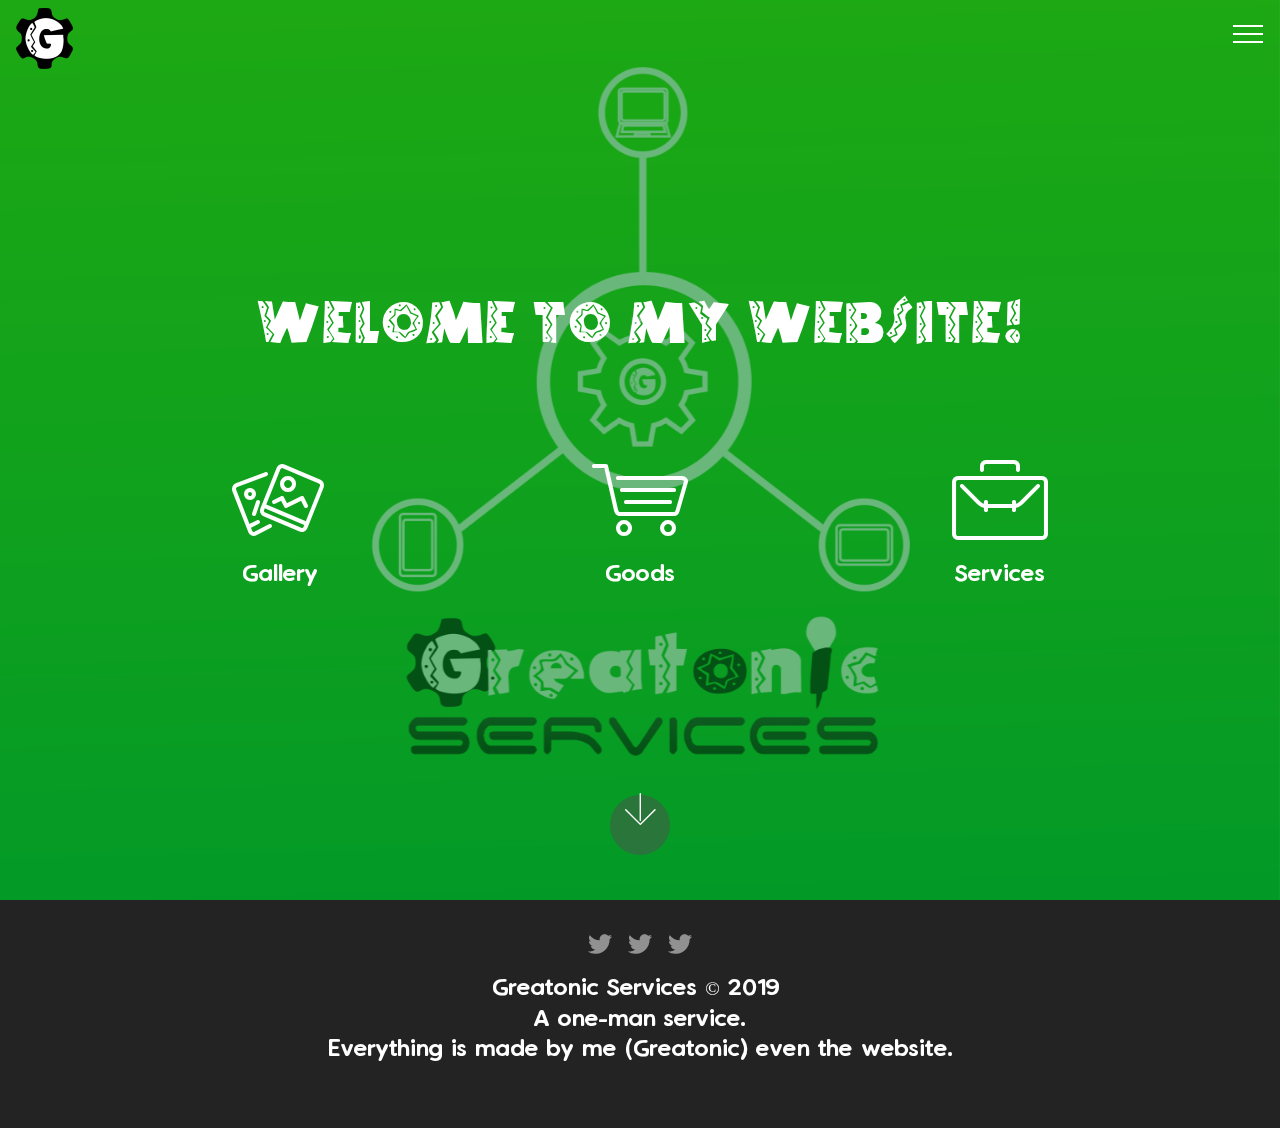
<file: index.html>
<!DOCTYPE html>
<html >
<head>
  <!-- Site made with Mobirise Website Builder v4.8.10, https://mobirise.com -->
  <meta charset="UTF-8">
  <meta http-equiv="X-UA-Compatible" content="IE=edge">
  <meta name="generator" content="Mobirise v4.8.10, mobirise.com">
  <meta name="viewport" content="width=device-width, initial-scale=1, minimum-scale=1">
  <link rel="shortcut icon" href="assets/images/greatonic-main-g-114x122.png" type="image/x-icon">
  <meta name="description" content="">
  <title>Home</title>
  <link rel="stylesheet" href="assets/web/assets/mobirise-icons/mobirise-icons.css">
  <link rel="stylesheet" href="assets/tether/tether.min.css">
  <link rel="stylesheet" href="assets/soundcloud-plugin/style.css">
  <link rel="stylesheet" href="assets/bootstrap/css/bootstrap.min.css">
  <link rel="stylesheet" href="assets/bootstrap/css/bootstrap-grid.min.css">
  <link rel="stylesheet" href="assets/bootstrap/css/bootstrap-reboot.min.css">
  <link rel="stylesheet" href="assets/dropdown/css/style.css">
  <link rel="stylesheet" href="assets/socicon/css/styles.css">
  <link rel="stylesheet" href="assets/theme/css/style.css">
  <link href="assets/fonts/style.css" rel="stylesheet">
  <link rel="stylesheet" href="assets/mobirise/css/mbr-additional.css" type="text/css">
  
  
  
</head>
<body>

<!-- Google Analytics -->
<!-- Global site tag (gtag.js) - Google Analytics -->
<script async src="https://www.googletagmanager.com/gtag/js?id=UA-123639546-2"></script>
<script>
  window.dataLayer = window.dataLayer || [];
  function gtag(){dataLayer.push(arguments);}
  gtag('js', new Date());

  gtag('config', 'UA-123639546-2');
</script>

<!-- /Google Analytics -->


  <section class="menu cid-r7UC3uAHjH" once="menu" id="menu1-3">

    

    <nav class="navbar navbar-expand beta-menu navbar-dropdown align-items-center navbar-fixed-top collapsed bg-color transparent">
        <button class="navbar-toggler navbar-toggler-right" type="button" data-toggle="collapse" data-target="#navbarSupportedContent" aria-controls="navbarSupportedContent" aria-expanded="false" aria-label="Toggle navigation">
            <div class="hamburger">
                <span></span>
                <span></span>
                <span></span>
                <span></span>
            </div>
        </button>
        <div class="menu-logo">
            <div class="navbar-brand">
                <span class="navbar-logo">
                    <a href="index.html">
                         <img src="assets/images/greatonic-main-g-114x122.png" alt="Mobirise" title="" style="height: 3.8rem;">
                    </a>
                </span>
                
            </div>
        </div>
        <div class="collapse navbar-collapse" id="navbarSupportedContent">
            <ul class="navbar-nav nav-dropdown nav-right" data-app-modern-menu="true"><li class="nav-item dropdown"><a class="nav-link link text-white display-4" href="about.html" aria-expanded="false"><span class="mbri-search mbr-iconfont mbr-iconfont-btn" style="font-size: 36px;"></span><br>ABOUT &nbsp; &nbsp;<br></a></li><li class="nav-item"><a class="nav-link link text-white display-4" href="contacts.html" aria-expanded="false"><span class="mbri-paper-plane mbr-iconfont mbr-iconfont-btn" style="font-size: 36px;"></span>
                        <br>CONTACT ME</a></li></ul>
            
        </div>
    </nav>
</section>

<section class="engine"><a href="https://mobirise.info/g">build your own site</a></section><section class="header12 cid-r8btsWnnoz mbr-fullscreen mbr-parallax-background" id="header12-j">

    

    <div class="mbr-overlay" style="opacity: 0.6; background-color: rgb(5, 135, 33);">
    </div>

    <div class="container  ">
            <div class="media-container">
                <div class="col-md-12 align-center">
                    <h1 class="mbr-section-title pb-3 mbr-white mbr-bold mbr-fonts-style display-1"><span style="font-weight: normal;">WELOME TO MY WEBSITE!</span></h1>
                    
                    

                    <div class="icons-media-container mbr-white">
                        <div class="card col-12 col-md-6 col-lg-4">
                            <div class="icon-block">
                            <a href="gallery.html">
                                <span class="mbr-iconfont mbri-image-gallery"></span>
                            </a>
                            </div>
                            <h5 class="mbr-fonts-style display-4">Gallery</h5>
                        </div>

                        <div class="card col-12 col-md-6 col-lg-4">
                            <div class="icon-block">
                                <a href="goods.html">
                                    <span class="mbr-iconfont mbri-shopping-cart" style=""></span>
                                </a>
                            </div>
                            <h5 class="mbr-fonts-style display-4">
                                Goods</h5>
                        </div>

                        <div class="card col-12 col-md-6 col-lg-4">
                            <div class="icon-block">
                                <a href="services.html">
                                    <span class="mbr-iconfont mbri-briefcase" style=""></span>
                                </a>
                            </div>
                            <h5 class="mbr-fonts-style display-4">Services</h5>
                        </div>

                        
                    </div>
                </div>
            </div>
    </div>

    <div class="mbr-arrow hidden-sm-down" aria-hidden="true">
        <a href="#next">
            <i class="mbri-down mbr-iconfont"></i>
        </a>
    </div>
</section>

<section once="" class="cid-r8gxPe60OS" id="footer7-p">

    

    

    <div class="container">
        <div class="media-container-row align-center mbr-white">
            
            <div class="row social-row">
                <div class="social-list align-right pb-2">
                    
                    
                    
                    
                    
                    
                <div class="soc-item">
                        <a href="https://twitter.com/cgreatonic" target="_blank">
                            <span class="mbr-iconfont mbr-iconfont-social socicon-twitter socicon"></span>
                        </a>
                    </div><div class="soc-item">
                        <a href="https://twitter.com/cgreatonic" target="_blank">
                            <span class="mbr-iconfont mbr-iconfont-social socicon-twitter socicon"></span>
                        </a>
                    </div><div class="soc-item">
                        <a href="https://twitter.com/cgreatonic" target="_blank">
                            <span class="mbr-iconfont mbr-iconfont-social socicon-twitter socicon"></span>
                        </a>
                    </div></div>
            </div>
            <div class="row row-copirayt">
                <p class="mbr-text mb-0 mbr-fonts-style mbr-white align-center display-4">Greatonic Services © 2019&nbsp;<br>A one-man service.<br>Everything is made by me (Greatonic) even the website.<br>&nbsp;<br><br></p>
            </div>
        </div>
    </div>
</section>


  <script src="assets/web/assets/jquery/jquery.min.js"></script>
  <script src="assets/popper/popper.min.js"></script>
  <script src="assets/tether/tether.min.js"></script>
  <script src="assets/bootstrap/js/bootstrap.min.js"></script>
  <script src="assets/smoothscroll/smooth-scroll.js"></script>
  <script src="assets/vimeoplayer/jquery.mb.vimeo_player.js"></script>
  <script src="assets/parallax/jarallax.min.js"></script>
  <script src="assets/dropdown/js/script.min.js"></script>
  <script src="assets/touchswipe/jquery.touch-swipe.min.js"></script>
  <script src="assets/theme/js/script.js"></script>
  
  
</body>
</html>
</file>
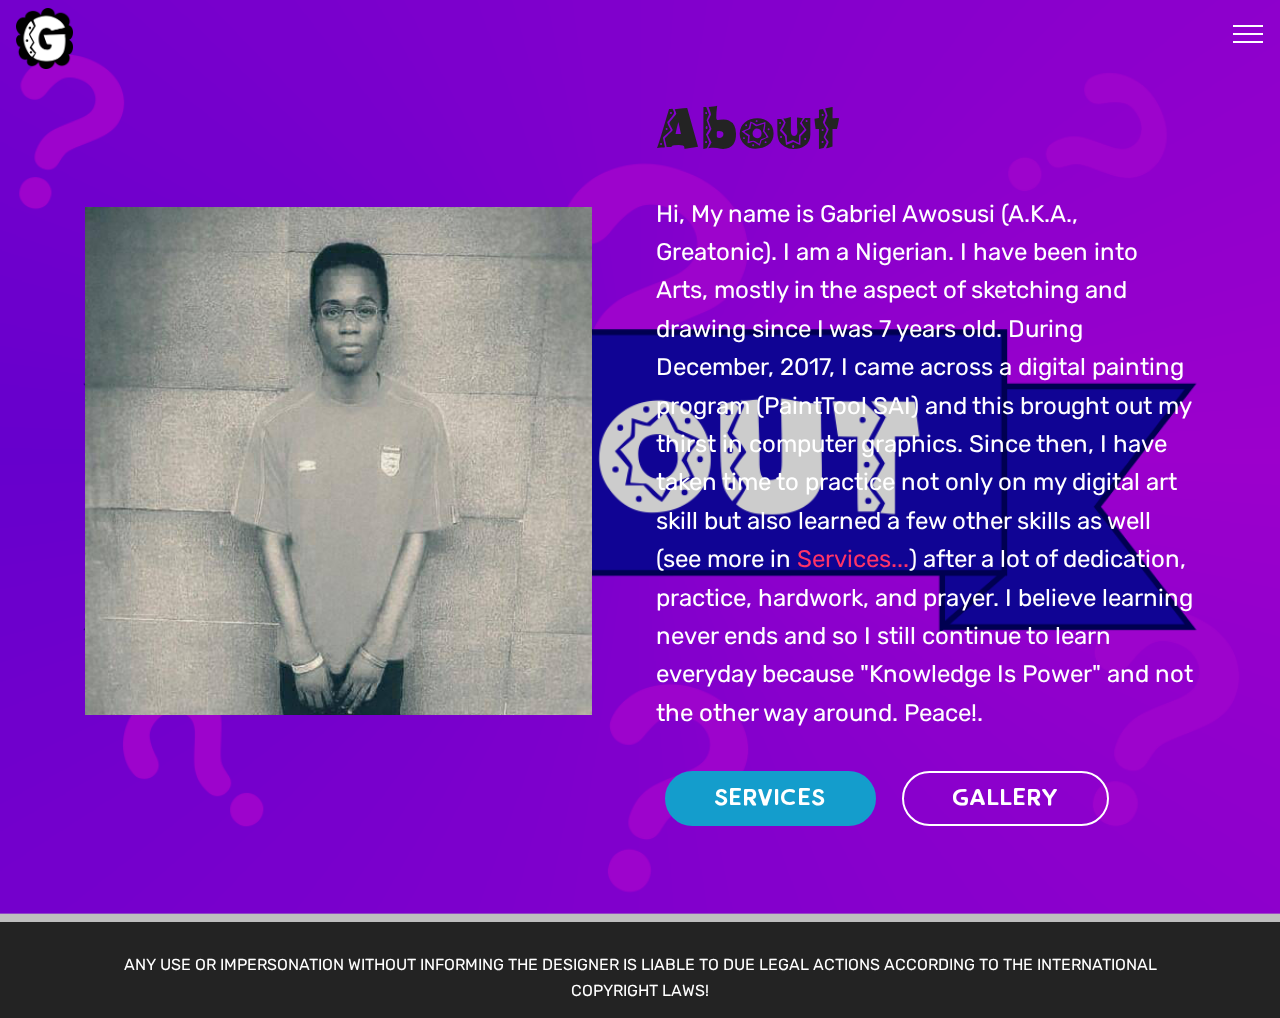
<file: about.html>
<!DOCTYPE html>
<html >
<head>
  <!-- Site made with Mobirise Website Builder v4.8.10, https://mobirise.com -->
  <meta charset="UTF-8">
  <meta http-equiv="X-UA-Compatible" content="IE=edge">
  <meta name="generator" content="Mobirise v4.8.10, mobirise.com">
  <meta name="viewport" content="width=device-width, initial-scale=1, minimum-scale=1">
  <link rel="shortcut icon" href="assets/images/greatonic-main-g-114x122.png" type="image/x-icon">
  <meta name="description" content="">
  <title>About</title>
  <link rel="stylesheet" href="assets/web/assets/mobirise-icons/mobirise-icons.css">
  <link rel="stylesheet" href="assets/tether/tether.min.css">
  <link rel="stylesheet" href="assets/bootstrap/css/bootstrap.min.css">
  <link rel="stylesheet" href="assets/bootstrap/css/bootstrap-grid.min.css">
  <link rel="stylesheet" href="assets/bootstrap/css/bootstrap-reboot.min.css">
  <link rel="stylesheet" href="assets/soundcloud-plugin/style.css">
  <link rel="stylesheet" href="assets/dropdown/css/style.css">
  <link rel="stylesheet" href="assets/theme/css/style.css">
  <link href="assets/fonts/style.css" rel="stylesheet">
  <link rel="stylesheet" href="assets/mobirise/css/mbr-additional.css" type="text/css">
  
  
  
</head>
<body>

<!-- Google Analytics -->
<!-- Global site tag (gtag.js) - Google Analytics -->
<script async src="https://www.googletagmanager.com/gtag/js?id=UA-123639546-2"></script>
<script>
  window.dataLayer = window.dataLayer || [];
  function gtag(){dataLayer.push(arguments);}
  gtag('js', new Date());

  gtag('config', 'UA-123639546-2');
</script>

<!-- /Google Analytics -->


  <section class="menu cid-r7UC3uAHjH" once="menu" id="menu1-d">

    

    <nav class="navbar navbar-expand beta-menu navbar-dropdown align-items-center navbar-fixed-top collapsed bg-color transparent">
        <button class="navbar-toggler navbar-toggler-right" type="button" data-toggle="collapse" data-target="#navbarSupportedContent" aria-controls="navbarSupportedContent" aria-expanded="false" aria-label="Toggle navigation">
            <div class="hamburger">
                <span></span>
                <span></span>
                <span></span>
                <span></span>
            </div>
        </button>
        <div class="menu-logo">
            <div class="navbar-brand">
                <span class="navbar-logo">
                    <a href="index.html">
                         <img src="assets/images/greatonic-icon-122x129.png" alt="Mobirise" title="" style="height: 3.8rem;">
                    </a>
                </span>
                
            </div>
        </div>
        <div class="collapse navbar-collapse" id="navbarSupportedContent">
            <ul class="navbar-nav nav-dropdown nav-right" data-app-modern-menu="true"><li class="nav-item dropdown"><a class="nav-link link text-white display-4" href="about.html" aria-expanded="false"><span class="mbri-search mbr-iconfont mbr-iconfont-btn" style="font-size: 36px;"></span><br>ABOUT &nbsp; &nbsp;<br></a></li><li class="nav-item"><a class="nav-link link text-white display-4" href="contacts.html" aria-expanded="false"><span class="mbri-paper-plane mbr-iconfont mbr-iconfont-btn" style="font-size: 36px;"></span>
                        <br>CONTACT ME</a></li></ul>
            
        </div>
    </nav>
</section>

<section class="engine"><a href="https://mobirise.info/v">html templates</a></section><section class="header3 cid-r8bC3Tyt36 mbr-parallax-background" id="header3-k">

    

    <div class="mbr-overlay" style="opacity: 0.2; background-color: rgb(0, 0, 0);">
    </div>

    <div class="container">
        <div class="media-container-row">
            <div class="mbr-figure" style="width: 100%;">
                <img src="assets/images/me-528x529.jpg" alt="Mobirise" title="">
            </div>

            <div class="media-content">
                <h1 class="mbr-section-title mbr-white pb-3 mbr-fonts-style display-1">
                    About</h1>
                
                <div class="mbr-section-text mbr-white pb-3 ">
                    <p class="mbr-text mbr-fonts-style display-5">Hi, My name is Gabriel Awosusi (A.K.A., Greatonic). I am a Nigerian. I have been into Arts, mostly in the aspect of sketching and drawing since I was 7 years old. During December, 2017, I came across a digital painting program (PaintTool SAI) and this brought out my thirst in computer graphics. Since then, I have taken time to practice not only on my digital art skill but also learned a few other skills as well (see more in<a href="page3.html"> </a><em><a href="services.html" class="text-secondary">Services...</a></em>) after a lot of dedication, practice, hardwork, and prayer. I believe learning never ends and so I still continue to learn everyday because "Knowledge Is Power" and not the other way around. Peace!.<br></p>
                </div>
                <div class="mbr-section-btn"><a class="btn btn-md btn-primary display-4" href="services.html">SERVICES</a>
                    <a class="btn btn-md btn-white-outline display-4" href="gallery.html">GALLERY</a></div>
            </div>
        </div>
    </div>

</section>

<section once="" class="cid-r8K1hBTPee" id="footer6-h">

    

    

    <div class="container">
        <div class="media-container-row align-center mbr-white">
            <div class="col-12">
                <p class="mbr-text mb-0 mbr-fonts-style display-7">ANY USE OR IMPERSONATION WITHOUT INFORMING THE DESIGNER IS LIABLE TO DUE LEGAL ACTIONS ACCORDING TO THE INTERNATIONAL COPYRIGHT LAWS!</p>
            </div>
        </div>
    </div>
</section>


  <script src="assets/web/assets/jquery/jquery.min.js"></script>
  <script src="assets/popper/popper.min.js"></script>
  <script src="assets/tether/tether.min.js"></script>
  <script src="assets/bootstrap/js/bootstrap.min.js"></script>
  <script src="assets/dropdown/js/script.min.js"></script>
  <script src="assets/touchswipe/jquery.touch-swipe.min.js"></script>
  <script src="assets/parallax/jarallax.min.js"></script>
  <script src="assets/smoothscroll/smooth-scroll.js"></script>
  <script src="assets/theme/js/script.js"></script>
  
  
</body>
</html>
</file>
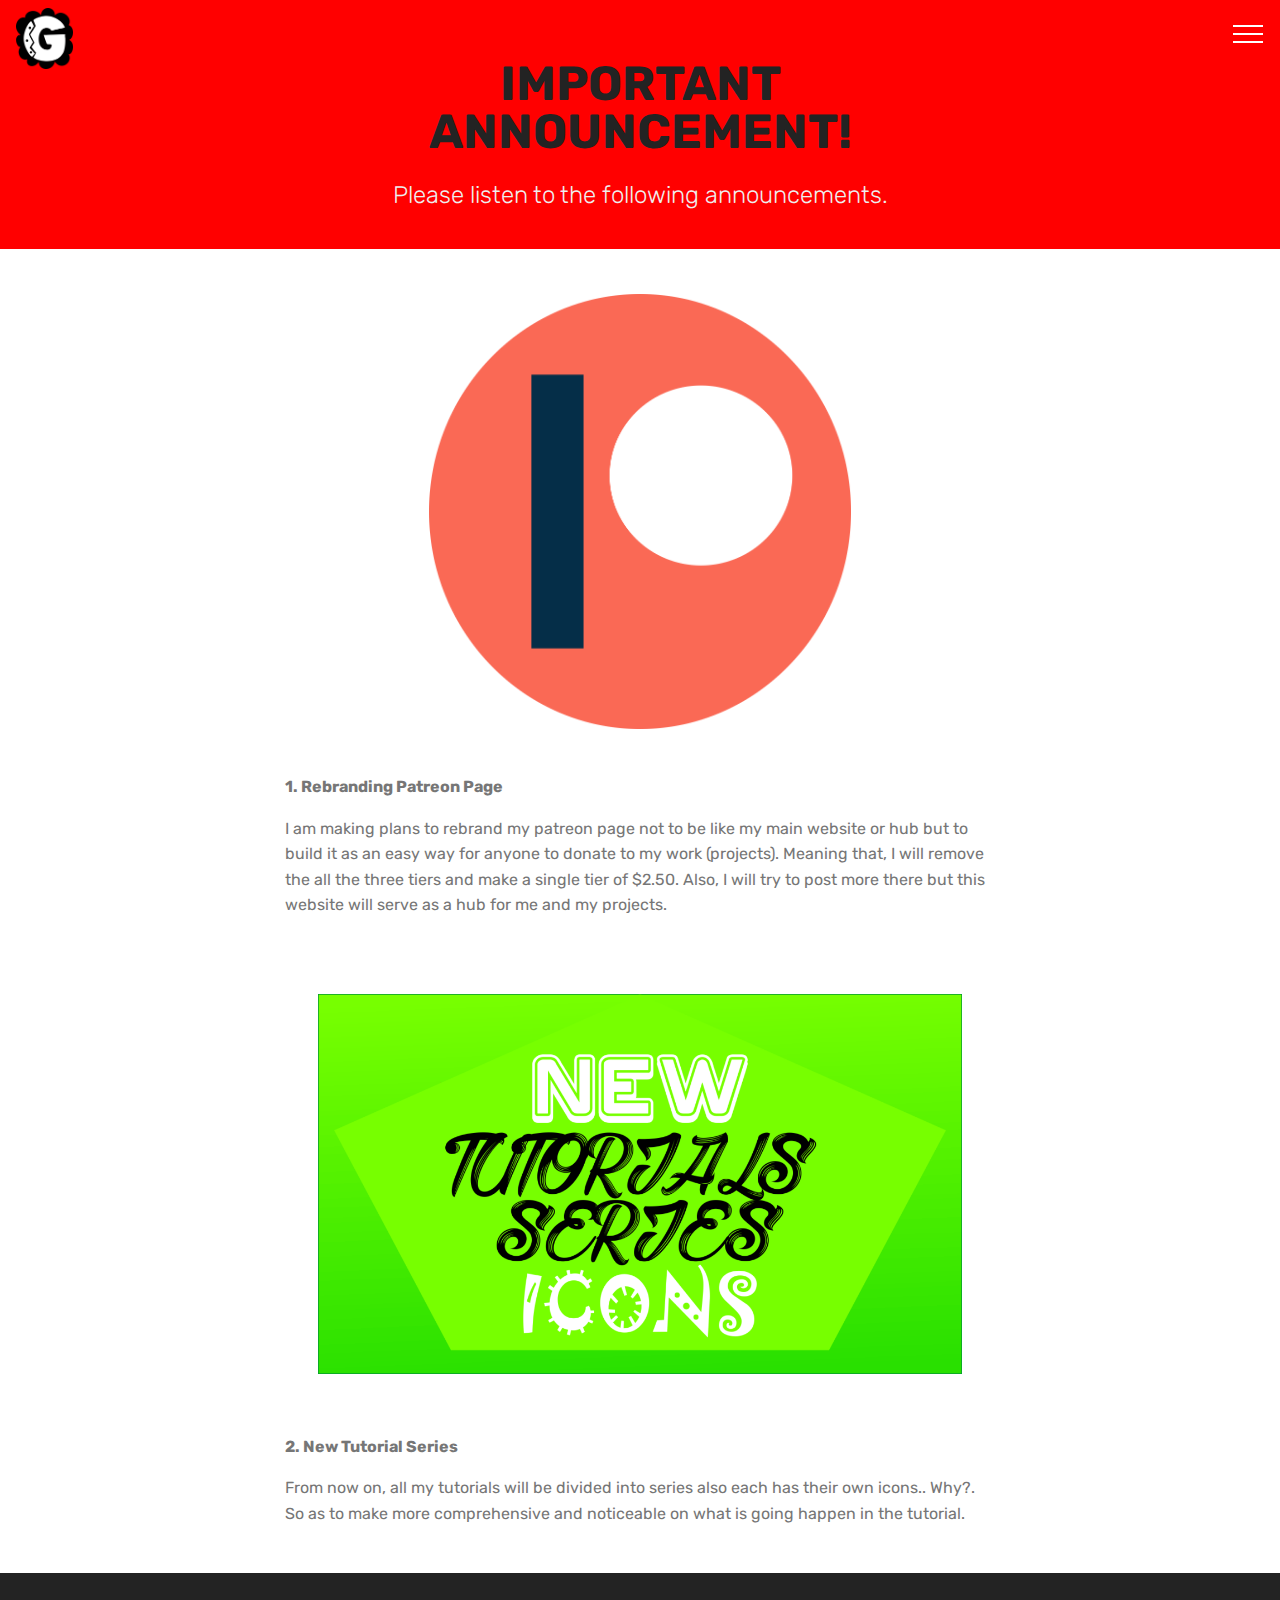
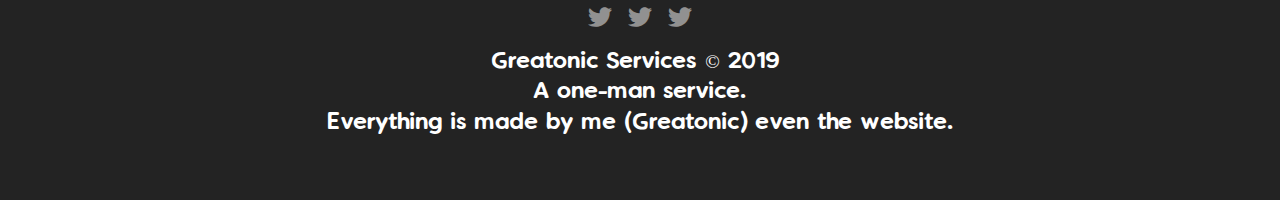
<file: announcement.html>
<!DOCTYPE html>
<html >
<head>
  <!-- Site made with Mobirise Website Builder v4.8.10, https://mobirise.com -->
  <meta charset="UTF-8">
  <meta http-equiv="X-UA-Compatible" content="IE=edge">
  <meta name="generator" content="Mobirise v4.8.10, mobirise.com">
  <meta name="viewport" content="width=device-width, initial-scale=1, minimum-scale=1">
  <link rel="shortcut icon" href="assets/images/greatonic-main-g-114x122.png" type="image/x-icon">
  <meta name="description" content="">
  <title>Important Announcement</title>
  <link rel="stylesheet" href="assets/web/assets/mobirise-icons/mobirise-icons.css">
  <link rel="stylesheet" href="assets/tether/tether.min.css">
  <link rel="stylesheet" href="assets/bootstrap/css/bootstrap.min.css">
  <link rel="stylesheet" href="assets/bootstrap/css/bootstrap-grid.min.css">
  <link rel="stylesheet" href="assets/bootstrap/css/bootstrap-reboot.min.css">
  <link rel="stylesheet" href="assets/soundcloud-plugin/style.css">
  <link rel="stylesheet" href="assets/socicon/css/styles.css">
  <link rel="stylesheet" href="assets/dropdown/css/style.css">
  <link rel="stylesheet" href="assets/theme/css/style.css">
  <link href="assets/fonts/style.css" rel="stylesheet">
  <link rel="stylesheet" href="assets/mobirise/css/mbr-additional.css" type="text/css">
  
  
  
</head>
<body>

<!-- Google Analytics -->
<!-- Global site tag (gtag.js) - Google Analytics -->
<script async src="https://www.googletagmanager.com/gtag/js?id=UA-123639546-2"></script>
<script>
  window.dataLayer = window.dataLayer || [];
  function gtag(){dataLayer.push(arguments);}
  gtag('js', new Date());

  gtag('config', 'UA-123639546-2');
</script>

<!-- /Google Analytics -->


  <section class="menu cid-rbFWN4G4kq" once="menu" id="menu1-i">

    

    <nav class="navbar navbar-expand beta-menu navbar-dropdown align-items-center navbar-fixed-top collapsed bg-color transparent">
        <button class="navbar-toggler navbar-toggler-right" type="button" data-toggle="collapse" data-target="#navbarSupportedContent" aria-controls="navbarSupportedContent" aria-expanded="false" aria-label="Toggle navigation">
            <div class="hamburger">
                <span></span>
                <span></span>
                <span></span>
                <span></span>
            </div>
        </button>
        <div class="menu-logo">
            <div class="navbar-brand">
                <span class="navbar-logo">
                    <a href="index.html">
                         <img src="assets/images/greatonic-icon-122x129.png" alt="Mobirise" title="" style="height: 3.8rem;">
                    </a>
                </span>
                
            </div>
        </div>
        <div class="collapse navbar-collapse" id="navbarSupportedContent">
            <ul class="navbar-nav nav-dropdown nav-right" data-app-modern-menu="true"><li class="nav-item dropdown"><a class="nav-link link text-white display-4" href="about.html" aria-expanded="false"><span class="mbri-search mbr-iconfont mbr-iconfont-btn" style="font-size: 36px;"></span><br>ABOUT &nbsp; &nbsp;<br></a></li><li class="nav-item"><a class="nav-link link text-white display-4" href="contacts.html" aria-expanded="false"><span class="mbri-paper-plane mbr-iconfont mbr-iconfont-btn" style="font-size: 36px;"></span>
                        <br>CONTACT ME</a></li></ul>
            
        </div>
    </nav>
</section>

<section class="engine"><a href="https://mobirise.info/p">website templates free download</a></section><section class="mbr-section content4 cid-rbFWN6AFQ8" id="content4-j">

    

    <div class="container">
        <div class="media-container-row">
            <div class="title col-12 col-md-8">
                <h2 class="align-center pb-3 mbr-fonts-style display-2"><strong>IMPORTANT ANNOUNCEMENT!</strong></h2>
                <h3 class="mbr-section-subtitle align-center mbr-light mbr-fonts-style display-5">
                    Please listen to the following announcements.</h3>
                
            </div>
        </div>
    </div>
</section>

<section class="cid-rbFYPCdYiH" id="image1-t">

    

    <figure class="mbr-figure container">
            <div class="image-block" style="width: 38%;">
                <img src="assets/images/patreon-logo-873x900.png" width="1400" alt="Mobirise" title="">
                
            </div>
    </figure>
</section>

<section class="mbr-section article content1 cid-rbFYIAxZ4Q" id="content1-s">
    
     

    <div class="container">
        <div class="media-container-row">
            <div class="mbr-text col-12 col-md-8 mbr-fonts-style display-7"><p><strong>1. Rebranding Patreon Page</strong></p><p>I am making plans to rebrand my patreon page not to be like my main website or hub but to build it as an easy way for anyone to donate to my work (projects). Meaning that, I will remove the all the three tiers and make a single tier of $2.50. Also, I will try to post more there but this website will serve as a hub for me and my projects.</p></div>
        </div>
    </div>
</section>

<section class="cid-rbG0GoPqzN" id="image1-u">

    

    <figure class="mbr-figure container">
            <div class="image-block" style="width: 58%;">
                <img src="assets/images/nsi-1154x681.png" width="1400" alt="Mobirise" title="">
                
            </div>
    </figure>
</section>

<section class="mbr-section article content1 cid-rbG0I3G9kZ" id="content1-v">
    
     

    <div class="container">
        <div class="media-container-row">
            <div class="mbr-text col-12 col-md-8 mbr-fonts-style display-7"><p><strong>2. New Tutorial Series</strong></p><p><span style="font-size: 1rem;">From now on, all my tutorials will be divided into series also each has their own icons.. Why?. So as to make more comprehensive and noticeable on what is going happen in the tutorial.&nbsp;</span></p></div>
        </div>
    </div>
</section>

<section once="" class="cid-rbFWNeEmsr" id="footer7-r">

    

    

    <div class="container">
        <div class="media-container-row align-center mbr-white">
            
            <div class="row social-row">
                <div class="social-list align-right pb-2">
                    
                    
                    
                    
                    
                    
                <div class="soc-item">
                        <a href="https://twitter.com/cgreatonic" target="_blank">
                            <span class="mbr-iconfont mbr-iconfont-social socicon-twitter socicon"></span>
                        </a>
                    </div><div class="soc-item">
                        <a href="https://twitter.com/cgreatonic" target="_blank">
                            <span class="mbr-iconfont mbr-iconfont-social socicon-twitter socicon"></span>
                        </a>
                    </div><div class="soc-item">
                        <a href="https://twitter.com/cgreatonic" target="_blank">
                            <span class="mbr-iconfont mbr-iconfont-social socicon-twitter socicon"></span>
                        </a>
                    </div></div>
            </div>
            <div class="row row-copirayt">
                <p class="mbr-text mb-0 mbr-fonts-style mbr-white align-center display-4">Greatonic Services © 2019&nbsp;<br>A one-man service.<br>Everything is made by me (Greatonic) even the website.<br>&nbsp;<br><br></p>
            </div>
        </div>
    </div>
</section>


  <script src="assets/web/assets/jquery/jquery.min.js"></script>
  <script src="assets/popper/popper.min.js"></script>
  <script src="assets/tether/tether.min.js"></script>
  <script src="assets/bootstrap/js/bootstrap.min.js"></script>
  <script src="assets/dropdown/js/script.min.js"></script>
  <script src="assets/touchswipe/jquery.touch-swipe.min.js"></script>
  <script src="assets/smoothscroll/smooth-scroll.js"></script>
  <script src="assets/theme/js/script.js"></script>
  
  
</body>
</html>
</file>
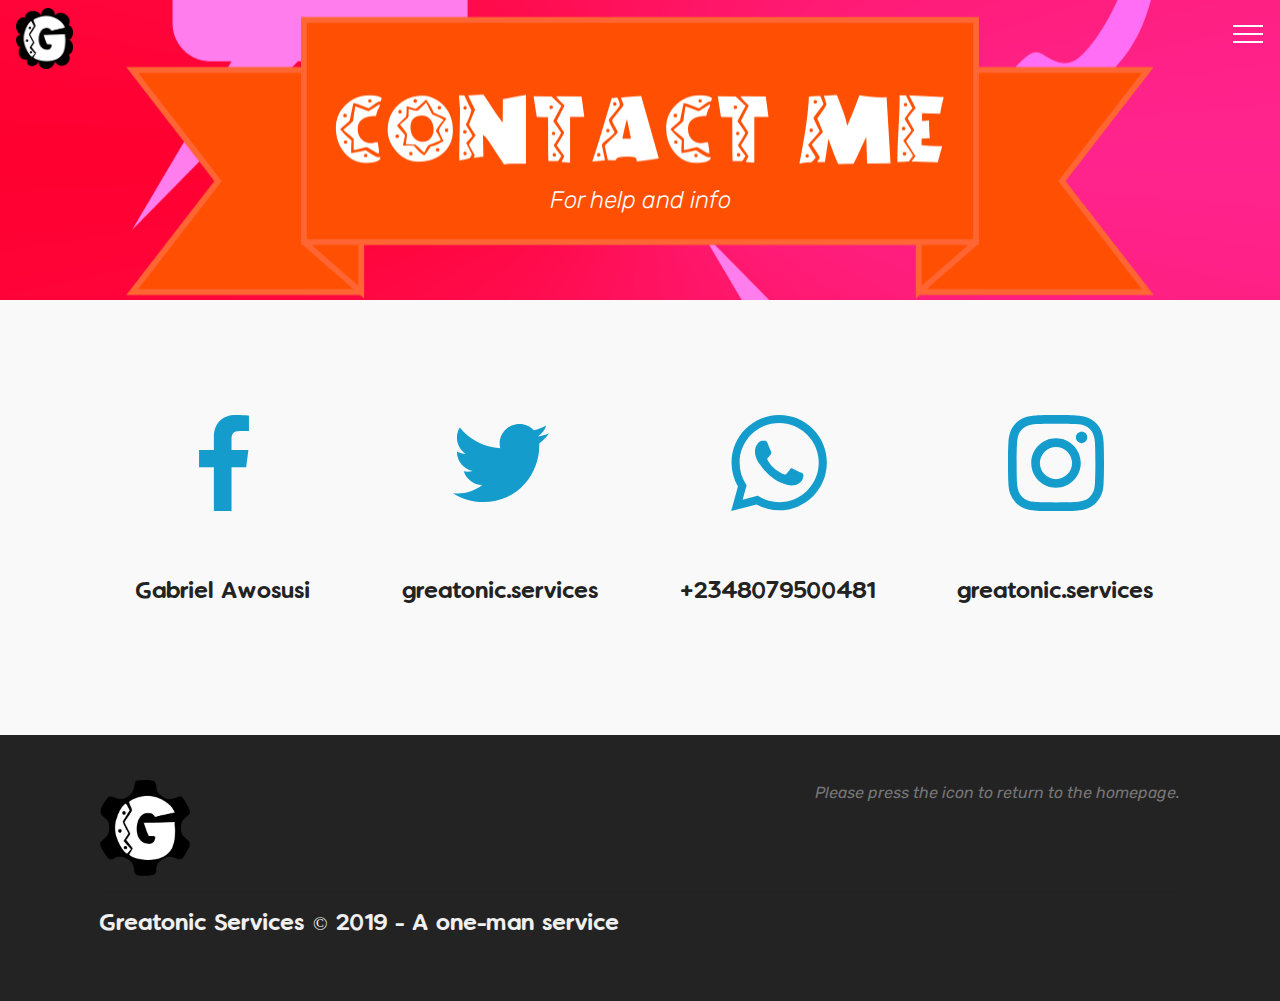
<file: contacts.html>
<!DOCTYPE html>
<html >
<head>
  <!-- Site made with Mobirise Website Builder v4.8.10, https://mobirise.com -->
  <meta charset="UTF-8">
  <meta http-equiv="X-UA-Compatible" content="IE=edge">
  <meta name="generator" content="Mobirise v4.8.10, mobirise.com">
  <meta name="viewport" content="width=device-width, initial-scale=1, minimum-scale=1">
  <link rel="shortcut icon" href="assets/images/greatonic-main-g-114x122.png" type="image/x-icon">
  <meta name="description" content="">
  <title>Contacts</title>
  <link rel="stylesheet" href="assets/web/assets/mobirise-icons/mobirise-icons.css">
  <link rel="stylesheet" href="assets/tether/tether.min.css">
  <link rel="stylesheet" href="assets/bootstrap/css/bootstrap.min.css">
  <link rel="stylesheet" href="assets/bootstrap/css/bootstrap-grid.min.css">
  <link rel="stylesheet" href="assets/bootstrap/css/bootstrap-reboot.min.css">
  <link rel="stylesheet" href="assets/soundcloud-plugin/style.css">
  <link rel="stylesheet" href="assets/socicon/css/styles.css">
  <link rel="stylesheet" href="assets/dropdown/css/style.css">
  <link rel="stylesheet" href="assets/theme/css/style.css">
  <link href="assets/fonts/style.css" rel="stylesheet">
  <link rel="stylesheet" href="assets/mobirise/css/mbr-additional.css" type="text/css">
  
  
  
</head>
<body>

<!-- Google Analytics -->
<!-- Global site tag (gtag.js) - Google Analytics -->
<script async src="https://www.googletagmanager.com/gtag/js?id=UA-123639546-2"></script>
<script>
  window.dataLayer = window.dataLayer || [];
  function gtag(){dataLayer.push(arguments);}
  gtag('js', new Date());

  gtag('config', 'UA-123639546-2');
</script>

<!-- /Google Analytics -->


  <section class="menu cid-r7UC3uAHjH" once="menu" id="menu1-p">

    

    <nav class="navbar navbar-expand beta-menu navbar-dropdown align-items-center navbar-fixed-top collapsed bg-color transparent">
        <button class="navbar-toggler navbar-toggler-right" type="button" data-toggle="collapse" data-target="#navbarSupportedContent" aria-controls="navbarSupportedContent" aria-expanded="false" aria-label="Toggle navigation">
            <div class="hamburger">
                <span></span>
                <span></span>
                <span></span>
                <span></span>
            </div>
        </button>
        <div class="menu-logo">
            <div class="navbar-brand">
                <span class="navbar-logo">
                    <a href="index.html">
                         <img src="assets/images/greatonic-icon-122x129.png" alt="Mobirise" title="" style="height: 3.8rem;">
                    </a>
                </span>
                
            </div>
        </div>
        <div class="collapse navbar-collapse" id="navbarSupportedContent">
            <ul class="navbar-nav nav-dropdown nav-right" data-app-modern-menu="true"><li class="nav-item dropdown"><a class="nav-link link text-white display-4" href="about.html" aria-expanded="false"><span class="mbri-search mbr-iconfont mbr-iconfont-btn" style="font-size: 36px;"></span><br>ABOUT &nbsp; &nbsp;<br></a></li><li class="nav-item"><a class="nav-link link text-white display-4" href="contacts.html" aria-expanded="false"><span class="mbri-paper-plane mbr-iconfont mbr-iconfont-btn" style="font-size: 36px;"></span>
                        <br>CONTACT ME</a></li></ul>
            
        </div>
    </nav>
</section>

<section class="engine"><a href="https://mobirise.info/c">free website builder</a></section><section class="mbr-section content5 cid-r8gxhiggDB" id="content5-o">

    

    

    <div class="container">
        <div class="media-container-row">
            <div class="title col-12 col-md-8">
                
                <h3 class="mbr-section-subtitle align-center mbr-light mbr-white pb-3 mbr-fonts-style display-5"><br><br><br><br><em>For help and info</em></h3>
                
                
            </div>
        </div>
    </div>
</section>

<section class="features1 cid-r8gGpzNe61" id="features1-x">
    
    

    
    <div class="container">
        <div class="media-container-row">

            <div class="card p-3 col-12 col-md-6 col-lg-3">
                <div class="card-img pb-3">
                    <span class="mbr-iconfont socicon-facebook socicon"></span>
                </div>
                <div class="card-box">
                    <h4 class="card-title py-3 mbr-fonts-style display-4">Gabriel Awosusi</h4>
                    
                </div>
            </div>

            <div class="card p-3 col-12 col-md-6 col-lg-3">
                <div class="card-img pb-3">
                    <span class="mbr-iconfont socicon-twitter socicon"></span>
                </div>
                <div class="card-box">
                    <h4 class="card-title py-3 mbr-fonts-style display-4">greatonic.services</h4>
                    
                </div>
            </div>

            <div class="card p-3 col-12 col-md-6 col-lg-3">
                <div class="card-img pb-3">
                    <span class="mbr-iconfont socicon-whatsapp socicon"></span>
                </div>
                <div class="card-box">
                    <h4 class="card-title py-3 mbr-fonts-style display-4">+2348079500481</h4>
                    
                </div>
            </div>

            <div class="card p-3 col-12 col-md-6 col-lg-3">
                <div class="card-img pb-3">
                    <span class="mbr-iconfont socicon-instagram socicon"></span>
                </div>
                <div class="card-box">
                    <h4 class="card-title py-3 mbr-fonts-style display-4">greatonic.services</h4>
                    
                </div>
            </div>

        </div>

    </div>

</section>

<section class="cid-r8gGc8pBTp" id="footer5-v">

    

    

    <div class="container">
        <div class="media-container-row">
            <div class="col-md-3">
                <div class="media-wrap">
                    <a href="index.html">
                       <img src="assets/images/greatonic-main-g-268x287.png" alt="Mobirise" title="">
                    </a>
                </div>
            </div>
            <div class="col-md-9">
                <p class="mbr-text align-right links mbr-fonts-style display-7"><em>Please press the icon to return to the homepage.</em></p>
            </div>
        </div>
        <div class="footer-lower">
            <div class="media-container-row">
                <div class="col-md-12">
                    <hr>
                </div>
            </div>
            <div class="media-container-row mbr-white">
                <div class="col-md-6 copyright">
                    <p class="mbr-text mbr-fonts-style display-4">Greatonic Services © 2019 - A one-man service</p>
                </div>
                <div class="col-md-6">
                    <div class="social-list align-right">
                        <div class="soc-item">
                            <a href="https://twitter.com/mobirise" target="_blank">
                                <span class="socicon-twitter socicon mbr-iconfont mbr-iconfont-social"></span>
                            </a>
                        </div>
                        <div class="soc-item">
                            <a href="https://www.facebook.com/pages/Mobirise/1616226671953247" target="_blank">
                                <span class="socicon-facebook socicon mbr-iconfont mbr-iconfont-social"></span>
                            </a>
                        </div>
                        <div class="soc-item">
                            <a href="https://www.youtube.com/c/mobirise" target="_blank">
                                <span class="socicon-youtube socicon mbr-iconfont mbr-iconfont-social"></span>
                            </a>
                        </div>
                        <div class="soc-item">
                            <a href="https://instagram.com/mobirise" target="_blank">
                                <span class="socicon-instagram socicon mbr-iconfont mbr-iconfont-social"></span>
                            </a>
                        </div>
                        <div class="soc-item">
                            <a href="https://plus.google.com/u/0/+Mobirise" target="_blank">
                                <span class="socicon-googleplus socicon mbr-iconfont mbr-iconfont-social"></span>
                            </a>
                        </div>
                        <div class="soc-item">
                            <a href="https://www.behance.net/Mobirise" target="_blank">
                                <span class="socicon-behance socicon mbr-iconfont mbr-iconfont-social"></span>
                            </a>
                        </div>
                    </div>
                </div>
            </div>
        </div>
    </div>
</section>


  <script src="assets/web/assets/jquery/jquery.min.js"></script>
  <script src="assets/popper/popper.min.js"></script>
  <script src="assets/tether/tether.min.js"></script>
  <script src="assets/bootstrap/js/bootstrap.min.js"></script>
  <script src="assets/dropdown/js/script.min.js"></script>
  <script src="assets/touchswipe/jquery.touch-swipe.min.js"></script>
  <script src="assets/smoothscroll/smooth-scroll.js"></script>
  <script src="assets/theme/js/script.js"></script>
  
  
</body>
</html>
</file>
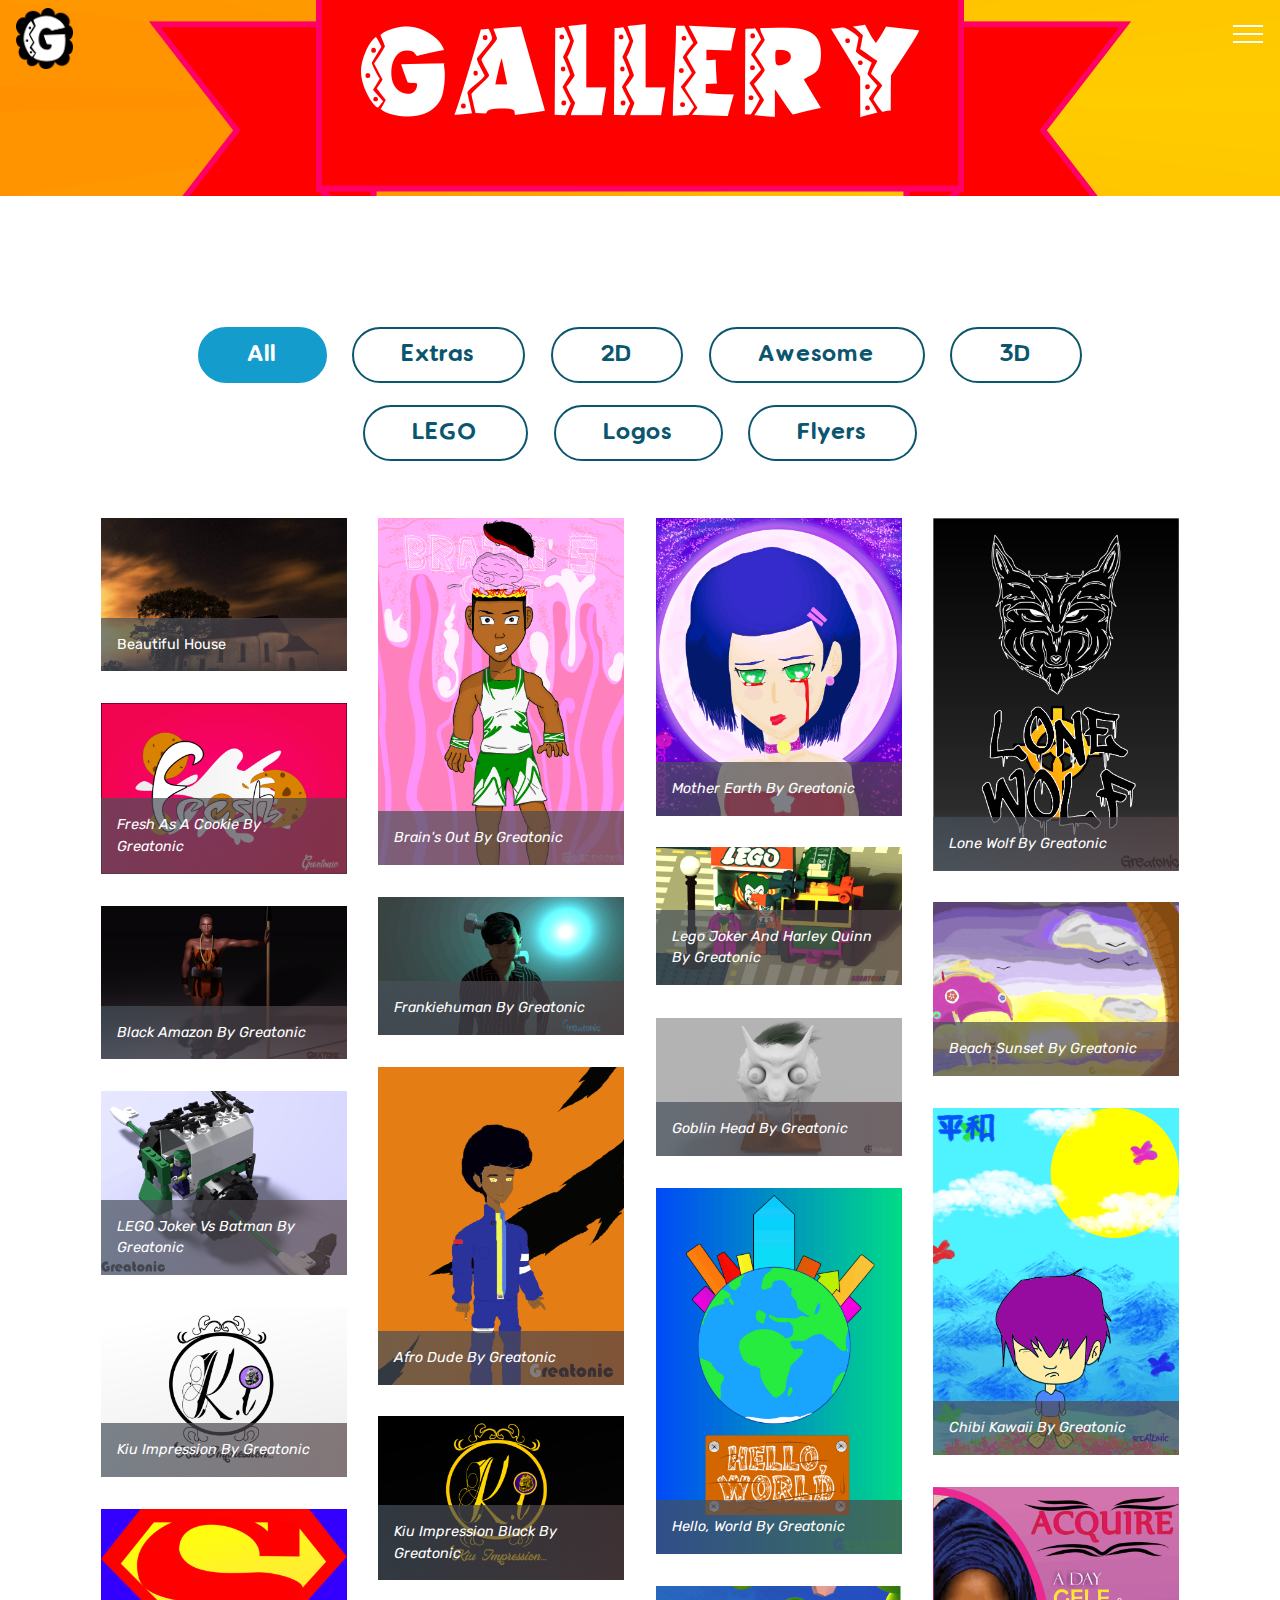
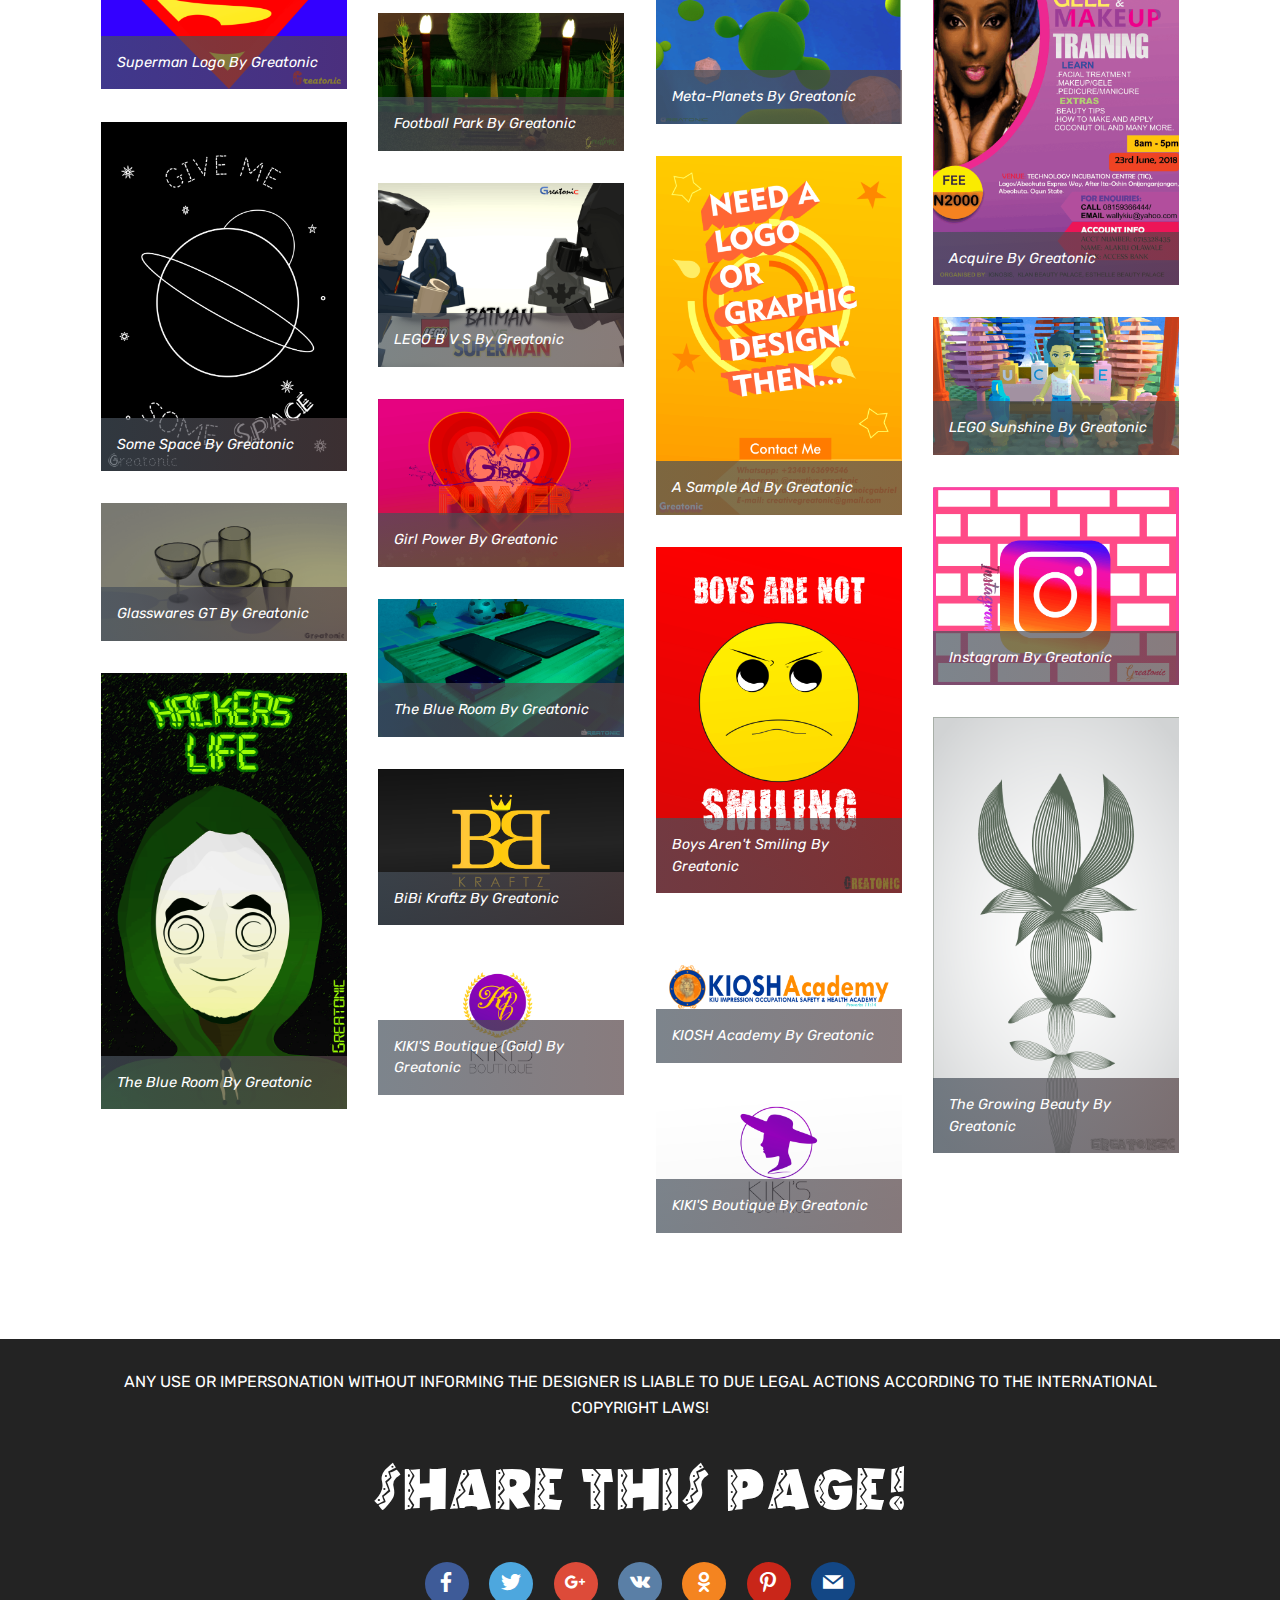
<file: gallery.html>
<!DOCTYPE html>
<html >
<head>
  <!-- Site made with Mobirise Website Builder v4.8.10, https://mobirise.com -->
  <meta charset="UTF-8">
  <meta http-equiv="X-UA-Compatible" content="IE=edge">
  <meta name="generator" content="Mobirise v4.8.10, mobirise.com">
  <meta name="viewport" content="width=device-width, initial-scale=1, minimum-scale=1">
  <link rel="shortcut icon" href="assets/images/greatonic-main-g-114x122.png" type="image/x-icon">
  <meta name="description" content="">
  <title>Gallery</title>
  <link rel="stylesheet" href="assets/web/assets/mobirise-icons/mobirise-icons.css">
  <link rel="stylesheet" href="assets/tether/tether.min.css">
  <link rel="stylesheet" href="assets/soundcloud-plugin/style.css">
  <link rel="stylesheet" href="assets/bootstrap/css/bootstrap.min.css">
  <link rel="stylesheet" href="assets/bootstrap/css/bootstrap-grid.min.css">
  <link rel="stylesheet" href="assets/bootstrap/css/bootstrap-reboot.min.css">
  <link rel="stylesheet" href="assets/dropdown/css/style.css">
  <link rel="stylesheet" href="assets/socicon/css/styles.css">
  <link rel="stylesheet" href="assets/theme/css/style.css">
  <link rel="stylesheet" href="assets/gallery/style.css">
  <link href="assets/fonts/style.css" rel="stylesheet">
  <link rel="stylesheet" href="assets/mobirise/css/mbr-additional.css" type="text/css">
  
  
  
</head>
<body>

<!-- Google Analytics -->
<!-- Global site tag (gtag.js) - Google Analytics -->
<script async src="https://www.googletagmanager.com/gtag/js?id=UA-123639546-2"></script>
<script>
  window.dataLayer = window.dataLayer || [];
  function gtag(){dataLayer.push(arguments);}
  gtag('js', new Date());

  gtag('config', 'UA-123639546-2');
</script>

<!-- /Google Analytics -->


  <section class="menu cid-r7UC3uAHjH" once="menu" id="menu1-4">

    

    <nav class="navbar navbar-expand beta-menu navbar-dropdown align-items-center navbar-fixed-top collapsed bg-color transparent">
        <button class="navbar-toggler navbar-toggler-right" type="button" data-toggle="collapse" data-target="#navbarSupportedContent" aria-controls="navbarSupportedContent" aria-expanded="false" aria-label="Toggle navigation">
            <div class="hamburger">
                <span></span>
                <span></span>
                <span></span>
                <span></span>
            </div>
        </button>
        <div class="menu-logo">
            <div class="navbar-brand">
                <span class="navbar-logo">
                    <a href="index.html">
                         <img src="assets/images/greatonic-icon-122x129.png" alt="Mobirise" title="" style="height: 3.8rem;">
                    </a>
                </span>
                
            </div>
        </div>
        <div class="collapse navbar-collapse" id="navbarSupportedContent">
            <ul class="navbar-nav nav-dropdown nav-right" data-app-modern-menu="true"><li class="nav-item dropdown"><a class="nav-link link text-white display-4" href="about.html" aria-expanded="false"><span class="mbri-search mbr-iconfont mbr-iconfont-btn" style="font-size: 36px;"></span><br>ABOUT &nbsp; &nbsp;<br></a></li><li class="nav-item"><a class="nav-link link text-white display-4" href="contacts.html" aria-expanded="false"><span class="mbri-paper-plane mbr-iconfont mbr-iconfont-btn" style="font-size: 36px;"></span>
                        <br>CONTACT ME</a></li></ul>
            
        </div>
    </nav>
</section>

<section class="engine"><a href="https://mobirise.info/r">free bootstrap template</a></section><section class="mbr-section content5 cid-r8gDC332jL" id="content5-t">

    

    

    <div class="container">
        <div class="media-container-row">
            <div class="title col-12 col-md-8">
                
                
                
                
            </div>
        </div>
    </div>
</section>

<section class="mbr-gallery mbr-slider-carousel cid-r7UYwlOQZA" id="gallery2-a">

    

    <div class="container">
        <div><!-- Filter --><div class="mbr-gallery-filter container gallery-filter-active"><ul buttons="0"><li class="mbr-gallery-filter-all"><a class="btn btn-md btn-primary-outline active display-4" href="">All</a></li></ul></div><!-- Gallery --><div class="mbr-gallery-row"><div class="mbr-gallery-layout-default"><div><div><div class="mbr-gallery-item mbr-gallery-item--p2" data-video-url="false" data-tags="Extras"><div href="#lb-gallery2-a" data-slide-to="0" data-toggle="modal"><img src="assets/images/gallery04-800x500.jpg" alt="" title=""><span class="icon-focus"></span><span class="mbr-gallery-title mbr-fonts-style display-7">Beautiful House</span></div></div><div class="mbr-gallery-item mbr-gallery-item--p2" data-video-url="false" data-tags="2D, Awesome"><div href="#lb-gallery2-a" data-slide-to="1" data-toggle="modal"><img src="assets/images/brains-out-by-greatonic-800x1131-800x1131.png" alt="" title=""><span class="icon-focus"></span><span class="mbr-gallery-title mbr-fonts-style display-7"><em>Brain's Out By Greatonic</em></span></div></div><div class="mbr-gallery-item mbr-gallery-item--p2" data-video-url="false" data-tags="2D, Awesome"><div href="#lb-gallery2-a" data-slide-to="2" data-toggle="modal"><img src="assets/images/mother-earth-by-greatonic-1200x1457-800x971.png" alt="" title=""><span class="icon-focus"></span><span class="mbr-gallery-title mbr-fonts-style display-7"><em>Mother Earth By Greatonic</em></span></div></div><div class="mbr-gallery-item mbr-gallery-item--p2" data-video-url="false" data-tags="2D"><div href="#lb-gallery2-a" data-slide-to="3" data-toggle="modal"><img src="assets/images/lone-wolf-by-greatonic-793x1139-793x1139.png" alt="" title=""><span class="icon-focus"></span><span class="mbr-gallery-title mbr-fonts-style display-7"><em>Lone Wolf By Greatonic</em></span></div></div><div class="mbr-gallery-item mbr-gallery-item--p2" data-video-url="false" data-tags="2D"><div href="#lb-gallery2-a" data-slide-to="4" data-toggle="modal"><img src="assets/images/fresh-cookies-by-greatonic-1280x889-800x556.png" alt="" title=""><span class="icon-focus"></span><span class="mbr-gallery-title mbr-fonts-style display-7"><em>Fresh As A Cookie By Greatonic</em></span></div></div><div class="mbr-gallery-item mbr-gallery-item--p2" data-video-url="false" data-tags="3D, LEGO"><div href="#lb-gallery2-a" data-slide-to="5" data-toggle="modal"><img src="assets/images/lego-joker-and-harley-quinn-by-greatonic-1280x720-800x450.png" alt="" title=""><span class="icon-focus"></span><span class="mbr-gallery-title mbr-fonts-style display-7"><em>Lego Joker And Harley Quinn By Greatonic</em></span></div></div><div class="mbr-gallery-item mbr-gallery-item--p2" data-video-url="false" data-tags="3D"><div href="#lb-gallery2-a" data-slide-to="6" data-toggle="modal"><img src="assets/images/scary-boss-by-greatonic-960x540-800x450.png" alt="" title=""><span class="icon-focus"></span><span class="mbr-gallery-title mbr-fonts-style display-7"><em>Frankiehuman By Greatonic</em></span></div></div><div class="mbr-gallery-item mbr-gallery-item--p2" data-video-url="false" data-tags="2D"><div href="#lb-gallery2-a" data-slide-to="7" data-toggle="modal"><img src="assets/images/beach-sunset-by-greatonic-1024x724-800x566.png" alt="" title=""><span class="icon-focus"></span><span class="mbr-gallery-title mbr-fonts-style display-7"><em>Beach Sunset By Greatonic</em></span></div></div><div class="mbr-gallery-item mbr-gallery-item--p2" data-video-url="false" data-tags="3D, Awesome"><div href="#lb-gallery2-a" data-slide-to="8" data-toggle="modal"><img src="assets/images/black-amazon-by-greatonic-1280x800-800x500.png" alt="" title=""><span class="icon-focus"></span><span class="mbr-gallery-title mbr-fonts-style display-7"><em>Black Amazon By Greatonic</em></span></div></div><div class="mbr-gallery-item mbr-gallery-item--p2" data-video-url="false" data-tags="3D"><div href="#lb-gallery2-a" data-slide-to="9" data-toggle="modal"><img src="assets/images/goblin-head-by-greatonic-1280x720-800x450.png" alt="" title=""><span class="icon-focus"></span><span class="mbr-gallery-title mbr-fonts-style display-7"><em>Goblin Head By Greatonic</em></span></div></div><div class="mbr-gallery-item mbr-gallery-item--p2" data-video-url="false" data-tags="2D"><div href="#lb-gallery2-a" data-slide-to="10" data-toggle="modal"><img src="assets/images/afro-dude-gt-ps-redo-2000x2588-800x1035.png" alt="" title=""><span class="icon-focus"></span><span class="mbr-gallery-title mbr-fonts-style display-7"><em>Afro Dude By Greatonic</em></span></div></div><div class="mbr-gallery-item mbr-gallery-item--p2" data-video-url="false" data-tags="3D, LEGO"><div href="#lb-gallery2-a" data-slide-to="11" data-toggle="modal"><img src="assets/images/hyrtrt-2-2-800x600-800x600.png" alt="" title=""><span class="icon-focus"></span><span class="mbr-gallery-title mbr-fonts-style display-7"><em>LEGO Joker Vs Batman By Greatonic</em></span></div></div><div class="mbr-gallery-item mbr-gallery-item--p2" data-video-url="false" data-tags="2D"><div href="#lb-gallery2-a" data-slide-to="12" data-toggle="modal"><img src="assets/images/chibi-kawaii-800x1131-800x1131.png" alt="" title=""><span class="icon-focus"></span><span class="mbr-gallery-title mbr-fonts-style display-7"><em>Chibi Kawaii By Greatonic</em></span></div></div><div class="mbr-gallery-item mbr-gallery-item--p2" data-video-url="false" data-tags="2D"><div href="#lb-gallery2-a" data-slide-to="13" data-toggle="modal"><img src="assets/images/hello-world-by-greatonic-805x1200-800x1193.png" alt="" title=""><span class="icon-focus"></span><span class="mbr-gallery-title mbr-fonts-style display-7"><em>Hello, World By Greatonic</em></span></div></div><div class="mbr-gallery-item mbr-gallery-item--p2" data-video-url="false" data-tags="2D"><div href="#lb-gallery2-a" data-slide-to="14" data-toggle="modal"><img src="assets/images/kiu-head-final-wite-1280x887-800x554.png" alt="" title=""><span class="icon-focus"></span><span class="mbr-gallery-title mbr-fonts-style display-7"><em>Kiu Impression By Greatonic</em></span></div></div><div class="mbr-gallery-item mbr-gallery-item--p2" data-video-url="false" data-tags="Logos"><div href="#lb-gallery2-a" data-slide-to="15" data-toggle="modal"><img src="assets/images/kiu-head-final-1280x857-800x536.png" alt="" title=""><span class="icon-focus"></span><span class="mbr-gallery-title mbr-fonts-style display-7"><em>Kiu Impression Black By Greatonic</em></span></div></div><div class="mbr-gallery-item mbr-gallery-item--p2" data-video-url="false" data-tags="Flyers"><div href="#lb-gallery2-a" data-slide-to="16" data-toggle="modal"><img src="assets/images/acquire-lr-986x1600-800x1298.png" alt="" title=""><span class="icon-focus"></span><span class="mbr-gallery-title mbr-fonts-style display-7"><em>Acquire By Greatonic</em></span></div></div><div class="mbr-gallery-item mbr-gallery-item--p2" data-video-url="false" data-tags="2D"><div href="#lb-gallery2-a" data-slide-to="17" data-toggle="modal"><img src="assets/images/superman-logo-by-greatonic-2-980x720-800x588.png" alt="" title=""><span class="icon-focus"></span><span class="mbr-gallery-title mbr-fonts-style display-7"><em>Superman Logo By Greatonic</em></span></div></div><div class="mbr-gallery-item mbr-gallery-item--p2" data-video-url="false" data-tags="3D"><div href="#lb-gallery2-a" data-slide-to="18" data-toggle="modal"><img src="assets/images/alien-planets-by-greatonic-1063x598-800x450.png" alt="" title=""><span class="icon-focus"></span><span class="mbr-gallery-title mbr-fonts-style display-7"><em>Meta-Planets By Greatonic</em></span></div></div><div class="mbr-gallery-item mbr-gallery-item--p2" data-video-url="false" data-tags="3D"><div href="#lb-gallery2-a" data-slide-to="19" data-toggle="modal"><img src="assets/images/sunset-park-by-greatonic-960x540-800x450.png" alt="" title=""><span class="icon-focus"></span><span class="mbr-gallery-title mbr-fonts-style display-7"><em>Football Park By Greatonic</em></span></div></div><div class="mbr-gallery-item mbr-gallery-item--p2" data-video-url="false" data-tags="2D"><div href="#lb-gallery2-a" data-slide-to="20" data-toggle="modal"><img src="assets/images/space-by-greatonic-899x1280-800x1139.png" alt="" title=""><span class="icon-focus"></span><span class="mbr-gallery-title mbr-fonts-style display-7"><em>Some Space By Greatonic</em></span></div></div><div class="mbr-gallery-item mbr-gallery-item--p2" data-video-url="false" data-tags="Flyers"><div href="#lb-gallery2-a" data-slide-to="21" data-toggle="modal"><img src="assets/images/my-new-official-ad-876x1280-800x1169.png" alt="" title=""><span class="icon-focus"></span><span class="mbr-gallery-title mbr-fonts-style display-7"><em>A Sample Ad By Greatonic</em></span></div></div><div class="mbr-gallery-item mbr-gallery-item--p2" data-video-url="false" data-tags="LEGO"><div href="#lb-gallery2-a" data-slide-to="22" data-toggle="modal"><img src="assets/images/b-v-s-960x720-800x600.png" alt="" title=""><span class="icon-focus"></span><span class="mbr-gallery-title mbr-fonts-style display-7"><em>LEGO B V S By Greatonic</em></span></div></div><div class="mbr-gallery-item mbr-gallery-item--p2" data-video-url="false" data-tags="3D, LEGO, Awesome"><div href="#lb-gallery2-a" data-slide-to="23" data-toggle="modal"><img src="assets/images/lego-sunshine-by-greatonic-960x540-800x450.png" alt="" title=""><span class="icon-focus"></span><span class="mbr-gallery-title mbr-fonts-style display-7"><em>LEGO Sunshine By Greatonic</em></span></div></div><div class="mbr-gallery-item mbr-gallery-item--p2" data-video-url="false" data-tags="2D"><div href="#lb-gallery2-a" data-slide-to="24" data-toggle="modal"><img src="assets/images/girl-power-by-greatonic-2000x1366-800x546.png" alt="" title=""><span class="icon-focus"></span><span class="mbr-gallery-title mbr-fonts-style display-7"><em>Girl Power By Greatonic</em></span></div></div><div class="mbr-gallery-item mbr-gallery-item--p2" data-video-url="false" data-tags="2D"><div href="#lb-gallery2-a" data-slide-to="25" data-toggle="modal"><img src="assets/images/instagram-by-greatonic-cc-1288x1039-800x645.png" alt="" title=""><span class="icon-focus"></span><span class="mbr-gallery-title mbr-fonts-style display-7"><em>Instagram By Greatonic</em></span></div></div><div class="mbr-gallery-item mbr-gallery-item--p2" data-video-url="false" data-tags="3D"><div href="#lb-gallery2-a" data-slide-to="26" data-toggle="modal"><img src="assets/images/glasswares-gt-by-greatonic-960x540-800x450.png" alt="" title=""><span class="icon-focus"></span><span class="mbr-gallery-title mbr-fonts-style display-7"><em>Glasswares GT&nbsp;</em><em>By Greatonic</em></span></div></div><div class="mbr-gallery-item mbr-gallery-item--p2" data-video-url="false" data-tags="2D"><div href="#lb-gallery2-a" data-slide-to="27" data-toggle="modal"><img src="assets/images/boys-aint-smiling-by-greatonic-800x1128-800x1128.png" alt="" title=""><span class="icon-focus"></span><span class="mbr-gallery-title mbr-fonts-style display-7"><em>Boys Aren't Smiling&nbsp;</em><em>By Greatonic</em></span></div></div><div class="mbr-gallery-item mbr-gallery-item--p2" data-video-url="false" data-tags="3D, Awesome"><div href="#lb-gallery2-a" data-slide-to="28" data-toggle="modal"><img src="assets/images/the-blue-room-by-greatonic-1280x720-800x450.png" alt="" title=""><span class="icon-focus"></span><span class="mbr-gallery-title mbr-fonts-style display-7"><em>The Blue Room By Greatonic</em></span></div></div><div class="mbr-gallery-item mbr-gallery-item--p2" data-video-url="false" data-tags="2D"><div href="#lb-gallery2-a" data-slide-to="29" data-toggle="modal"><img src="assets/images/hackers-life-by-greatonic-720x1280-720x1280.png" alt="" title=""><span class="icon-focus"></span><span class="mbr-gallery-title mbr-fonts-style display-7"><em>The Blue Room By Greatonic</em></span></div></div><div class="mbr-gallery-item mbr-gallery-item--p2" data-video-url="false" data-tags="2D"><div href="#lb-gallery2-a" data-slide-to="30" data-toggle="modal"><img src="assets/images/the-growing-beauty-by-greatonic-720x1280-720x1280.png" alt="" title=""><span class="icon-focus"></span><span class="mbr-gallery-title mbr-fonts-style display-7"><em>The Growing Beauty By Greatonic</em></span></div></div><div class="mbr-gallery-item mbr-gallery-item--p2" data-video-url="false" data-tags="Logos"><div href="#lb-gallery2-a" data-slide-to="31" data-toggle="modal"><img src="assets/images/bbk-original-1600x1017-800x509.png" alt="" title=""><span class="icon-focus"></span><span class="mbr-gallery-title mbr-fonts-style display-7"><em>BiBi Kraftz By Greatonic</em></span></div></div><div class="mbr-gallery-item mbr-gallery-item--p2" data-video-url="false" data-tags="Logos"><div href="#lb-gallery2-a" data-slide-to="32" data-toggle="modal"><img src="assets/images/kiosh-academy-full-1920x1080-800x450.png" alt="" title=""><span class="icon-focus"></span><span class="mbr-gallery-title mbr-fonts-style display-7"><em>KIOSH Academy By Greatonic</em></span></div></div><div class="mbr-gallery-item mbr-gallery-item--p2" data-video-url="false" data-tags="Logos"><div href="#lb-gallery2-a" data-slide-to="33" data-toggle="modal"><img src="assets/images/kikis-boutique-gold-1920x1080-800x450.png" alt="" title=""><span class="icon-focus"></span><span class="mbr-gallery-title mbr-fonts-style display-7"><em>KIKI'S Boutique (Gold) By Greatonic</em></span></div></div><div class="mbr-gallery-item mbr-gallery-item--p2" data-video-url="false" data-tags="Logos"><div href="#lb-gallery2-a" data-slide-to="34" data-toggle="modal"><img src="assets/images/kikis-boutique-1920x1080-800x450.png" alt="" title=""><span class="icon-focus"></span><span class="mbr-gallery-title mbr-fonts-style display-7"><em>KIKI'S Boutique By Greatonic</em></span></div></div></div></div><div class="clearfix"></div></div></div><!-- Lightbox --><div data-app-prevent-settings="" class="mbr-slider modal fade carousel slide" tabindex="-1" data-keyboard="true" data-interval="false" id="lb-gallery2-a"><div class="modal-dialog"><div class="modal-content"><div class="modal-body"><div class="carousel-inner"><div class="carousel-item"><img src="assets/images/gallery04.jpg" alt="" title=""></div><div class="carousel-item"><img src="assets/images/brains-out-by-greatonic-800x1131.png" alt="" title=""></div><div class="carousel-item"><img src="assets/images/mother-earth-by-greatonic-1200x1457.png" alt="" title=""></div><div class="carousel-item"><img src="assets/images/lone-wolf-by-greatonic-793x1139.png" alt="" title=""></div><div class="carousel-item"><img src="assets/images/fresh-cookies-by-greatonic-1280x889.png" alt="" title=""></div><div class="carousel-item"><img src="assets/images/lego-joker-and-harley-quinn-by-greatonic-1280x720.png" alt="" title=""></div><div class="carousel-item"><img src="assets/images/scary-boss-by-greatonic-960x540.png" alt="" title=""></div><div class="carousel-item"><img src="assets/images/beach-sunset-by-greatonic-1024x724.png" alt="" title=""></div><div class="carousel-item"><img src="assets/images/black-amazon-by-greatonic-1280x800.png" alt="" title=""></div><div class="carousel-item"><img src="assets/images/goblin-head-by-greatonic-1280x720.png" alt="" title=""></div><div class="carousel-item"><img src="assets/images/afro-dude-gt-ps-redo-2000x2588.png" alt="" title=""></div><div class="carousel-item"><img src="assets/images/hyrtrt-2-2-800x600.png" alt="" title=""></div><div class="carousel-item"><img src="assets/images/chibi-kawaii-800x1131.png" alt="" title=""></div><div class="carousel-item"><img src="assets/images/hello-world-by-greatonic-805x1200.png" alt="" title=""></div><div class="carousel-item"><img src="assets/images/kiu-head-final-wite-1280x887.png" alt="" title=""></div><div class="carousel-item"><img src="assets/images/kiu-head-final-1280x857.png" alt="" title=""></div><div class="carousel-item"><img src="assets/images/acquire-lr-986x1600.png" alt="" title=""></div><div class="carousel-item"><img src="assets/images/superman-logo-by-greatonic-2-980x720.png" alt="" title=""></div><div class="carousel-item"><img src="assets/images/alien-planets-by-greatonic-1063x598.png" alt="" title=""></div><div class="carousel-item"><img src="assets/images/sunset-park-by-greatonic-960x540.png" alt="" title=""></div><div class="carousel-item"><img src="assets/images/space-by-greatonic-899x1280.png" alt="" title=""></div><div class="carousel-item active"><img src="assets/images/my-new-official-ad-876x1280.png" alt="" title=""></div><div class="carousel-item"><img src="assets/images/b-v-s-960x720.png" alt="" title=""></div><div class="carousel-item"><img src="assets/images/lego-sunshine-by-greatonic-960x540.png" alt="" title=""></div><div class="carousel-item"><img src="assets/images/girl-power-by-greatonic-2000x1366.png" alt="" title=""></div><div class="carousel-item"><img src="assets/images/instagram-by-greatonic-cc-1288x1039.png" alt="" title=""></div><div class="carousel-item"><img src="assets/images/glasswares-gt-by-greatonic-960x540.png" alt="" title=""></div><div class="carousel-item"><img src="assets/images/boys-aint-smiling-by-greatonic-800x1128.png" alt="" title=""></div><div class="carousel-item"><img src="assets/images/the-blue-room-by-greatonic-1280x720.png" alt="" title=""></div><div class="carousel-item"><img src="assets/images/hackers-life-by-greatonic-720x1280.png" alt="" title=""></div><div class="carousel-item"><img src="assets/images/the-growing-beauty-by-greatonic-720x1280.png" alt="" title=""></div><div class="carousel-item"><img src="assets/images/bbk-original-1600x1017.png" alt="" title=""></div><div class="carousel-item"><img src="assets/images/kiosh-academy-full-1920x1080.png" alt="" title=""></div><div class="carousel-item"><img src="assets/images/kikis-boutique-gold-1920x1080.png" alt="" title=""></div><div class="carousel-item"><img src="assets/images/kikis-boutique-1920x1080.png" alt="" title=""></div></div><a class="carousel-control carousel-control-prev" role="button" data-slide="prev" href="#lb-gallery2-a"><span class="mbri-left mbr-iconfont" aria-hidden="true"></span><span class="sr-only">Previous</span></a><a class="carousel-control carousel-control-next" role="button" data-slide="next" href="#lb-gallery2-a"><span class="mbri-right mbr-iconfont" aria-hidden="true"></span><span class="sr-only">Next</span></a><a class="close" href="#" role="button" data-dismiss="modal"><span class="sr-only">Close</span></a></div></div></div></div></div>
    </div>

</section>

<section once="" class="cid-rEs3D49dyi" id="footer6-o">

    

    

    <div class="container">
        <div class="media-container-row align-center mbr-white">
            <div class="col-12">
                <p class="mbr-text mb-0 mbr-fonts-style display-7">ANY USE OR IMPERSONATION WITHOUT INFORMING THE DESIGNER IS LIABLE TO DUE LEGAL ACTIONS ACCORDING TO THE INTERNATIONAL COPYRIGHT LAWS!</p>
            </div>
        </div>
    </div>
</section>

<section class="cid-r8gDFueAVR" id="social-buttons3-u">
    
    

    

    <div class="container">
        <div class="media-container-row">
            <div class="col-md-8 align-center">
                <h2 class="pb-3 mbr-section-title mbr-fonts-style display-1">
                    SHARE THIS PAGE!
                </h2>
                <div>
                    <div class="mbr-social-likes">
                        <span class="btn btn-social socicon-bg-facebook facebook mx-2" title="Share link on Facebook">
                            <i class="socicon socicon-facebook"></i>
                        </span>
                        <span class="btn btn-social twitter socicon-bg-twitter mx-2" title="Share link on Twitter">
                            <i class="socicon socicon-twitter"></i>
                        </span>
                        <span class="btn btn-social plusone socicon-bg-googleplus mx-2" title="Share link on Google+">
                            <i class="socicon socicon-googleplus"></i>
                        </span>
                        <span class="btn btn-social vkontakte socicon-bg-vkontakte mx-2" title="Share link on VKontakte">
                            <i class="socicon socicon-vkontakte"></i>
                        </span>
                        <span class="btn btn-social odnoklassniki socicon-bg-odnoklassniki mx-2" title="Share link on Odnoklassniki">
                            <i class="socicon socicon-odnoklassniki"></i>
                        </span>
                        <span class="btn btn-social pinterest socicon-bg-pinterest mx-2" title="Share link on Pinterest">
                            <i class="socicon socicon-pinterest"></i>
                        </span>
                        <span class="btn btn-social mailru socicon-bg-mail mx-2" title="Share link on Mailru">
                            <i class="socicon socicon-mail"></i>
                        </span>
                    </div>
                </div>
            </div>
        </div>
    </div>
</section>


  <script src="assets/web/assets/jquery/jquery.min.js"></script>
  <script src="assets/popper/popper.min.js"></script>
  <script src="assets/tether/tether.min.js"></script>
  <script src="assets/bootstrap/js/bootstrap.min.js"></script>
  <script src="assets/touchswipe/jquery.touch-swipe.min.js"></script>
  <script src="assets/dropdown/js/script.min.js"></script>
  <script src="assets/smoothscroll/smooth-scroll.js"></script>
  <script src="assets/bootstrapcarouselswipe/bootstrap-carousel-swipe.js"></script>
  <script src="assets/sociallikes/social-likes.js"></script>
  <script src="assets/vimeoplayer/jquery.mb.vimeo_player.js"></script>
  <script src="assets/masonry/masonry.pkgd.min.js"></script>
  <script src="assets/imagesloaded/imagesloaded.pkgd.min.js"></script>
  <script src="assets/theme/js/script.js"></script>
  <script src="assets/slidervideo/script.js"></script>
  <script src="assets/gallery/player.min.js"></script>
  <script src="assets/gallery/script.js"></script>
  
  
</body>
</html>
</file>
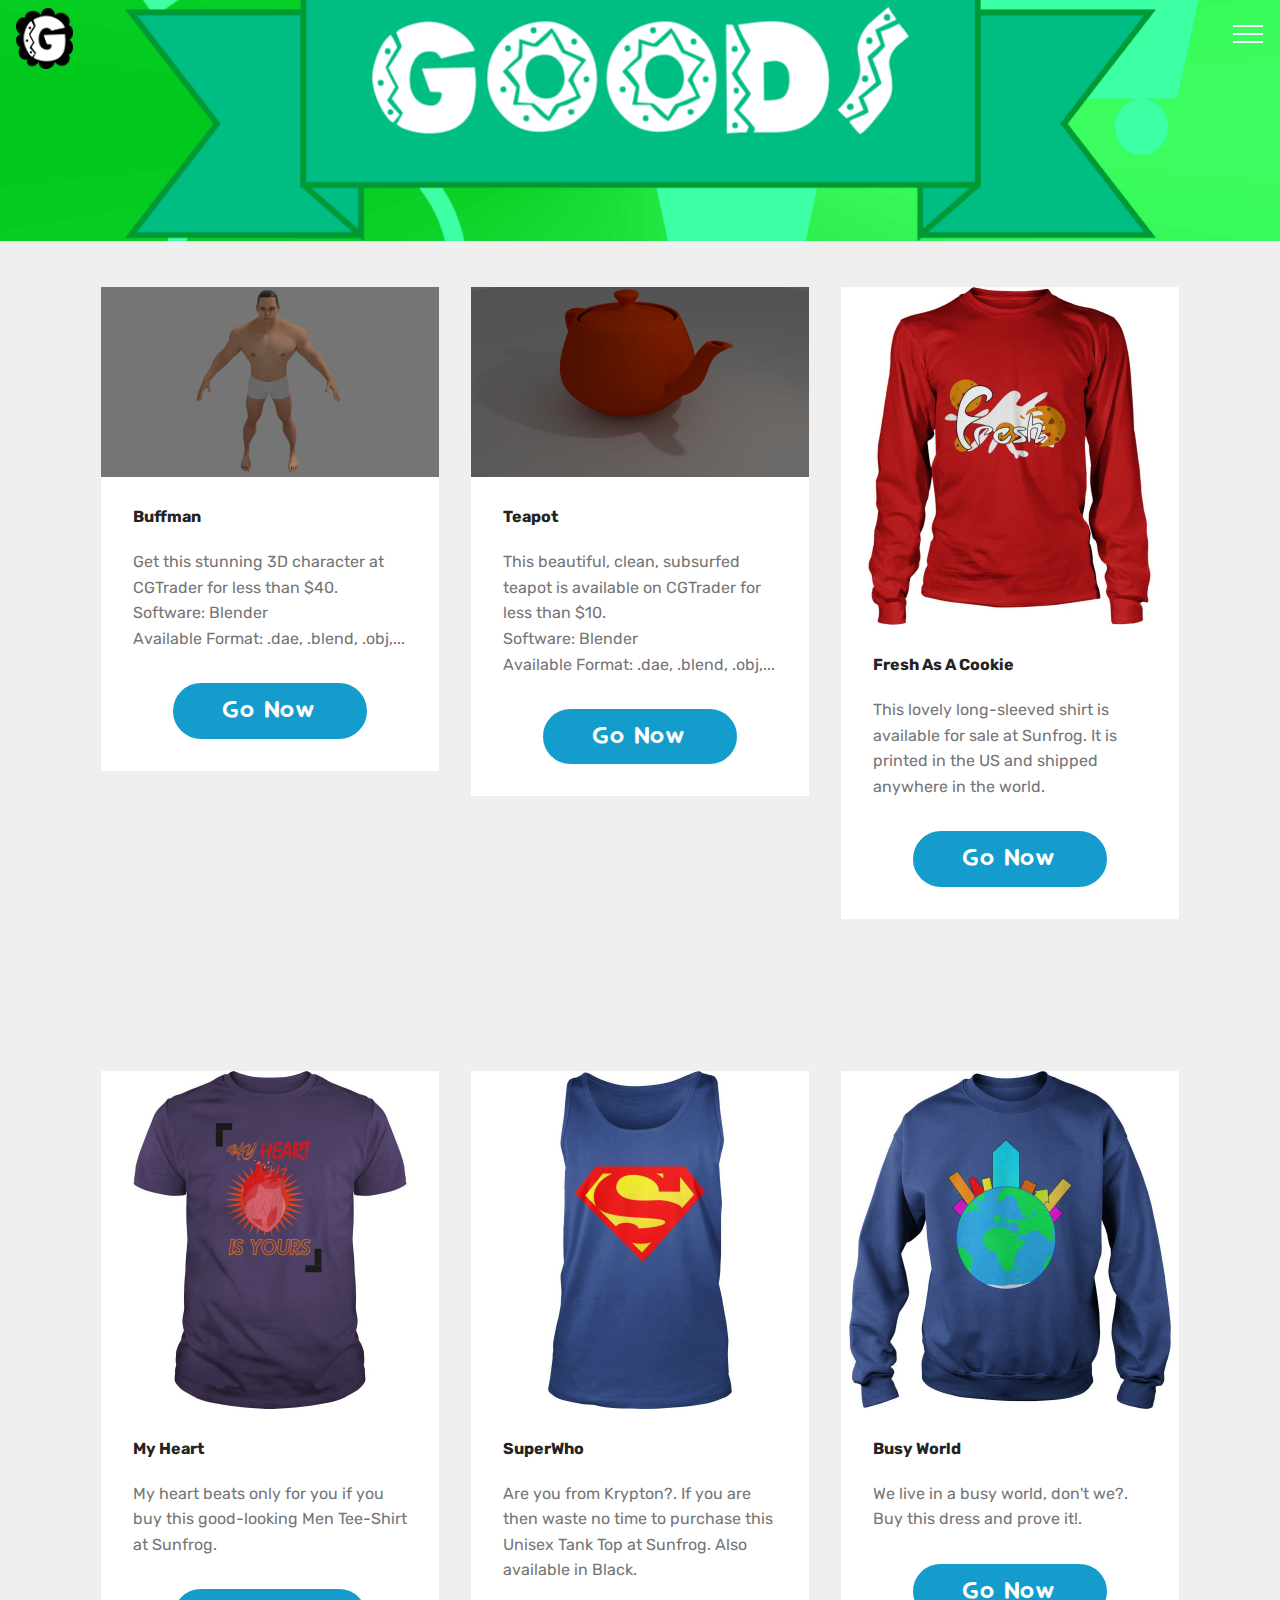
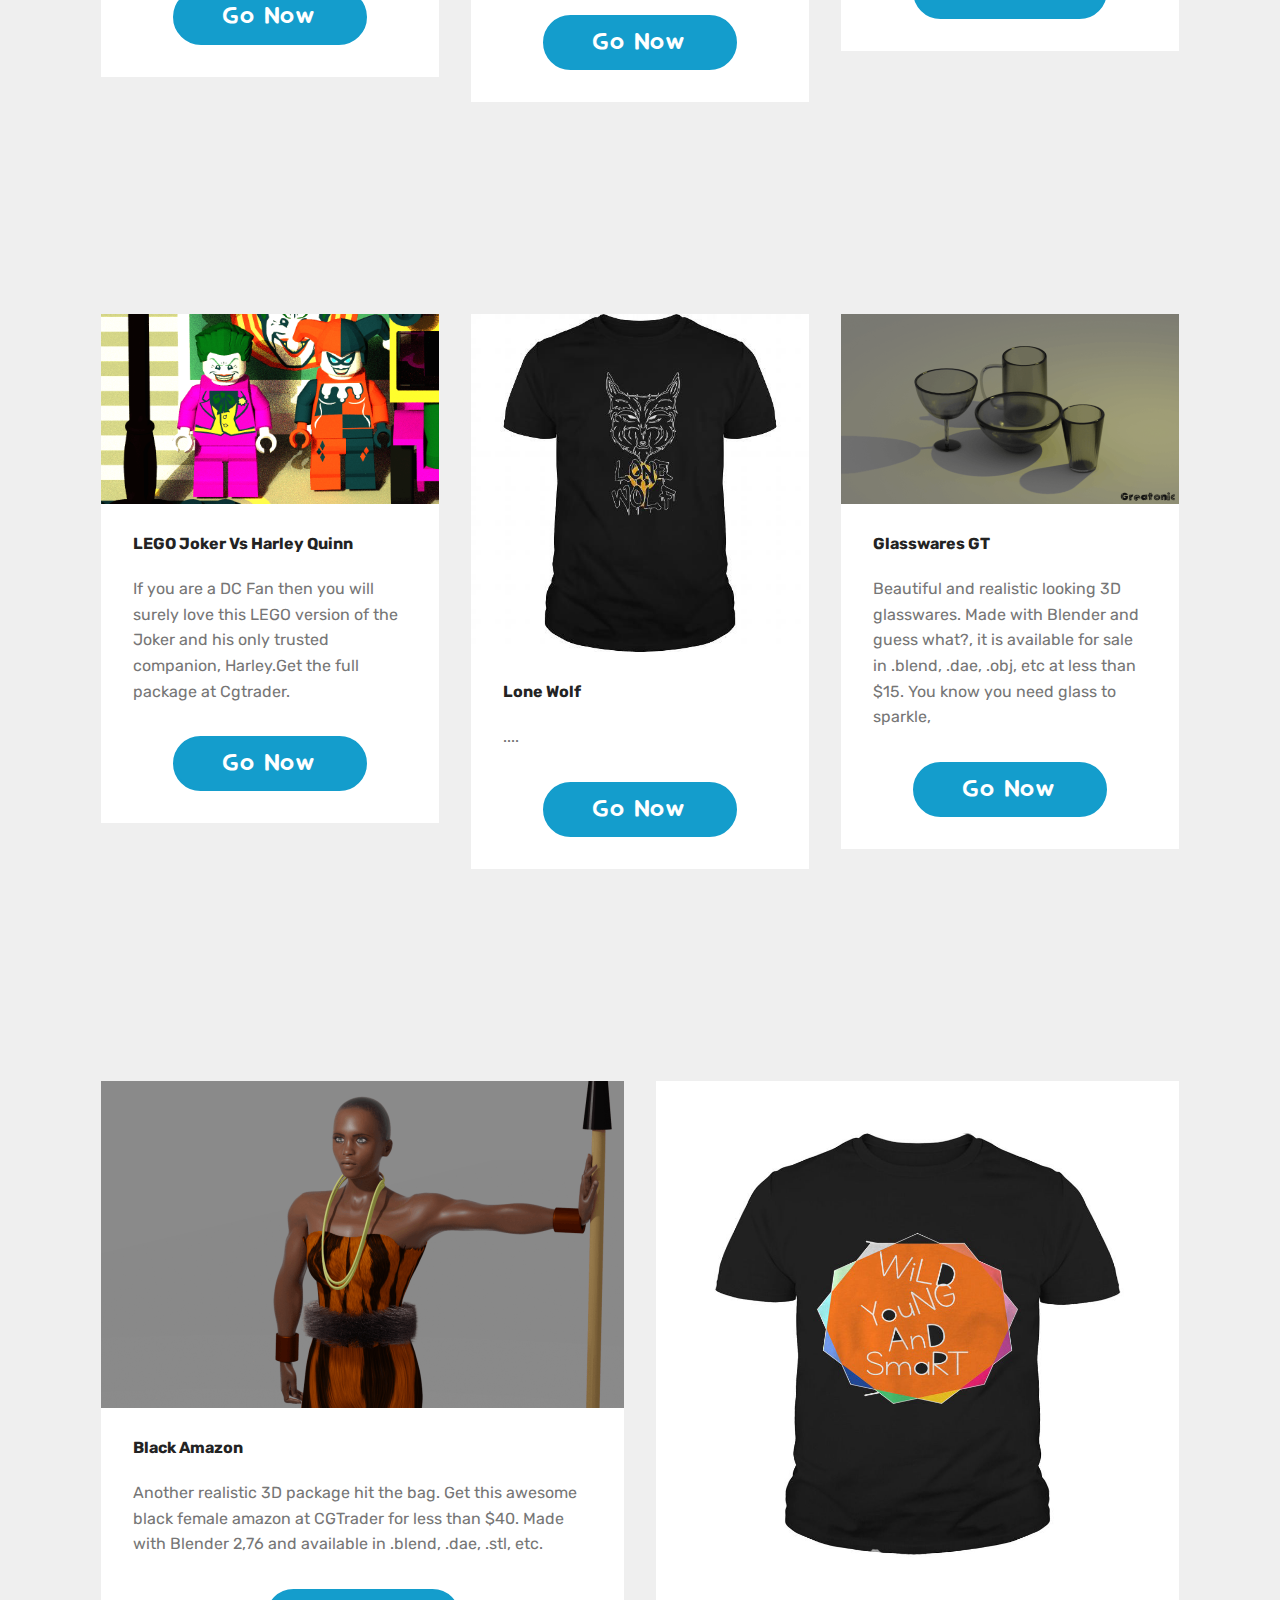
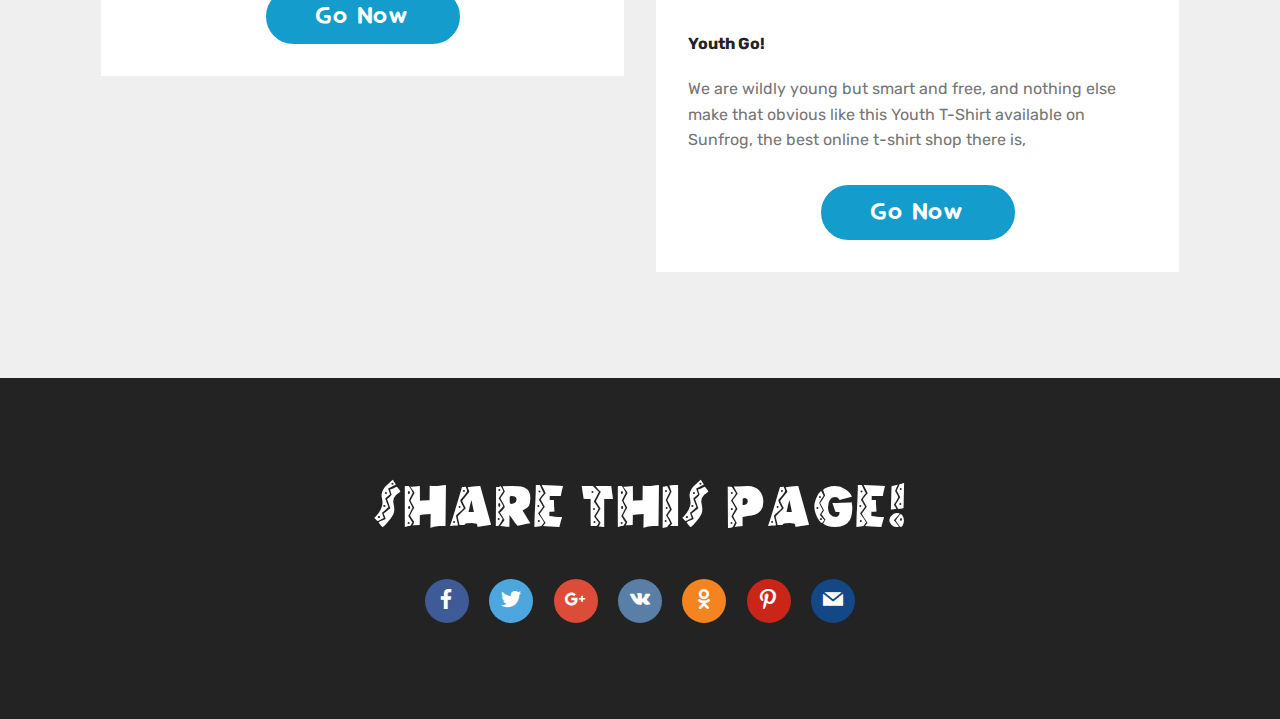
<file: goods.html>
<!DOCTYPE html>
<html >
<head>
  <!-- Site made with Mobirise Website Builder v4.8.10, https://mobirise.com -->
  <meta charset="UTF-8">
  <meta http-equiv="X-UA-Compatible" content="IE=edge">
  <meta name="generator" content="Mobirise v4.8.10, mobirise.com">
  <meta name="viewport" content="width=device-width, initial-scale=1, minimum-scale=1">
  <link rel="shortcut icon" href="assets/images/greatonic-main-g-114x122.png" type="image/x-icon">
  <meta name="description" content="">
  <title>Goods</title>
  <link rel="stylesheet" href="assets/web/assets/mobirise-icons/mobirise-icons.css">
  <link rel="stylesheet" href="assets/tether/tether.min.css">
  <link rel="stylesheet" href="assets/bootstrap/css/bootstrap.min.css">
  <link rel="stylesheet" href="assets/bootstrap/css/bootstrap-grid.min.css">
  <link rel="stylesheet" href="assets/bootstrap/css/bootstrap-reboot.min.css">
  <link rel="stylesheet" href="assets/soundcloud-plugin/style.css">
  <link rel="stylesheet" href="assets/dropdown/css/style.css">
  <link rel="stylesheet" href="assets/socicon/css/styles.css">
  <link rel="stylesheet" href="assets/theme/css/style.css">
  <link href="assets/fonts/style.css" rel="stylesheet">
  <link rel="stylesheet" href="assets/mobirise/css/mbr-additional.css" type="text/css">
  
  
  
</head>
<body>

<!-- Google Analytics -->
<!-- Global site tag (gtag.js) - Google Analytics -->
<script async src="https://www.googletagmanager.com/gtag/js?id=UA-123639546-2"></script>
<script>
  window.dataLayer = window.dataLayer || [];
  function gtag(){dataLayer.push(arguments);}
  gtag('js', new Date());

  gtag('config', 'UA-123639546-2');
</script>

<!-- /Google Analytics -->


  <section class="menu cid-r7UC3uAHjH" once="menu" id="menu1-h">

    

    <nav class="navbar navbar-expand beta-menu navbar-dropdown align-items-center navbar-fixed-top collapsed bg-color transparent">
        <button class="navbar-toggler navbar-toggler-right" type="button" data-toggle="collapse" data-target="#navbarSupportedContent" aria-controls="navbarSupportedContent" aria-expanded="false" aria-label="Toggle navigation">
            <div class="hamburger">
                <span></span>
                <span></span>
                <span></span>
                <span></span>
            </div>
        </button>
        <div class="menu-logo">
            <div class="navbar-brand">
                <span class="navbar-logo">
                    <a href="index.html">
                         <img src="assets/images/greatonic-icon-122x129.png" alt="Mobirise" title="" style="height: 3.8rem;">
                    </a>
                </span>
                
            </div>
        </div>
        <div class="collapse navbar-collapse" id="navbarSupportedContent">
            <ul class="navbar-nav nav-dropdown nav-right" data-app-modern-menu="true"><li class="nav-item dropdown"><a class="nav-link link text-white display-4" href="about.html" aria-expanded="false"><span class="mbri-search mbr-iconfont mbr-iconfont-btn" style="font-size: 36px;"></span><br>ABOUT &nbsp; &nbsp;<br></a></li><li class="nav-item"><a class="nav-link link text-white display-4" href="contacts.html" aria-expanded="false"><span class="mbri-paper-plane mbr-iconfont mbr-iconfont-btn" style="font-size: 36px;"></span>
                        <br>CONTACT ME</a></li></ul>
            
        </div>
    </nav>
</section>

<section class="engine"><a href="https://mobirise.info">Mobirise</a></section><section class="mbr-section content5 cid-r9hc1zdlV8" id="content5-g">

    

    

    <div class="container">
        <div class="media-container-row">
            <div class="title col-12 col-md-8">
                
                
                
                
            </div>
        </div>
    </div>
</section>

<section class="features3 cid-r9hcE3wT5c" id="features3-h">

    

    
    <div class="container">
        <div class="media-container-row">
            <div class="card p-3 col-12 col-md-6 col-lg-4">
                <div class="card-wrapper">
                    <div class="card-img">
                        <img src="assets/images/buffman-676x380.png" alt="Mobirise" title="">
                    </div>
                    <div class="card-box">
                        <h4 class="card-title mbr-fonts-style display-7"><strong>Buffman</strong></h4>
                        <p class="mbr-text mbr-fonts-style display-7">
                            Get this stunning 3D character at CGTrader for less than $40. <br>Software: Blender<br>Available Format: .dae, .blend, .obj,...</p>
                    </div>
                    <div class="mbr-section-btn text-center"><a href="https://www.cgtrader.com/3d-models/character/man/buffman" class="btn btn-primary display-4" target="_blank">
                            Go Now</a></div>
                </div>
            </div>

            <div class="card p-3 col-12 col-md-6 col-lg-4">
                <div class="card-wrapper">
                    <div class="card-img">
                        <img src="assets/images/teapot-676x380.png" alt="Mobirise" title="">
                    </div>
                    <div class="card-box">
                        <h4 class="card-title mbr-fonts-style display-7"><strong>
                            Teapot</strong></h4>
                        <p class="mbr-text mbr-fonts-style display-7">
                            This beautiful, clean, subsurfed teapot is available on CGTrader for less than $10.<br>Software: Blender<br>Available Format: .dae, .blend, .obj,...<br></p>
                    </div>
                    <div class="mbr-section-btn text-center"><a href="https://www.cgtrader.com/3d-models/household/kitchenware/teapot-9c86dfa9-7655-48ac-ac3b-dca9f39e97bb" class="btn btn-primary display-4" target="_blank">
                            Go Now</a></div>
                </div>
            </div>

            <div class="card p-3 col-12 col-md-6 col-lg-4">
                <div class="card-wrapper">
                    <div class="card-img">
                        <img src="assets/images/104778-1539733724414-gildan-lon-red-w91-front-676x676.jpg" alt="Mobirise" title="">
                    </div>
                    <div class="card-box">
                        <h4 class="card-title mbr-fonts-style display-7"><strong>
                            Fresh As A Cookie</strong></h4>
                        <p class="mbr-text mbr-fonts-style display-7">
                            This lovely long-sleeved shirt is available for sale at Sunfrog. It is printed in the US and shipped anywhere in the world.</p>
                    </div>
                    <div class="mbr-section-btn text-center"><a href="https://www.sunfrog.com/Red-Unisex-Longsleeve-Tee-I-Am-Fresh-Cookie-1360215848.html?104778" class="btn btn-primary display-4" target="_blank">
                            Go Now</a></div>
                </div>
            </div>

            
        </div>
    </div>
</section>

<section class="features3 cid-r9hvIwQh8s" id="features3-g">

    

    
    <div class="container">
        <div class="media-container-row">
            <div class="card p-3 col-12 col-md-6 col-lg-4">
                <div class="card-wrapper">
                    <div class="card-img">
                        <img src="assets/images/104778-1540170867588-gildan-men-purple-w91-front-676x676.jpg" alt="Mobirise" title="">
                    </div>
                    <div class="card-box">
                        <h4 class="card-title mbr-fonts-style display-7"><strong>
                            My Heart</strong></h4>
                        <p class="mbr-text mbr-fonts-style display-7">
                            My heart beats only for you if you buy this good-looking Men Tee-Shirt at Sunfrog.</p>
                    </div>
                    <div class="mbr-section-btn text-center"><a href="https://www.sunfrog.com/Purple-Guys-Tee-My-Heart-1360649050.html?104778" class="btn btn-primary display-4" target="_blank">
                            Go Now</a></div>
                </div>
            </div>

            <div class="card p-3 col-12 col-md-6 col-lg-4">
                <div class="card-wrapper">
                    <div class="card-img">
                        <img src="assets/images/104778-1534983696304-gildan-tan-royal-blue-w92-front-676x676.jpg" alt="Mobirise" title="">
                    </div>
                    <div class="card-box">
                        <h4 class="card-title mbr-fonts-style display-7"><strong>
                            SuperWho</strong></h4>
                        <p class="mbr-text mbr-fonts-style display-7">Are you from Krypton?. If you are then waste no time to purchase this Unisex Tank Top at Sunfrog. Also available in Black.</p>
                    </div>
                    <div class="mbr-section-btn text-center"><a href="https://www.sunfrog.com/Royal-Blue-Unisex-Tank-Top-SuperWho-1352939385.html?104778" class="btn btn-primary display-4" target="_blank">
                            Go Now</a></div>
                </div>
            </div>

            <div class="card p-3 col-12 col-md-6 col-lg-4">
                <div class="card-wrapper">
                    <div class="card-img">
                        <img src="assets/images/104778-1534981019192-gildan-swe-royal-blue-w92-front-676x676.jpg" alt="Mobirise" title="">
                    </div>
                    <div class="card-box">
                        <h4 class="card-title mbr-fonts-style display-7"><strong>
                            Busy World</strong></h4>
                        <p class="mbr-text mbr-fonts-style display-7">
                            We live in a busy world, don't we?. Buy this dress and prove it!.</p>
                    </div>
                    <div class="mbr-section-btn text-center"><a href="https://www.sunfrog.com/Royal-Blue-Sweat-Shirt-Busy-World-1352938307.html?104778" class="btn btn-primary display-4" target="_blank">
                            Go Now</a></div>
                </div>
            </div>

            
        </div>
    </div>
</section>

<section class="features3 cid-raaQgSfDpL" id="features3-g">

    

    
    <div class="container">
        <div class="media-container-row">
            <div class="card p-3 col-12 col-md-6 col-lg-4">
                <div class="card-wrapper">
                    <div class="card-img">
                        <img src="assets/images/preview4-960x540.png" alt="Mobirise" title="">
                    </div>
                    <div class="card-box">
                        <h4 class="card-title mbr-fonts-style display-7"><strong>LEGO Joker Vs Harley Quinn</strong></h4>
                        <p class="mbr-text mbr-fonts-style display-7">If you are a DC Fan then you will surely love this LEGO version of the Joker and his only trusted companion, Harley.Get the full package at Cgtrader.</p>
                    </div>
                    <div class="mbr-section-btn text-center"><a href="https://www.cgtrader.com/3d-models/various/various-models/lego-joker-and-harley-quinn" class="btn btn-primary display-4" target="_blank">
                            Go Now</a></div>
                </div>
            </div>

            <div class="card p-3 col-12 col-md-6 col-lg-4">
                <div class="card-wrapper">
                    <div class="card-img">
                        <img src="assets/images/m-104778-1533772416498-gildan-men-black-w91-front-550x550.jpg" alt="Mobirise" title="">
                    </div>
                    <div class="card-box">
                        <h4 class="card-title mbr-fonts-style display-7"><strong>
                            Lone Wolf</strong></h4>
                        <p class="mbr-text mbr-fonts-style display-7">
                            ....</p>
                    </div>
                    <div class="mbr-section-btn text-center"><a href="https://www.sunfrog.com/Black-Guys-Tee-Lone-Wolf-1350440096.html?104778" class="btn btn-primary display-4" target="_blank">
                            Go Now</a></div>
                </div>
            </div>

            <div class="card p-3 col-12 col-md-6 col-lg-4">
                <div class="card-wrapper">
                    <div class="card-img">
                        <img src="assets/images/glasswares-gt-by-greatonic-676x380.png" alt="Mobirise" title="">
                    </div>
                    <div class="card-box">
                        <h4 class="card-title mbr-fonts-style display-7"><strong>
                            Glasswares GT &nbsp;</strong></h4>
                        <p class="mbr-text mbr-fonts-style display-7">Beautiful and realistic looking 3D glasswares. Made with Blender and guess what?, it is available for sale in .blend, .dae, .obj, etc at less than $15. You know you need glass to sparkle,</p>
                    </div>
                    <div class="mbr-section-btn text-center"><a href="https://www.cgtrader.com/3d-models/furniture/table/glasswares-gt" class="btn btn-primary display-4" target="_blank">
                            Go Now</a></div>
                </div>
            </div>

            
        </div>
    </div>
</section>

<section class="features3 cid-rbcxo1uwAS" id="features3-g">

    

    
    <div class="container">
        <div class="media-container-row">
            <div class="card p-3 col-12 col-md-6">
                <div class="card-wrapper">
                    <div class="card-img">
                        <img src="assets/images/preview-5-1046x654.png" alt="Mobirise" title="">
                    </div>
                    <div class="card-box">
                        <h4 class="card-title mbr-fonts-style display-7"><strong>
                            Black Amazon</strong></h4>
                        <p class="mbr-text mbr-fonts-style display-7">
                            Another realistic 3D package hit the bag. Get this awesome black female amazon at CGTrader for less than $40. Made with Blender 2,76 and available in .blend, .dae, .stl, etc.</p>
                    </div>
                    <div class="mbr-section-btn text-center"><a href="https://www.cgtrader.com/3d-models/character/woman/black-amazon" class="btn btn-primary display-4" target="_blank">
                            Go Now</a></div>
                </div>
            </div>

            <div class="card p-3 col-12 col-md-6">
                <div class="card-wrapper">
                    <div class="card-img">
                        <img src="assets/images/104778-1545009376328-gildan-500-black-w91-front-1010x1010.jpg" alt="Mobirise" title="">
                    </div>
                    <div class="card-box">
                        <h4 class="card-title mbr-fonts-style display-7"><strong>Youth Go!</strong></h4>
                        <p class="mbr-text mbr-fonts-style display-7">
                            We are wildly young but smart and free, and nothing else make that obvious like this Youth T-Shirt available on Sunfrog, the best online t-shirt shop there is,</p>
                    </div>
                    <div class="mbr-section-btn text-center"><a href="https://www.sunfrog.com/Black-Youth-Tee-Youth-Go-1367237159.html?104778" class="btn btn-primary display-4" target="_blank">
                            Go Now</a></div>
                </div>
            </div>

            

            
        </div>
    </div>
</section>

<section class="cid-r8OdvJjdYN" id="social-buttons3-j">
    
    

    

    <div class="container">
        <div class="media-container-row">
            <div class="col-md-8 align-center">
                <h2 class="pb-3 mbr-section-title mbr-fonts-style display-1">
                    SHARE THIS PAGE!
                </h2>
                <div>
                    <div class="mbr-social-likes">
                        <span class="btn btn-social socicon-bg-facebook facebook mx-2" title="Share link on Facebook">
                            <i class="socicon socicon-facebook"></i>
                        </span>
                        <span class="btn btn-social twitter socicon-bg-twitter mx-2" title="Share link on Twitter">
                            <i class="socicon socicon-twitter"></i>
                        </span>
                        <span class="btn btn-social plusone socicon-bg-googleplus mx-2" title="Share link on Google+">
                            <i class="socicon socicon-googleplus"></i>
                        </span>
                        <span class="btn btn-social vkontakte socicon-bg-vkontakte mx-2" title="Share link on VKontakte">
                            <i class="socicon socicon-vkontakte"></i>
                        </span>
                        <span class="btn btn-social odnoklassniki socicon-bg-odnoklassniki mx-2" title="Share link on Odnoklassniki">
                            <i class="socicon socicon-odnoklassniki"></i>
                        </span>
                        <span class="btn btn-social pinterest socicon-bg-pinterest mx-2" title="Share link on Pinterest">
                            <i class="socicon socicon-pinterest"></i>
                        </span>
                        <span class="btn btn-social mailru socicon-bg-mail mx-2" title="Share link on Mailru">
                            <i class="socicon socicon-mail"></i>
                        </span>
                    </div>
                </div>
            </div>
        </div>
    </div>
</section>


  <script src="assets/web/assets/jquery/jquery.min.js"></script>
  <script src="assets/popper/popper.min.js"></script>
  <script src="assets/tether/tether.min.js"></script>
  <script src="assets/bootstrap/js/bootstrap.min.js"></script>
  <script src="assets/smoothscroll/smooth-scroll.js"></script>
  <script src="assets/dropdown/js/script.min.js"></script>
  <script src="assets/touchswipe/jquery.touch-swipe.min.js"></script>
  <script src="assets/sociallikes/social-likes.js"></script>
  <script src="assets/theme/js/script.js"></script>
  
  
</body>
</html>
</file>
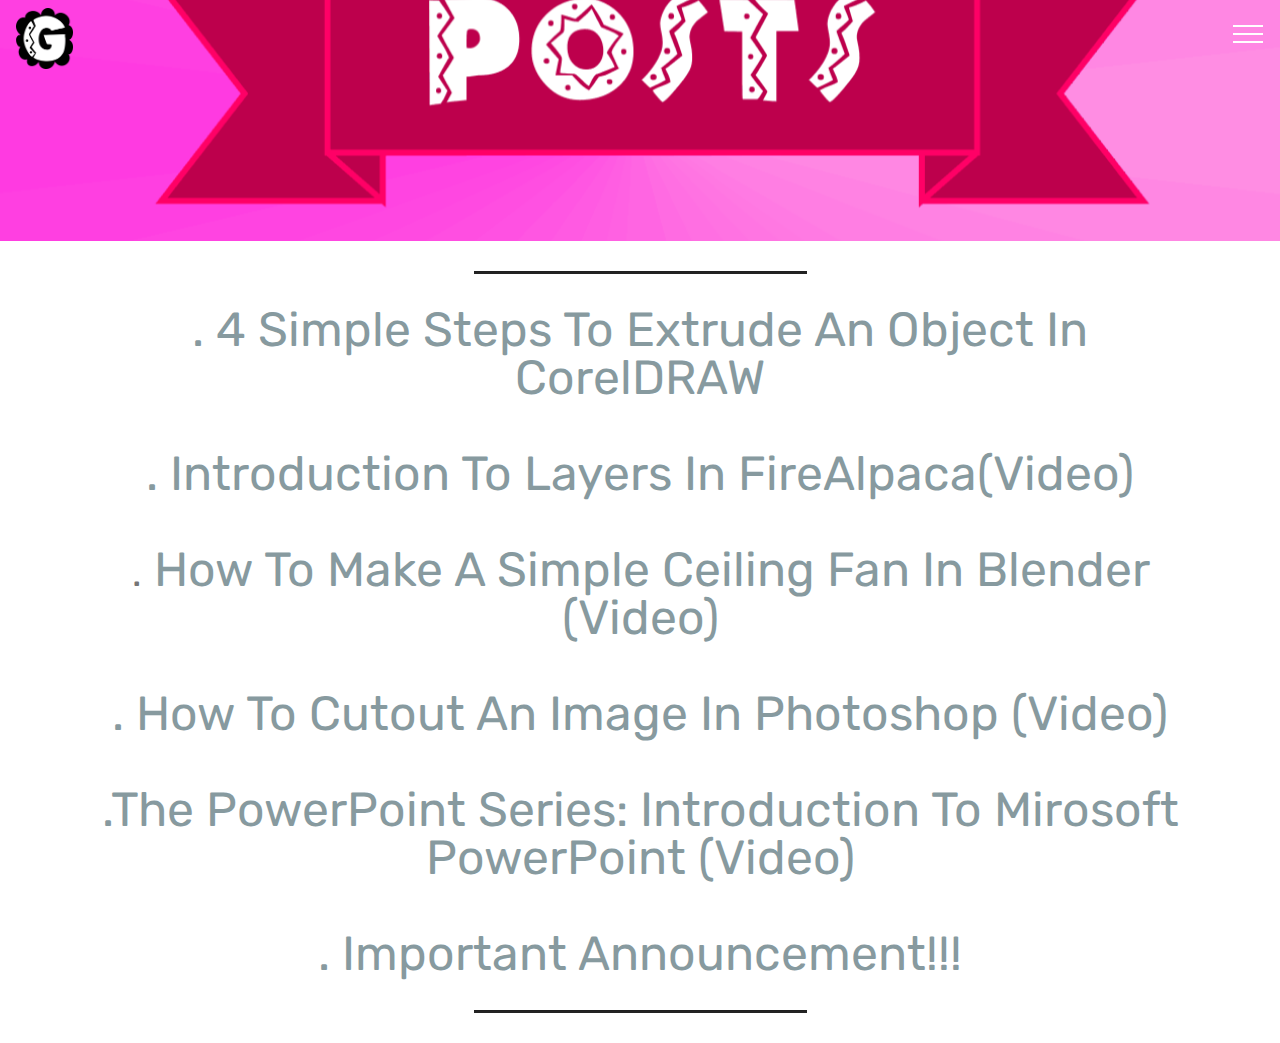
<file: posts.html>
<!DOCTYPE html>
<html >
<head>
  <!-- Site made with Mobirise Website Builder v4.8.10, https://mobirise.com -->
  <meta charset="UTF-8">
  <meta http-equiv="X-UA-Compatible" content="IE=edge">
  <meta name="generator" content="Mobirise v4.8.10, mobirise.com">
  <meta name="viewport" content="width=device-width, initial-scale=1, minimum-scale=1">
  <link rel="shortcut icon" href="assets/images/greatonic-main-g-114x122.png" type="image/x-icon">
  <meta name="description" content="">
  <title>Posts</title>
  <link rel="stylesheet" href="assets/web/assets/mobirise-icons/mobirise-icons.css">
  <link rel="stylesheet" href="assets/tether/tether.min.css">
  <link rel="stylesheet" href="assets/bootstrap/css/bootstrap.min.css">
  <link rel="stylesheet" href="assets/bootstrap/css/bootstrap-grid.min.css">
  <link rel="stylesheet" href="assets/bootstrap/css/bootstrap-reboot.min.css">
  <link rel="stylesheet" href="assets/soundcloud-plugin/style.css">
  <link rel="stylesheet" href="assets/dropdown/css/style.css">
  <link rel="stylesheet" href="assets/theme/css/style.css">
  <link href="assets/fonts/style.css" rel="stylesheet">
  <link rel="stylesheet" href="assets/mobirise/css/mbr-additional.css" type="text/css">
  
  
  
</head>
<body>

<!-- Google Analytics -->
<!-- Global site tag (gtag.js) - Google Analytics -->
<script async src="https://www.googletagmanager.com/gtag/js?id=UA-123639546-2"></script>
<script>
  window.dataLayer = window.dataLayer || [];
  function gtag(){dataLayer.push(arguments);}
  gtag('js', new Date());

  gtag('config', 'UA-123639546-2');
</script>

<!-- /Google Analytics -->


  <section class="menu cid-raQ1g0onnw" once="menu" id="menu1-g">

    

    <nav class="navbar navbar-expand beta-menu navbar-dropdown align-items-center navbar-fixed-top collapsed bg-color transparent">
        <button class="navbar-toggler navbar-toggler-right" type="button" data-toggle="collapse" data-target="#navbarSupportedContent" aria-controls="navbarSupportedContent" aria-expanded="false" aria-label="Toggle navigation">
            <div class="hamburger">
                <span></span>
                <span></span>
                <span></span>
                <span></span>
            </div>
        </button>
        <div class="menu-logo">
            <div class="navbar-brand">
                <span class="navbar-logo">
                    <a href="index.html">
                         <img src="assets/images/greatonic-icon-122x129.png" alt="Mobirise" title="" style="height: 3.8rem;">
                    </a>
                </span>
                
            </div>
        </div>
        <div class="collapse navbar-collapse" id="navbarSupportedContent">
            <ul class="navbar-nav nav-dropdown nav-right" data-app-modern-menu="true"><li class="nav-item dropdown"><a class="nav-link link text-white display-4" href="about.html" aria-expanded="false"><span class="mbri-search mbr-iconfont mbr-iconfont-btn" style="font-size: 36px;"></span><br>ABOUT &nbsp; &nbsp;<br></a></li><li class="nav-item"><a class="nav-link link text-white display-4" href="contacts.html" aria-expanded="false"><span class="mbri-paper-plane mbr-iconfont mbr-iconfont-btn" style="font-size: 36px;"></span>
                        <br>CONTACT ME</a></li></ul>
            
        </div>
    </nav>
</section>

<section class="engine"><a href="https://mobirise.info/m">free website design templates</a></section><section class="mbr-section content5 cid-raQ1g1Weoc" id="content5-h">

    

    

    <div class="container">
        <div class="media-container-row">
            <div class="title col-12 col-md-8">
                
                
                
                
            </div>
        </div>
    </div>
</section>

<section class="mbr-section article content9 cid-raQ1g3n5B6" id="content9-i">
    
     

    <div class="container">
        <div class="inner-container" style="width: 100%;">
            <hr class="line" style="width: 30%;">
            <div class="section-text align-center mbr-fonts-style display-2"><a href="4-simple-steps-to-extrude-object-in-corel-draw.html" class="text-warning" target="_blank">
                    . 4 Simple Steps To Extrude An Object In CorelDRAW</a><a href="4-simple-steps-to-extrude-object-in-corel-draw.html" class="text-warning"><br></a><br><a href="introduction-to -layers-in-fireAlpaca.html" target="_blank" class="text-warning">. Introduction To Layers In FireAlpaca(Video)</a><a href="introduction-to -layers-in-fireAlpaca.html" target="_blank" class="text-warning"><br></a><br>.&nbsp;<a href="how-to-make-a-simple-ceiling-fan-in-blender.html" target="_blank" class="text-warning">How To Make A Simple Ceiling Fan In Blender (Video)</a><a href="https://www.youtube.com/watch?v=IveV8yLNg_g" target="_blank" class="text-warning"><br></a><br><a href="how-to-cutout-an-image-in-photoshop.html" class="text-warning" target="_blank">. How To Cutout An Image In Photoshop (Video)</a><br><a href="how-to-cutout-an-image-in-photoshop.html" class="text-warning" target="_blank"><br></a><a href="introduction-to-powerpoint.html" target="_blank" class="text-warning">.The PowerPoint Series: Introduction To Mirosoft PowerPoint (Video)</a><br><a href="introduction-to-powerpoint.html" target="_blank" class="text-warning"><br></a><a href="announcement.html" target="_blank" class="text-warning">. Important Announcement!!!</a><br></div>
            <hr class="line" style="width: 30%;">
        </div>
        </div>
</section>


  <script src="assets/web/assets/jquery/jquery.min.js"></script>
  <script src="assets/popper/popper.min.js"></script>
  <script src="assets/tether/tether.min.js"></script>
  <script src="assets/bootstrap/js/bootstrap.min.js"></script>
  <script src="assets/smoothscroll/smooth-scroll.js"></script>
  <script src="assets/dropdown/js/script.min.js"></script>
  <script src="assets/touchswipe/jquery.touch-swipe.min.js"></script>
  <script src="assets/theme/js/script.js"></script>
  
  
</body>
</html>
</file>
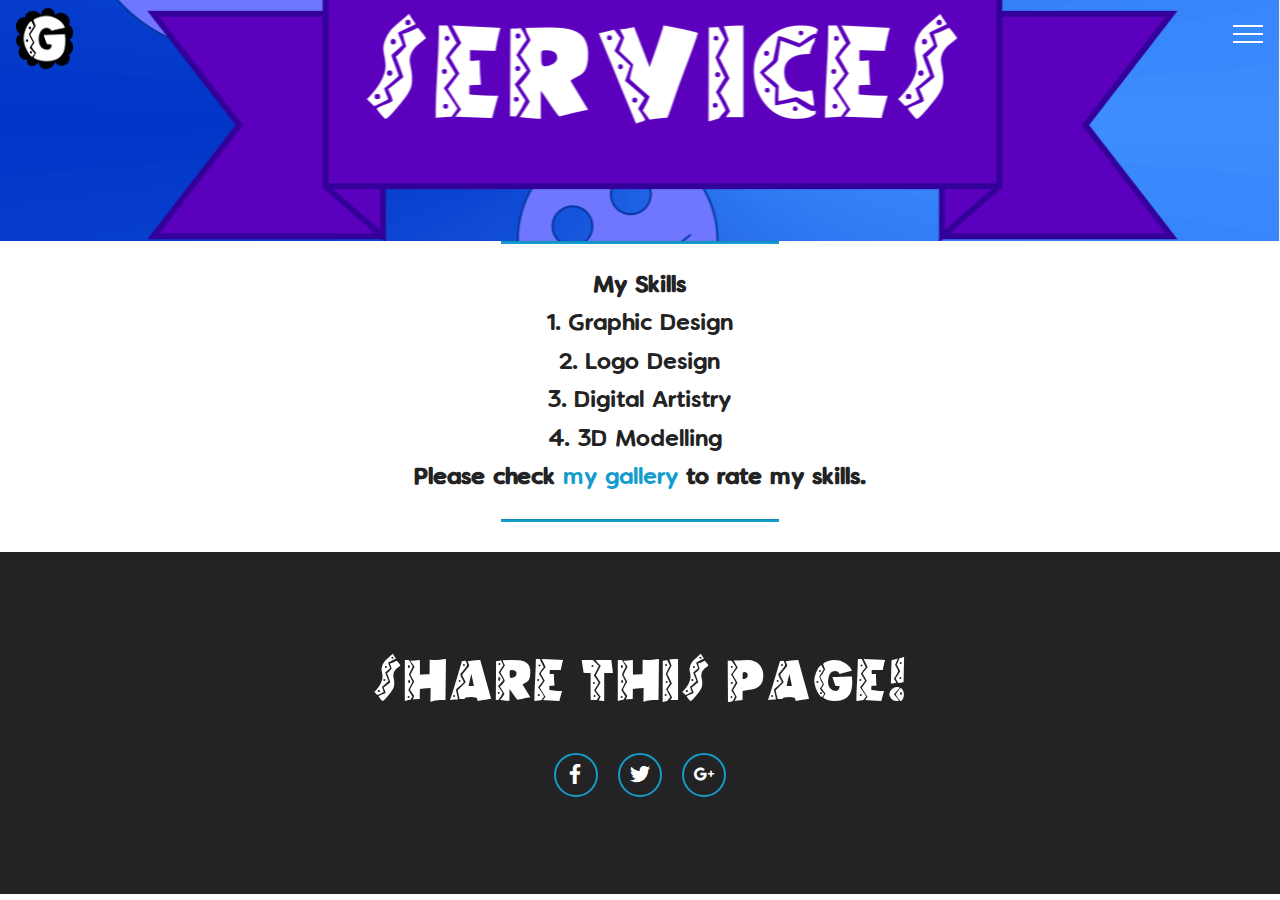
<file: services.html>
<!DOCTYPE html>
<html >
<head>
  <!-- Site made with Mobirise Website Builder v4.8.10, https://mobirise.com -->
  <meta charset="UTF-8">
  <meta http-equiv="X-UA-Compatible" content="IE=edge">
  <meta name="generator" content="Mobirise v4.8.10, mobirise.com">
  <meta name="viewport" content="width=device-width, initial-scale=1, minimum-scale=1">
  <link rel="shortcut icon" href="assets/images/greatonic-main-g-114x122.png" type="image/x-icon">
  <meta name="description" content="">
  <title>Services</title>
  <link rel="stylesheet" href="assets/web/assets/mobirise-icons/mobirise-icons.css">
  <link rel="stylesheet" href="assets/tether/tether.min.css">
  <link rel="stylesheet" href="assets/soundcloud-plugin/style.css">
  <link rel="stylesheet" href="assets/bootstrap/css/bootstrap.min.css">
  <link rel="stylesheet" href="assets/bootstrap/css/bootstrap-grid.min.css">
  <link rel="stylesheet" href="assets/bootstrap/css/bootstrap-reboot.min.css">
  <link rel="stylesheet" href="assets/dropdown/css/style.css">
  <link rel="stylesheet" href="assets/socicon/css/styles.css">
  <link rel="stylesheet" href="assets/theme/css/style.css">
  <link href="assets/fonts/style.css" rel="stylesheet">
  <link rel="stylesheet" href="assets/mobirise/css/mbr-additional.css" type="text/css">
  
  
  
</head>
<body>

<!-- Google Analytics -->
<!-- Global site tag (gtag.js) - Google Analytics -->
<script async src="https://www.googletagmanager.com/gtag/js?id=UA-123639546-2"></script>
<script>
  window.dataLayer = window.dataLayer || [];
  function gtag(){dataLayer.push(arguments);}
  gtag('js', new Date());

  gtag('config', 'UA-123639546-2');
</script>

<!-- /Google Analytics -->


  <section class="menu cid-r7UC3uAHjH" once="menu" id="menu1-h">

    

    <nav class="navbar navbar-expand beta-menu navbar-dropdown align-items-center navbar-fixed-top collapsed bg-color transparent">
        <button class="navbar-toggler navbar-toggler-right" type="button" data-toggle="collapse" data-target="#navbarSupportedContent" aria-controls="navbarSupportedContent" aria-expanded="false" aria-label="Toggle navigation">
            <div class="hamburger">
                <span></span>
                <span></span>
                <span></span>
                <span></span>
            </div>
        </button>
        <div class="menu-logo">
            <div class="navbar-brand">
                <span class="navbar-logo">
                    <a href="index.html">
                         <img src="assets/images/greatonic-icon-122x129.png" alt="Mobirise" title="" style="height: 3.8rem;">
                    </a>
                </span>
                
            </div>
        </div>
        <div class="collapse navbar-collapse" id="navbarSupportedContent">
            <ul class="navbar-nav nav-dropdown nav-right" data-app-modern-menu="true"><li class="nav-item dropdown"><a class="nav-link link text-white display-4" href="about.html" aria-expanded="false"><span class="mbri-search mbr-iconfont mbr-iconfont-btn" style="font-size: 36px;"></span><br>ABOUT &nbsp; &nbsp;<br></a></li><li class="nav-item"><a class="nav-link link text-white display-4" href="contacts.html" aria-expanded="false"><span class="mbri-paper-plane mbr-iconfont mbr-iconfont-btn" style="font-size: 36px;"></span>
                        <br>CONTACT ME</a></li></ul>
            
        </div>
    </nav>
</section>

<section class="engine"><a href="https://mobirise.info/q">free responsive web templates</a></section><section class="mbr-section content5 cid-r8h4mlGxuz" id="content5-y">

    

    

    <div class="container">
        <div class="media-container-row">
            <div class="title col-12 col-md-8">
                
                
                
                
            </div>
        </div>
    </div>
</section>

<section class="mbr-section article content9 cid-r8z7VGSzNp" id="content9-r">
    
     

    <div class="container">
        <div class="inner-container" style="width: 100%;">
            <hr class="line" style="width: 25%;">
            <div class="section-text align-center mbr-fonts-style display-4"><strong>My Skills</strong><br><strong><br>
</strong><div>
</div><div>1. Graphic Design</div><strong><br></strong><div><strong>
</strong></div><div>
</div><div>2. Logo Design</div><strong><br></strong><div><strong>
</strong></div><div>
</div><div>3. Digital Artistry</div><br><div>4. 3D Modelling&nbsp;</div><strong><br></strong><div><strong>
</strong></div><div>
</div><div><strong>Please check <a href="gallery.html">my gallery</a> to rate my skills.</strong></div></div>
            <hr class="line" style="width: 25%;">
        </div>
        </div>
</section>

<section class="cid-r8z0MIxv7F" id="social-buttons1-i">
    
    

    

    <div class="container">
        <div class="media-container-row">
            <div class="col-md-8 align-center">
                <h2 class="pb-3 mbr-section-title mbr-fonts-style display-1">
                    SHARE THIS PAGE!
                </h2>
                <div>
                    <div class="mbr-social-likes" data-counters="false">
                        <span class="btn btn-social facebook mx-2" title="Share link on Facebook">
                            <i class="socicon socicon-facebook"></i>
                        </span>
                        <span class="btn btn-social twitter mx-2" title="Share link on Twitter">
                            <i class="socicon socicon-twitter"></i>
                        </span>
                        <span class="btn btn-social plusone mx-2" title="Share link on Google+">
                            <i class="socicon socicon-googleplus"></i>
                        </span>
                        
                        
                    </div>
                </div>
            </div>
        </div>
    </div>
</section>


  <script src="assets/web/assets/jquery/jquery.min.js"></script>
  <script src="assets/popper/popper.min.js"></script>
  <script src="assets/tether/tether.min.js"></script>
  <script src="assets/bootstrap/js/bootstrap.min.js"></script>
  <script src="assets/smoothscroll/smooth-scroll.js"></script>
  <script src="assets/dropdown/js/script.min.js"></script>
  <script src="assets/touchswipe/jquery.touch-swipe.min.js"></script>
  <script src="assets/sociallikes/social-likes.js"></script>
  <script src="assets/theme/js/script.js"></script>
  
  
</body>
</html>
</file>
<file: assets/web/assets/mobirise-icons/mobirise-icons.css>
@font-face {
  font-family: 'MobiriseIcons';
  src:  url('mobirise-icons.eot?spat4u');
  src:  url('mobirise-icons.eot?spat4u#iefix') format('embedded-opentype'),
    url('mobirise-icons.ttf?spat4u') format('truetype'),
    url('mobirise-icons.woff?spat4u') format('woff'),
    url('mobirise-icons.svg?spat4u#MobiriseIcons') format('svg');
  font-weight: normal;
  font-style: normal;
}

[class^="mbri-"], [class*=" mbri-"] {
  /* use !important to prevent issues with browser extensions that change fonts */
  font-family: MobiriseIcons !important;
  speak: none;
  font-style: normal;
  font-weight: normal;
  font-variant: normal;
  text-transform: none;
  line-height: 1;

  /* Better Font Rendering =========== */
  -webkit-font-smoothing: antialiased;
  -moz-osx-font-smoothing: grayscale;
}

.mbri-add-submenu:before {
  content: "\e900";
}
.mbri-alert:before {
  content: "\e901";
}
.mbri-align-center:before {
  content: "\e902";
}
.mbri-align-justify:before {
  content: "\e903";
}
.mbri-align-left:before {
  content: "\e904";
}
.mbri-align-right:before {
  content: "\e905";
}
.mbri-android:before {
  content: "\e906";
}
.mbri-apple:before {
  content: "\e907";
}
.mbri-arrow-down:before {
  content: "\e908";
}
.mbri-arrow-next:before {
  content: "\e909";
}
.mbri-arrow-prev:before {
  content: "\e90a";
}
.mbri-arrow-up:before {
  content: "\e90b";
}
.mbri-bold:before {
  content: "\e90c";
}
.mbri-bookmark:before {
  content: "\e90d";
}
.mbri-bootstrap:before {
  content: "\e90e";
}
.mbri-briefcase:before {
  content: "\e90f";
}
.mbri-browse:before {
  content: "\e910";
}
.mbri-bulleted-list:before {
  content: "\e911";
}
.mbri-calendar:before {
  content: "\e912";
}
.mbri-camera:before {
  content: "\e913";
}
.mbri-cart-add:before {
  content: "\e914";
}
.mbri-cart-full:before {
  content: "\e915";
}
.mbri-cash:before {
  content: "\e916";
}
.mbri-change-style:before {
  content: "\e917";
}
.mbri-chat:before {
  content: "\e918";
}
.mbri-clock:before {
  content: "\e919";
}
.mbri-close:before {
  content: "\e91a";
}
.mbri-cloud:before {
  content: "\e91b";
}
.mbri-code:before {
  content: "\e91c";
}
.mbri-contact-form:before {
  content: "\e91d";
}
.mbri-credit-card:before {
  content: "\e91e";
}
.mbri-cursor-click:before {
  content: "\e91f";
}
.mbri-cust-feedback:before {
  content: "\e920";
}
.mbri-database:before {
  content: "\e921";
}
.mbri-delivery:before {
  content: "\e922";
}
.mbri-desktop:before {
  content: "\e923";
}
.mbri-devices:before {
  content: "\e924";
}
.mbri-down:before {
  content: "\e925";
}
.mbri-download:before {
  content: "\e989";
}
.mbri-drag-n-drop:before {
  content: "\e927";
}
.mbri-drag-n-drop2:before {
  content: "\e928";
}
.mbri-edit:before {
  content: "\e929";
}
.mbri-edit2:before {
  content: "\e92a";
}
.mbri-error:before {
  content: "\e92b";
}
.mbri-extension:before {
  content: "\e92c";
}
.mbri-features:before {
  content: "\e92d";
}
.mbri-file:before {
  content: "\e92e";
}
.mbri-flag:before {
  content: "\e92f";
}
.mbri-folder:before {
  content: "\e930";
}
.mbri-gift:before {
  content: "\e931";
}
.mbri-github:before {
  content: "\e932";
}
.mbri-globe:before {
  content: "\e933";
}
.mbri-globe-2:before {
  content: "\e934";
}
.mbri-growing-chart:before {
  content: "\e935";
}
.mbri-hearth:before {
  content: "\e936";
}
.mbri-help:before {
  content: "\e937";
}
.mbri-home:before {
  content: "\e938";
}
.mbri-hot-cup:before {
  content: "\e939";
}
.mbri-idea:before {
  content: "\e93a";
}
.mbri-image-gallery:before {
  content: "\e93b";
}
.mbri-image-slider:before {
  content: "\e93c";
}
.mbri-info:before {
  content: "\e93d";
}
.mbri-italic:before {
  content: "\e93e";
}
.mbri-key:before {
  content: "\e93f";
}
.mbri-laptop:before {
  content: "\e940";
}
.mbri-layers:before {
  content: "\e941";
}
.mbri-left-right:before {
  content: "\e942";
}
.mbri-left:before {
  content: "\e943";
}
.mbri-letter:before {
  content: "\e944";
}
.mbri-like:before {
  content: "\e945";
}
.mbri-link:before {
  content: "\e946";
}
.mbri-lock:before {
  content: "\e947";
}
.mbri-login:before {
  content: "\e948";
}
.mbri-logout:before {
  content: "\e949";
}
.mbri-magic-stick:before {
  content: "\e94a";
}
.mbri-map-pin:before {
  content: "\e94b";
}
.mbri-menu:before {
  content: "\e94c";
}
.mbri-mobile:before {
  content: "\e94d";
}
.mbri-mobile2:before {
  content: "\e94e";
}
.mbri-mobirise:before {
  content: "\e94f";
}
.mbri-more-horizontal:before {
  content: "\e950";
}
.mbri-more-vertical:before {
  content: "\e951";
}
.mbri-music:before {
  content: "\e952";
}
.mbri-new-file:before {
  content: "\e953";
}
.mbri-numbered-list:before {
  content: "\e954";
}
.mbri-opened-folder:before {
  content: "\e955";
}
.mbri-pages:before {
  content: "\e956";
}
.mbri-paper-plane:before {
  content: "\e957";
}
.mbri-paperclip:before {
  content: "\e958";
}
.mbri-photo:before {
  content: "\e959";
}
.mbri-photos:before {
  content: "\e95a";
}
.mbri-pin:before {
  content: "\e95b";
}
.mbri-play:before {
  content: "\e95c";
}
.mbri-plus:before {
  content: "\e95d";
}
.mbri-preview:before {
  content: "\e95e";
}
.mbri-print:before {
  content: "\e95f";
}
.mbri-protect:before {
  content: "\e960";
}
.mbri-question:before {
  content: "\e961";
}
.mbri-quote-left:before {
  content: "\e962";
}
.mbri-quote-right:before {
  content: "\e963";
}
.mbri-refresh:before {
  content: "\e964";
}
.mbri-responsive:before {
  content: "\e965";
}
.mbri-right:before {
  content: "\e966";
}
.mbri-rocket:before {
  content: "\e967";
}
.mbri-sad-face:before {
  content: "\e968";
}
.mbri-sale:before {
  content: "\e969";
}
.mbri-save:before {
  content: "\e96a";
}
.mbri-search:before {
  content: "\e96b";
}
.mbri-setting:before {
  content: "\e96c";
}
.mbri-setting2:before {
  content: "\e96d";
}
.mbri-setting3:before {
  content: "\e96e";
}
.mbri-share:before {
  content: "\e96f";
}
.mbri-shopping-bag:before {
  content: "\e970";
}
.mbri-shopping-basket:before {
  content: "\e971";
}
.mbri-shopping-cart:before {
  content: "\e972";
}
.mbri-sites:before {
  content: "\e973";
}
.mbri-smile-face:before {
  content: "\e974";
}
.mbri-speed:before {
  content: "\e975";
}
.mbri-star:before {
  content: "\e976";
}
.mbri-success:before {
  content: "\e977";
}
.mbri-sun:before {
  content: "\e978";
}
.mbri-sun2:before {
  content: "\e979";
}
.mbri-tablet:before {
  content: "\e97a";
}
.mbri-tablet-vertical:before {
  content: "\e97b";
}
.mbri-target:before {
  content: "\e97c";
}
.mbri-timer:before {
  content: "\e97d";
}
.mbri-to-ftp:before {
  content: "\e97e";
}
.mbri-to-local-drive:before {
  content: "\e97f";
}
.mbri-touch-swipe:before {
  content: "\e980";
}
.mbri-touch:before {
  content: "\e981";
}
.mbri-trash:before {
  content: "\e982";
}
.mbri-underline:before {
  content: "\e983";
}
.mbri-unlink:before {
  content: "\e984";
}
.mbri-unlock:before {
  content: "\e985";
}
.mbri-up-down:before {
  content: "\e986";
}
.mbri-up:before {
  content: "\e987";
}
.mbri-update:before {
  content: "\e988";
}
.mbri-upload:before {
 content: "\e926"; 
}
.mbri-user:before {
  content: "\e98a";
}
.mbri-user2:before {
  content: "\e98b";
}
.mbri-users:before {
  content: "\e98c";
}
.mbri-video:before {
  content: "\e98d";
}
.mbri-video-play:before {
  content: "\e98e";
}
.mbri-watch:before {
  content: "\e98f";
}
.mbri-website-theme:before {
  content: "\e990";
}
.mbri-wifi:before {
  content: "\e991";
}
.mbri-windows:before {
  content: "\e992";
}
.mbri-zoom-out:before {
  content: "\e993";
}
.mbri-redo:before {
  content: "\e994";
}
.mbri-undo:before {
  content: "\e995";
}
</file>
<file: assets/soundcloud-plugin/style.css>
.addons-container {
  position: relative;
  margin-left: auto;
  margin-right: auto;
  padding-right: 15px;
  padding-left: 15px; }
  @media (min-width: 576px) {
    .addons-container {
      padding-right: 15px;
      padding-left: 15px; } }
  @media (min-width: 768px) {
    .addons-container {
      padding-right: 15px;
      padding-left: 15px; } }
  @media (min-width: 992px) {
    .addons-container {
      padding-right: 15px;
      padding-left: 15px; } }
  @media (min-width: 1200px) {
    .addons-container {
      padding-right: 15px;
      padding-left: 15px; } }
  @media (min-width: 576px) {
    .addons-container {
      width: 540px;
      max-width: 100%; } }
  @media (min-width: 768px) {
    .addons-container {
      width: 720px;
      max-width: 100%; } }
  @media (min-width: 992px) {
    .addons-container {
      width: 960px;
      max-width: 100%; } }
  @media (min-width: 1200px) {
    .addons-container {
      width: 1140px;
      max-width: 100%; } }

.addons-container-inner{
    position: relative;
    width: 100%;
    min-height: 1px;
    padding-right: 15px;
    padding-left: 15px;
}
@media (min-width: 567px) {
    .addons-container-inner{
        -ms-flex: 0 0 66.666667%;
        flex: 0 0 66.666667%;
        max-width: 66.666667%;
    }
}
.addons-row{
    display: flex;
    justify-content:center;
}
</file>
<file: assets/dropdown/css/style.css>
.navbar-dropdown {
  left: 0;
  padding: 0;
  position: absolute;
  right: 0;
  top: 0;
  transition: all 0.45s ease;
  z-index: 1030;
  background: #282828; }
  .navbar-dropdown .navbar-logo {
    margin-right: 0.8rem;
    transition: margin 0.3s ease-in-out;
    vertical-align: middle; }
    .navbar-dropdown .navbar-logo img {
      height: 3.125rem;
      transition: all 0.3s ease-in-out; }
    .navbar-dropdown .navbar-logo.mbr-iconfont {
      font-size: 3.125rem;
      line-height: 3.125rem; }
  .navbar-dropdown .navbar-caption {
    font-weight: 700;
    white-space: normal;
    vertical-align: -4px;
    line-height: 3.125rem !important; }
    .navbar-dropdown .navbar-caption, .navbar-dropdown .navbar-caption:hover {
      color: inherit;
      text-decoration: none; }
  .navbar-dropdown .mbr-iconfont + .navbar-caption {
    vertical-align: -1px; }
  .navbar-dropdown.navbar-fixed-top {
    position: fixed; }
  .navbar-dropdown .navbar-brand span {
    vertical-align: -4px; }
  .navbar-dropdown.bg-color.transparent {
    background: none; }
  .navbar-dropdown.navbar-short .navbar-brand {
    padding: 0.625rem 0; }
    .navbar-dropdown.navbar-short .navbar-brand span {
      vertical-align: -1px; }
  .navbar-dropdown.navbar-short .navbar-caption {
    line-height: 2.375rem !important;
    vertical-align: -2px; }
  .navbar-dropdown.navbar-short .navbar-logo {
    margin-right: 0.5rem; }
    .navbar-dropdown.navbar-short .navbar-logo img {
      height: 2.375rem; }
    .navbar-dropdown.navbar-short .navbar-logo.mbr-iconfont {
      font-size: 2.375rem;
      line-height: 2.375rem; }
  .navbar-dropdown.navbar-short .mbr-table-cell {
    height: 3.625rem; }
  .navbar-dropdown .navbar-close {
    left: 0.6875rem;
    position: fixed;
    top: 0.75rem;
    z-index: 1000; }
  .navbar-dropdown .hamburger-icon {
    content: "";
    display: inline-block;
    vertical-align: middle;
    width: 16px;
    -webkit-box-shadow: 0 -6px 0 1px #282828,0 0 0 1px #282828,0 6px 0 1px #282828;
    -moz-box-shadow: 0 -6px 0 1px #282828,0 0 0 1px #282828,0 6px 0 1px #282828;
    box-shadow: 0 -6px 0 1px #282828,0 0 0 1px #282828,0 6px 0 1px #282828; }

.dropdown-menu .dropdown-toggle[data-toggle="dropdown-submenu"]::after {
  border-bottom: 0.35em solid transparent;
  border-left: 0.35em solid;
  border-right: 0;
  border-top: 0.35em solid transparent;
  margin-left: 0.3rem; }

.dropdown-menu .dropdown-item:focus {
  outline: 0; }

.nav-dropdown {
  font-size: 0.75rem;
  font-weight: 500;
  height: auto !important; }
  .nav-dropdown .nav-btn {
    padding-left: 1rem; }
  .nav-dropdown .link {
    margin: .667em 1.667em;
    font-weight: 500;
    padding: 0;
    transition: color .2s ease-in-out; }
    .nav-dropdown .link.dropdown-toggle {
      margin-right: 2.583em; }
      .nav-dropdown .link.dropdown-toggle::after {
        margin-left: .25rem;
        border-top: 0.35em solid;
        border-right: 0.35em solid transparent;
        border-left: 0.35em solid transparent;
        border-bottom: 0; }
      .nav-dropdown .link.dropdown-toggle[aria-expanded="true"] {
        margin: 0;
        padding: 0.667em 3.263em  0.667em 1.667em; }
  .nav-dropdown .link::after,
  .nav-dropdown .dropdown-item::after {
    color: inherit; }
  .nav-dropdown .btn {
    font-size: 0.75rem;
    font-weight: 700;
    letter-spacing: 0;
    margin-bottom: 0;
    padding-left: 1.25rem;
    padding-right: 1.25rem; }
  .nav-dropdown .dropdown-menu {
    border-radius: 0;
    border: 0;
    left: 0;
    margin: 0;
    padding-bottom: 1.25rem;
    padding-top: 1.25rem;
    position: relative; }
  .nav-dropdown .dropdown-submenu {
    margin-left: 0.125rem;
    top: 0; }
  .nav-dropdown .dropdown-item {
    font-weight: 500;
    line-height: 2;
    padding: 0.3846em 4.615em 0.3846em 1.5385em;
    position: relative;
    transition: color .2s ease-in-out, background-color .2s ease-in-out; }
    .nav-dropdown .dropdown-item::after {
      margin-top: -0.3077em;
      position: absolute;
      right: 1.1538em;
      top: 50%; }
    .nav-dropdown .dropdown-item:focus, .nav-dropdown .dropdown-item:hover {
      background: none; }

@media (max-width: 767px) {
  .nav-dropdown.navbar-toggleable-sm {
    bottom: 0;
    display: none;
    left: 0;
    overflow-x: hidden;
    position: fixed;
    top: 0;
    transform: translateX(-100%);
    -ms-transform: translateX(-100%);
    -webkit-transform: translateX(-100%);
    width: 18.75rem;
    z-index: 999; } }
.nav-dropdown.navbar-toggleable-xl {
  bottom: 0;
  display: none;
  left: 0;
  overflow-x: hidden;
  position: fixed;
  top: 0;
  transform: translateX(-100%);
  -ms-transform: translateX(-100%);
  -webkit-transform: translateX(-100%);
  width: 18.75rem;
  z-index: 999; }

.nav-dropdown-sm {
  display: block !important;
  overflow-x: hidden;
  overflow: auto;
  padding-top: 3.875rem; }
  .nav-dropdown-sm::after {
    content: "";
    display: block;
    height: 3rem;
    width: 100%; }
  .nav-dropdown-sm.collapse.in ~ .navbar-close {
    display: block !important; }
  .nav-dropdown-sm.collapsing, .nav-dropdown-sm.collapse.in {
    transform: translateX(0);
    -ms-transform: translateX(0);
    -webkit-transform: translateX(0);
    transition: all 0.25s ease-out;
    -webkit-transition: all 0.25s ease-out;
    background: #282828; }
  .nav-dropdown-sm.collapsing[aria-expanded="false"] {
    transform: translateX(-100%);
    -ms-transform: translateX(-100%);
    -webkit-transform: translateX(-100%); }
  .nav-dropdown-sm .nav-item {
    display: block;
    margin-left: 0 !important;
    padding-left: 0; }
  .nav-dropdown-sm .link,
  .nav-dropdown-sm .dropdown-item {
    border-top: 1px dotted rgba(255, 255, 255, 0.1);
    font-size: 0.8125rem;
    line-height: 1.6;
    margin: 0 !important;
    padding: 0.875rem 2.4rem 0.875rem 1.5625rem !important;
    position: relative;
    white-space: normal; }
    .nav-dropdown-sm .link:focus, .nav-dropdown-sm .link:hover,
    .nav-dropdown-sm .dropdown-item:focus,
    .nav-dropdown-sm .dropdown-item:hover {
      background: rgba(0, 0, 0, 0.2) !important;
      color: #c0a375; }
  .nav-dropdown-sm .nav-btn {
    position: relative;
    padding: 1.5625rem 1.5625rem 0 1.5625rem; }
    .nav-dropdown-sm .nav-btn::before {
      border-top: 1px dotted rgba(255, 255, 255, 0.1);
      content: "";
      left: 0;
      position: absolute;
      top: 0;
      width: 100%; }
    .nav-dropdown-sm .nav-btn + .nav-btn {
      padding-top: 0.625rem; }
      .nav-dropdown-sm .nav-btn + .nav-btn::before {
        display: none; }
  .nav-dropdown-sm .btn {
    padding: 0.625rem 0; }
  .nav-dropdown-sm .dropdown-toggle[data-toggle="dropdown-submenu"]::after {
    margin-left: .25rem;
    border-top: 0.35em solid;
    border-right: 0.35em solid transparent;
    border-left: 0.35em solid transparent;
    border-bottom: 0; }
  .nav-dropdown-sm .dropdown-toggle[data-toggle="dropdown-submenu"][aria-expanded="true"]::after {
    border-top: 0;
    border-right: 0.35em solid transparent;
    border-left: 0.35em solid transparent;
    border-bottom: 0.35em solid; }
  .nav-dropdown-sm .dropdown-menu {
    margin: 0;
    padding: 0;
    position: relative;
    top: 0;
    left: 0;
    width: 100%;
    border: 0;
    float: none;
    border-radius: 0;
    background: none; }
  .nav-dropdown-sm .dropdown-submenu {
    left: 100%;
    margin-left: 0.125rem;
    margin-top: -1.25rem;
    top: 0; }

.navbar-toggleable-sm .nav-dropdown .dropdown-menu {
  position: absolute; }

.navbar-toggleable-sm .nav-dropdown .dropdown-submenu {
  left: 100%;
  margin-left: 0.125rem;
  margin-top: -1.25rem;
  top: 0; }

.navbar-toggleable-sm.opened .nav-dropdown .dropdown-menu {
  position: relative; }

.navbar-toggleable-sm.opened .nav-dropdown .dropdown-submenu {
  left: 0;
  margin-left: 00rem;
  margin-top: 0rem;
  top: 0; }

.is-builder .nav-dropdown.collapsing {
  transition: none !important; }

/*# sourceMappingURL=style.css.map */
</file>
<file: assets/socicon/css/styles.css>
@charset "UTF-8";

@font-face {
  font-family: "socicon";
  src:url("../fonts/socicon.eot");
  src:url("../fonts/socicon.eot?#iefix") format("embedded-opentype"),
    url("../fonts/socicon.woff") format("woff"),
    url("../fonts/socicon.ttf") format("truetype"),
    url("../fonts/socicon.svg#socicon") format("svg");
  font-weight: normal;
  font-style: normal;

}

[data-icon]:before {
  font-family: "socicon" !important;
  content: attr(data-icon);
  font-style: normal !important;
  font-weight: normal !important;
  font-variant: normal !important;
  text-transform: none !important;
  speak: none;
  line-height: 1;
  -webkit-font-smoothing: antialiased;
  -moz-osx-font-smoothing: grayscale;
}

[class^="socicon-"]:before,
[class*=" socicon-"]:before {
  font-family: "socicon" !important;
  font-style: normal !important;
  font-weight: normal !important;
  font-variant: normal !important;
  text-transform: none !important;
  speak: none;
  line-height: 1;
  -webkit-font-smoothing: antialiased;
  -moz-osx-font-smoothing: grayscale;
}

.socicon-modelmayhem:before {
  content: "\e000";
}
.socicon-mixcloud:before {
  content: "\e001";
}
.socicon-drupal:before {
  content: "\e002";
}
.socicon-swarm:before {
  content: "\e003";
}
.socicon-istock:before {
  content: "\e004";
}
.socicon-yammer:before {
  content: "\e005";
}
.socicon-ello:before {
  content: "\e006";
}
.socicon-stackoverflow:before {
  content: "\e007";
}
.socicon-persona:before {
  content: "\e008";
}
.socicon-triplej:before {
  content: "\e009";
}
.socicon-houzz:before {
  content: "\e00a";
}
.socicon-rss:before {
  content: "\e00b";
}
.socicon-paypal:before {
  content: "\e00c";
}
.socicon-odnoklassniki:before {
  content: "\e00d";
}
.socicon-airbnb:before {
  content: "\e00e";
}
.socicon-periscope:before {
  content: "\e00f";
}
.socicon-outlook:before {
  content: "\e010";
}
.socicon-coderwall:before {
  content: "\e011";
}
.socicon-tripadvisor:before {
  content: "\e012";
}
.socicon-appnet:before {
  content: "\e013";
}
.socicon-goodreads:before {
  content: "\e014";
}
.socicon-tripit:before {
  content: "\e015";
}
.socicon-lanyrd:before {
  content: "\e016";
}
.socicon-slideshare:before {
  content: "\e017";
}
.socicon-buffer:before {
  content: "\e018";
}
.socicon-disqus:before {
  content: "\e019";
}
.socicon-vkontakte:before {
  content: "\e01a";
}
.socicon-whatsapp:before {
  content: "\e01b";
}
.socicon-patreon:before {
  content: "\e01c";
}
.socicon-storehouse:before {
  content: "\e01d";
}
.socicon-pocket:before {
  content: "\e01e";
}
.socicon-mail:before {
  content: "\e01f";
}
.socicon-blogger:before {
  content: "\e020";
}
.socicon-technorati:before {
  content: "\e021";
}
.socicon-reddit:before {
  content: "\e022";
}
.socicon-dribbble:before {
  content: "\e023";
}
.socicon-stumbleupon:before {
  content: "\e024";
}
.socicon-digg:before {
  content: "\e025";
}
.socicon-envato:before {
  content: "\e026";
}
.socicon-behance:before {
  content: "\e027";
}
.socicon-delicious:before {
  content: "\e028";
}
.socicon-deviantart:before {
  content: "\e029";
}
.socicon-forrst:before {
  content: "\e02a";
}
.socicon-play:before {
  content: "\e02b";
}
.socicon-zerply:before {
  content: "\e02c";
}
.socicon-wikipedia:before {
  content: "\e02d";
}
.socicon-apple:before {
  content: "\e02e";
}
.socicon-flattr:before {
  content: "\e02f";
}
.socicon-github:before {
  content: "\e030";
}
.socicon-renren:before {
  content: "\e031";
}
.socicon-friendfeed:before {
  content: "\e032";
}
.socicon-newsvine:before {
  content: "\e033";
}
.socicon-identica:before {
  content: "\e034";
}
.socicon-bebo:before {
  content: "\e035";
}
.socicon-zynga:before {
  content: "\e036";
}
.socicon-steam:before {
  content: "\e037";
}
.socicon-xbox:before {
  content: "\e038";
}
.socicon-windows:before {
  content: "\e039";
}
.socicon-qq:before {
  content: "\e03a";
}
.socicon-douban:before {
  content: "\e03b";
}
.socicon-meetup:before {
  content: "\e03c";
}
.socicon-playstation:before {
  content: "\e03d";
}
.socicon-android:before {
  content: "\e03e";
}
.socicon-snapchat:before {
  content: "\e03f";
}
.socicon-twitter:before {
  content: "\e040";
}
.socicon-facebook:before {
  content: "\e041";
}
.socicon-googleplus:before {
  content: "\e042";
}
.socicon-pinterest:before {
  content: "\e043";
}
.socicon-foursquare:before {
  content: "\e044";
}
.socicon-yahoo:before {
  content: "\e045";
}
.socicon-skype:before {
  content: "\e046";
}
.socicon-yelp:before {
  content: "\e047";
}
.socicon-feedburner:before {
  content: "\e048";
}
.socicon-linkedin:before {
  content: "\e049";
}
.socicon-viadeo:before {
  content: "\e04a";
}
.socicon-xing:before {
  content: "\e04b";
}
.socicon-myspace:before {
  content: "\e04c";
}
.socicon-soundcloud:before {
  content: "\e04d";
}
.socicon-spotify:before {
  content: "\e04e";
}
.socicon-grooveshark:before {
  content: "\e04f";
}
.socicon-lastfm:before {
  content: "\e050";
}
.socicon-youtube:before {
  content: "\e051";
}
.socicon-vimeo:before {
  content: "\e052";
}
.socicon-dailymotion:before {
  content: "\e053";
}
.socicon-vine:before {
  content: "\e054";
}
.socicon-flickr:before {
  content: "\e055";
}
.socicon-500px:before {
  content: "\e056";
}
.socicon-wordpress:before {
  content: "\e058";
}
.socicon-tumblr:before {
  content: "\e059";
}
.socicon-twitch:before {
  content: "\e05a";
}
.socicon-8tracks:before {
  content: "\e05b";
}
.socicon-amazon:before {
  content: "\e05c";
}
.socicon-icq:before {
  content: "\e05d";
}
.socicon-smugmug:before {
  content: "\e05e";
}
.socicon-ravelry:before {
  content: "\e05f";
}
.socicon-weibo:before {
  content: "\e060";
}
.socicon-baidu:before {
  content: "\e061";
}
.socicon-angellist:before {
  content: "\e062";
}
.socicon-ebay:before {
  content: "\e063";
}
.socicon-imdb:before {
  content: "\e064";
}
.socicon-stayfriends:before {
  content: "\e065";
}
.socicon-residentadvisor:before {
  content: "\e066";
}
.socicon-google:before {
  content: "\e067";
}
.socicon-yandex:before {
  content: "\e068";
}
.socicon-sharethis:before {
  content: "\e069";
}
.socicon-bandcamp:before {
  content: "\e06a";
}
.socicon-itunes:before {
  content: "\e06b";
}
.socicon-deezer:before {
  content: "\e06c";
}
.socicon-telegram:before {
  content: "\e06e";
}
.socicon-openid:before {
  content: "\e06f";
}
.socicon-amplement:before {
  content: "\e070";
}
.socicon-viber:before {
  content: "\e071";
}
.socicon-zomato:before {
  content: "\e072";
}
.socicon-draugiem:before {
  content: "\e074";
}
.socicon-endomodo:before {
  content: "\e075";
}
.socicon-filmweb:before {
  content: "\e076";
}
.socicon-stackexchange:before {
  content: "\e077";
}
.socicon-wykop:before {
  content: "\e078";
}
.socicon-teamspeak:before {
  content: "\e079";
}
.socicon-teamviewer:before {
  content: "\e07a";
}
.socicon-ventrilo:before {
  content: "\e07b";
}
.socicon-younow:before {
  content: "\e07c";
}
.socicon-raidcall:before {
  content: "\e07d";
}
.socicon-mumble:before {
  content: "\e07e";
}
.socicon-medium:before {
  content: "\e06d";
}
.socicon-bebee:before {
  content: "\e07f";
}
.socicon-hitbox:before {
  content: "\e080";
}
.socicon-reverbnation:before {
  content: "\e081";
}
.socicon-formulr:before {
  content: "\e082";
}
.socicon-instagram:before {
  content: "\e057";
}
.socicon-battlenet:before {
  content: "\e083";
}
.socicon-chrome:before {
  content: "\e084";
}
.socicon-discord:before {
  content: "\e086";
}
.socicon-issuu:before {
  content: "\e087";
}
.socicon-macos:before {
  content: "\e088";
}
.socicon-firefox:before {
  content: "\e089";
}
.socicon-opera:before {
  content: "\e08d";
}
.socicon-keybase:before {
  content: "\e090";
}
.socicon-alliance:before {
  content: "\e091";
}
.socicon-livejournal:before {
  content: "\e092";
}
.socicon-googlephotos:before {
  content: "\e093";
}
.socicon-horde:before {
  content: "\e094";
}
.socicon-etsy:before {
  content: "\e095";
}
.socicon-zapier:before {
  content: "\e096";
}
.socicon-google-scholar:before {
  content: "\e097";
}
.socicon-researchgate:before {
  content: "\e098";
}
.socicon-wechat:before {
  content: "\e099";
}
.socicon-strava:before {
  content: "\e09a";
}
.socicon-line:before {
  content: "\e09b";
}
.socicon-lyft:before {
  content: "\e09c";
}
.socicon-uber:before {
  content: "\e09d";
}
.socicon-songkick:before {
  content: "\e09e";
}
.socicon-viewbug:before {
  content: "\e09f";
}
.socicon-googlegroups:before {
  content: "\e0a0";
}
.socicon-quora:before {
  content: "\e073";
}
.socicon-diablo:before {
  content: "\e085";
}
.socicon-blizzard:before {
  content: "\e0a1";
}
.socicon-hearthstone:before {
  content: "\e08b";
}
.socicon-heroes:before {
  content: "\e08a";
}
.socicon-overwatch:before {
  content: "\e08c";
}
.socicon-warcraft:before {
  content: "\e08e";
}
.socicon-starcraft:before {
  content: "\e08f";
}
.socicon-beam:before {
  content: "\e0a2";
}
.socicon-curse:before {
  content: "\e0a3";
}
.socicon-player:before {
  content: "\e0a4";
}
.socicon-streamjar:before {
  content: "\e0a5";
}
.socicon-nintendo:before {
  content: "\e0a6";
}
.socicon-hellocoton:before {
  content: "\e0a7";
}
</file>
<file: assets/theme/css/style.css>
/*!
 * Mobirise v4 theme (https://mobirise.com/)
 * Copyright 2017 Mobirise
 */
section {
  background-color: #eeeeee; }

section,
.container,
.container-fluid {
  position: relative;
  word-wrap: break-word; }

a.mbr-iconfont:hover {
  text-decoration: none; }

.article .lead p, .article .lead ul, .article .lead ol, .article .lead pre, .article .lead blockquote {
  margin-bottom: 0; }

a {
  font-style: normal;
  font-weight: 400;
  cursor: pointer; }
  a, a:hover {
    text-decoration: none; }

figure {
  margin-bottom: 0; }

body {
  color: #232323; }

h1, h2, h3, h4, h5, h6,
.h1, .h2, .h3, .h4, .h5, .h6,
.display-1, .display-2, .display-3, .display-4 {
  line-height: 1;
  word-break: break-word;
  word-wrap: break-word; }

b, strong {
  font-weight: bold; }

blockquote {
  padding: 10px 0 10px 20px;
  position: relative;
  border-left: 2px solid;
  border-color: #ff3366; }

input:-webkit-autofill, input:-webkit-autofill:hover, input:-webkit-autofill:focus, input:-webkit-autofill:active {
  transition-delay: 9999s;
  transition-property: background-color, color; }

textarea[type="hidden"] {
  display: none; }

body {
  position: relative; }

section {
  background-position: 50% 50%;
  background-repeat: no-repeat;
  background-size: cover; }
  section .mbr-background-video,
  section .mbr-background-video-preview {
    position: absolute;
    bottom: 0;
    left: 0;
    right: 0;
    top: 0; }

.hidden {
  visibility: hidden; }

.mbr-z-index20 {
  z-index: 20; }

/*! Base colors */
.mbr-white {
  color: #ffffff; }

.mbr-black {
  color: #000000; }

.mbr-bg-white {
  background-color: #ffffff; }

.mbr-bg-black {
  background-color: #000000; }

/*! Text-aligns */
.align-left {
  text-align: left; }

.align-center {
  text-align: center; }

.align-right {
  text-align: right; }

@media (max-width: 767px) {
  .align-left, .align-center, .align-right, .mbr-section-btn, .mbr-section-title {
    text-align: center; } }
/*! Font-weight  */
.mbr-light {
  font-weight: 300; }

.mbr-regular {
  font-weight: 400; }

.mbr-semibold {
  font-weight: 500; }

.mbr-bold {
  font-weight: 700; }

/*! Media  */
.media-size-item {
  -webkit-flex: 1 1 auto;
  -moz-flex: 1 1 auto;
  -ms-flex: 1 1 auto;
  -o-flex: 1 1 auto;
  flex: 1 1 auto; }

.media-content {
  -webkit-flex-basis: 100%;
  flex-basis: 100%; }

.media-container-row {
  display: -ms-flexbox;
  display: -webkit-flex;
  display: flex;
  -webkit-flex-direction: row;
  -ms-flex-direction: row;
  flex-direction: row;
  -webkit-flex-wrap: wrap;
  -ms-flex-wrap: wrap;
  flex-wrap: wrap;
  -webkit-justify-content: center;
  -ms-flex-pack: center;
  justify-content: center;
  -webkit-align-content: center;
  -ms-flex-line-pack: center;
  align-content: center;
  -webkit-align-items: start;
  -ms-flex-align: start;
  align-items: start; }
  .media-container-row .media-size-item {
    width: 400px; }

.media-container-column {
  display: -ms-flexbox;
  display: -webkit-flex;
  display: flex;
  -webkit-flex-direction: column;
  -ms-flex-direction: column;
  flex-direction: column;
  -webkit-flex-wrap: wrap;
  -ms-flex-wrap: wrap;
  flex-wrap: wrap;
  -webkit-justify-content: center;
  -ms-flex-pack: center;
  justify-content: center;
  -webkit-align-content: center;
  -ms-flex-line-pack: center;
  align-content: center;
  -webkit-align-items: stretch;
  -ms-flex-align: stretch;
  align-items: stretch; }
  .media-container-column > * {
    width: 100%; }

@media (min-width: 992px) {
  .media-container-row {
    -webkit-flex-wrap: nowrap;
    -ms-flex-wrap: nowrap;
    flex-wrap: nowrap; } }
figure {
  overflow: hidden; }

figure[mbr-media-size] {
  transition: width 0.1s; }

.mbr-figure img, .mbr-figure iframe {
  display: block;
  width: 100%; }

.card {
  background-color: transparent;
  border: none; }

.card-img {
  text-align: center;
  flex-shrink: 0;
  -webkit-flex-shrink: 0; }

.media {
  max-width: 100%;
  margin: 0 auto; }

.mbr-figure {
  -ms-flex-item-align: center;
  -ms-grid-row-align: center;
  -webkit-align-self: center;
  align-self: center; }

.media-container > div {
  max-width: 100%; }

.mbr-figure img, .card-img img {
  width: 100%; }

@media (max-width: 991px) {
  .media-size-item {
    width: auto !important; }

  .media {
    width: auto; }

  .mbr-figure {
    width: 100% !important; } }
/*! Buttons */
.mbr-section-btn {
  margin-left: -.25rem;
  margin-right: -.25rem;
  font-size: 0; }

nav .mbr-section-btn {
  margin-left: 0rem;
  margin-right: 0rem; }

/*! Btn icon margin */
.btn .mbr-iconfont, .btn.btn-sm .mbr-iconfont {
  cursor: pointer;
  margin-right: 0.5rem; }

.btn.btn-md .mbr-iconfont, .btn.btn-md .mbr-iconfont {
  margin-right: 0.8rem; }

.mbr-regular {
  font-weight: 400; }

.mbr-semibold {
  font-weight: 500; }

.mbr-bold {
  font-weight: 700; }

[type="submit"] {
  -webkit-appearance: none; }

/*! Full-screen */
.mbr-fullscreen .mbr-overlay {
  min-height: 100vh; }

.mbr-fullscreen {
  display: flex;
  display: -webkit-flex;
  display: -moz-flex;
  display: -ms-flex;
  display: -o-flex;
  align-items: center;
  -webkit-align-items: center;
  min-height: 100vh;
  padding-top: 3rem;
  padding-bottom: 3rem; }

/*! Map */
.map {
  height: 25rem;
  position: relative; }
  .map iframe {
    width: 100%;
    height: 100%; }

/* Form */
.form-asterisk {
  font-family: initial;
  position: absolute;
  top: -2px;
  font-weight: normal; }

/*! Scroll to top arrow */
.mbr-arrow-up {
  bottom: 25px;
  right: 90px;
  position: fixed;
  text-align: right;
  z-index: 5000;
  color: #ffffff;
  font-size: 32px;
  transform: rotate(180deg);
  -webkit-transform: rotate(180deg); }

.mbr-arrow-up a {
  background: rgba(0, 0, 0, 0.2);
  border-radius: 3px;
  color: #fff;
  display: inline-block;
  height: 60px;
  width: 60px;
  outline-style: none !important;
  position: relative;
  text-decoration: none;
  transition: all .3s ease-in-out;
  cursor: pointer;
  text-align: center; }
  .mbr-arrow-up a:hover {
    background-color: rgba(0, 0, 0, 0.4); }
  .mbr-arrow-up a i {
    line-height: 60px; }

.mbr-arrow-up-icon {
  display: block;
  color: #fff; }

.mbr-arrow-up-icon::before {
  content: "\203a";
  display: inline-block;
  font-family: serif;
  font-size: 32px;
  line-height: 1;
  font-style: normal;
  position: relative;
  top: 6px;
  left: -4px;
  -webkit-transform: rotate(-90deg);
  transform: rotate(-90deg); }

/*! Arrow Down */
.mbr-arrow {
  position: absolute;
  bottom: 45px;
  left: 50%;
  width: 60px;
  height: 60px;
  cursor: pointer;
  background-color: rgba(80, 80, 80, 0.5);
  border-radius: 50%;
  -webkit-transform: translateX(-50%);
  transform: translateX(-50%); }
  .mbr-arrow > a {
    display: inline-block;
    text-decoration: none;
    outline-style: none;
    -webkit-animation: arrowdown 1.7s ease-in-out infinite;
    animation: arrowdown 1.7s ease-in-out infinite; }
    .mbr-arrow > a > i {
      position: absolute;
      top: -2px;
      left: 15px;
      font-size: 2rem; }

@keyframes arrowdown {
  0% {
    transform: translateY(0px);
    -webkit-transform: translateY(0px); }
  50% {
    transform: translateY(-5px);
    -webkit-transform: translateY(-5px); }
  100% {
    transform: translateY(0px);
    -webkit-transform: translateY(0px); } }
@-webkit-keyframes arrowdown {
  0% {
    transform: translateY(0px);
    -webkit-transform: translateY(0px); }
  50% {
    transform: translateY(-5px);
    -webkit-transform: translateY(-5px); }
  100% {
    transform: translateY(0px);
    -webkit-transform: translateY(0px); } }
@media (max-width: 500px) {
  .mbr-arrow-up {
    left: 50%;
    right: auto;
    transform: translateX(-50%) rotate(180deg);
    -webkit-transform: translateX(-50%) rotate(180deg); } }
/*Gradients animation*/
@keyframes gradient-animation {
  from {
    background-position: 0% 100%;
    animation-timing-function: ease-in-out; }
  to {
    background-position: 100% 0%;
    animation-timing-function: ease-in-out; } }
@-webkit-keyframes gradient-animation {
  from {
    background-position: 0% 100%;
    animation-timing-function: ease-in-out; }
  to {
    background-position: 100% 0%;
    animation-timing-function: ease-in-out; } }
.bg-gradient {
  background-size: 200% 200%;
  animation: gradient-animation 5s infinite alternate;
  -webkit-animation: gradient-animation 5s infinite alternate; }

.menu .navbar-brand {
  display: -webkit-flex; }
  .menu .navbar-brand span {
    display: flex;
    display: -webkit-flex; }
  .menu .navbar-brand .navbar-caption-wrap {
    display: -webkit-flex; }
  .menu .navbar-brand .navbar-logo img {
    display: -webkit-flex; }
@media (min-width: 768px) and (max-width: 991px) {
  .menu .navbar-toggleable-sm .navbar-nav {
    display: -webkit-box;
    display: -webkit-flex;
    display: -ms-flexbox; } }
@media (min-width: 992px) {
  .menu .navbar-nav.nav-dropdown {
    display: -webkit-flex; }
  .menu .navbar-toggleable-sm .navbar-collapse {
    display: -webkit-flex !important; } }
@media (max-width: 767px) {
  .menu .navbar-collapse {
    overflow-y: auto;
    max-height: 80vh; }
  .menu .dropdown-menu {
    max-height: 60vh;
    overflow-y: auto; } }

.navbar {
  display: -webkit-flex;
  -webkit-flex-wrap: wrap;
  -webkit-align-items: center;
  -webkit-justify-content: space-between; }

.navbar-collapse {
  -webkit-flex-basis: 100%;
  -webkit-flex-grow: 1;
  -webkit-align-items: center; }

.nav-dropdown .link {
  padding: .667em 1.667em !important;
  margin: 0 !important; }

.nav {
  display: -webkit-flex;
  -webkit-flex-wrap: wrap; }

.row {
  display: -webkit-flex;
  -webkit-flex-wrap: wrap; }

.justify-content-center {
  -webkit-justify-content: center; }

.form-inline {
  display: -webkit-flex;
  -webkit-flex-flow: row wrap;
  -webkit-align-items: center; }

.card-wrapper {
  -webkit-flex: 1; }

.carousel-control {
  z-index: 10;
  display: -webkit-flex;
  -webkit-align-items: center;
  -webkit-justify-content: center; }

.carousel-controls {
  display: -webkit-flex; }

.media {
  display: -webkit-flex; }

/*# sourceMappingURL=style.css.map */
.engine {
	position: absolute;
	text-indent: -2400px;
	text-align: center;
	padding: 0;
	top: 0;
	left: -2400px;
}
</file>
<file: assets/fonts/style.css>
@font-face {
   font-family: 'ELRIOTT2';
   src: url('ELRIOTT2/font.TTF');
}
@font-face {
   font-family: 'VanillaExtractRegular';
   src: url('VanillaExtractRegular/font.ttf');
}
</file>
<file: assets/mobirise/css/mbr-additional.css>
@import url(https://fonts.googleapis.com/css?family=Rubik:300,300i,400,400i,500,500i,700,700i,900,900i);



body {
  font-style: normal;
  line-height: 1.5;
}
.mbr-section-title {
  font-style: normal;
  line-height: 1.2;
}
.mbr-section-subtitle {
  line-height: 1.3;
}
.mbr-text {
  font-style: normal;
  line-height: 1.6;
}
.display-1 {
  font-family: 'ELRIOTT2';
  font-size: 4.2rem;
}
.display-1 > .mbr-iconfont {
  font-size: 6.72rem;
}
.display-2 {
  font-family: 'Rubik', sans-serif;
  font-size: 3rem;
}
.display-2 > .mbr-iconfont {
  font-size: 4.8rem;
}
.display-4 {
  font-family: 'VanillaExtractRegular';
  font-size: 1.2rem;
}
.display-4 > .mbr-iconfont {
  font-size: 1.92rem;
}
.display-5 {
  font-family: 'Rubik', sans-serif;
  font-size: 1.5rem;
}
.display-5 > .mbr-iconfont {
  font-size: 2.4rem;
}
.display-7 {
  font-family: 'Rubik', sans-serif;
  font-size: 1rem;
}
.display-7 > .mbr-iconfont {
  font-size: 1.6rem;
}
/* ---- Fluid typography for mobile devices ---- */
/* 1.4 - font scale ratio ( bootstrap == 1.42857 ) */
/* 100vw - current viewport width */
/* (48 - 20)  48 == 48rem == 768px, 20 == 20rem == 320px(minimal supported viewport) */
/* 0.65 - min scale variable, may vary */
@media (max-width: 768px) {
  .display-1 {
    font-size: 3.36rem;
    font-size: calc( 2.12rem + (4.2 - 2.12) * ((100vw - 20rem) / (48 - 20)));
    line-height: calc( 1.4 * (2.12rem + (4.2 - 2.12) * ((100vw - 20rem) / (48 - 20))));
  }
  .display-2 {
    font-size: 2.4rem;
    font-size: calc( 1.7rem + (3 - 1.7) * ((100vw - 20rem) / (48 - 20)));
    line-height: calc( 1.4 * (1.7rem + (3 - 1.7) * ((100vw - 20rem) / (48 - 20))));
  }
  .display-4 {
    font-size: 0.96rem;
    font-size: calc( 1.07rem + (1.2 - 1.07) * ((100vw - 20rem) / (48 - 20)));
    line-height: calc( 1.4 * (1.07rem + (1.2 - 1.07) * ((100vw - 20rem) / (48 - 20))));
  }
  .display-5 {
    font-size: 1.2rem;
    font-size: calc( 1.175rem + (1.5 - 1.175) * ((100vw - 20rem) / (48 - 20)));
    line-height: calc( 1.4 * (1.175rem + (1.5 - 1.175) * ((100vw - 20rem) / (48 - 20))));
  }
}
/* Buttons */
.btn {
  font-weight: 500;
  border-width: 2px;
  font-style: normal;
  letter-spacing: 1px;
  margin: .4rem .8rem;
  white-space: normal;
  -webkit-transition: all 0.3s ease-in-out;
  -moz-transition: all 0.3s ease-in-out;
  transition: all 0.3s ease-in-out;
  display: inline-flex;
  align-items: center;
  justify-content: center;
  word-break: break-word;
  -webkit-align-items: center;
  -webkit-justify-content: center;
  display: -webkit-inline-flex;
  padding: 1rem 3rem;
  border-radius: 3px;
}
.btn-sm {
  font-weight: 500;
  letter-spacing: 1px;
  -webkit-transition: all 0.3s ease-in-out;
  -moz-transition: all 0.3s ease-in-out;
  transition: all 0.3s ease-in-out;
  padding: 0.6rem 1.5rem;
  border-radius: 3px;
}
.btn-md {
  font-weight: 500;
  letter-spacing: 1px;
  margin: .4rem .8rem !important;
  -webkit-transition: all 0.3s ease-in-out;
  -moz-transition: all 0.3s ease-in-out;
  transition: all 0.3s ease-in-out;
  padding: 1rem 3rem;
  border-radius: 3px;
}
.btn-lg {
  font-weight: 500;
  letter-spacing: 1px;
  margin: .4rem .8rem !important;
  -webkit-transition: all 0.3s ease-in-out;
  -moz-transition: all 0.3s ease-in-out;
  transition: all 0.3s ease-in-out;
  padding: 1.2rem 3.2rem;
  border-radius: 3px;
}
.bg-primary {
  background-color: #149dcc !important;
}
.bg-success {
  background-color: #f7ed4a !important;
}
.bg-info {
  background-color: #82786e !important;
}
.bg-warning {
  background-color: #879a9f !important;
}
.bg-danger {
  background-color: #b1a374 !important;
}
.btn-primary,
.btn-primary:active {
  background-color: #149dcc !important;
  border-color: #149dcc !important;
  color: #ffffff !important;
}
.btn-primary:hover,
.btn-primary:focus,
.btn-primary.focus,
.btn-primary.active {
  color: #ffffff !important;
  background-color: #0d6786 !important;
  border-color: #0d6786 !important;
}
.btn-primary.disabled,
.btn-primary:disabled {
  color: #ffffff !important;
  background-color: #0d6786 !important;
  border-color: #0d6786 !important;
}
.btn-secondary,
.btn-secondary:active {
  background-color: #ff3366 !important;
  border-color: #ff3366 !important;
  color: #ffffff !important;
}
.btn-secondary:hover,
.btn-secondary:focus,
.btn-secondary.focus,
.btn-secondary.active {
  color: #ffffff !important;
  background-color: #e50039 !important;
  border-color: #e50039 !important;
}
.btn-secondary.disabled,
.btn-secondary:disabled {
  color: #ffffff !important;
  background-color: #e50039 !important;
  border-color: #e50039 !important;
}
.btn-info,
.btn-info:active {
  background-color: #82786e !important;
  border-color: #82786e !important;
  color: #ffffff !important;
}
.btn-info:hover,
.btn-info:focus,
.btn-info.focus,
.btn-info.active {
  color: #ffffff !important;
  background-color: #59524b !important;
  border-color: #59524b !important;
}
.btn-info.disabled,
.btn-info:disabled {
  color: #ffffff !important;
  background-color: #59524b !important;
  border-color: #59524b !important;
}
.btn-success,
.btn-success:active {
  background-color: #f7ed4a !important;
  border-color: #f7ed4a !important;
  color: #3f3c03 !important;
}
.btn-success:hover,
.btn-success:focus,
.btn-success.focus,
.btn-success.active {
  color: #3f3c03 !important;
  background-color: #eadd0a !important;
  border-color: #eadd0a !important;
}
.btn-success.disabled,
.btn-success:disabled {
  color: #3f3c03 !important;
  background-color: #eadd0a !important;
  border-color: #eadd0a !important;
}
.btn-warning,
.btn-warning:active {
  background-color: #879a9f !important;
  border-color: #879a9f !important;
  color: #ffffff !important;
}
.btn-warning:hover,
.btn-warning:focus,
.btn-warning.focus,
.btn-warning.active {
  color: #ffffff !important;
  background-color: #617479 !important;
  border-color: #617479 !important;
}
.btn-warning.disabled,
.btn-warning:disabled {
  color: #ffffff !important;
  background-color: #617479 !important;
  border-color: #617479 !important;
}
.btn-danger,
.btn-danger:active {
  background-color: #b1a374 !important;
  border-color: #b1a374 !important;
  color: #ffffff !important;
}
.btn-danger:hover,
.btn-danger:focus,
.btn-danger.focus,
.btn-danger.active {
  color: #ffffff !important;
  background-color: #8b7d4e !important;
  border-color: #8b7d4e !important;
}
.btn-danger.disabled,
.btn-danger:disabled {
  color: #ffffff !important;
  background-color: #8b7d4e !important;
  border-color: #8b7d4e !important;
}
.btn-white {
  color: #333333 !important;
}
.btn-white,
.btn-white:active {
  background-color: #ffffff !important;
  border-color: #ffffff !important;
  color: #808080 !important;
}
.btn-white:hover,
.btn-white:focus,
.btn-white.focus,
.btn-white.active {
  color: #808080 !important;
  background-color: #d9d9d9 !important;
  border-color: #d9d9d9 !important;
}
.btn-white.disabled,
.btn-white:disabled {
  color: #808080 !important;
  background-color: #d9d9d9 !important;
  border-color: #d9d9d9 !important;
}
.btn-black,
.btn-black:active {
  background-color: #333333 !important;
  border-color: #333333 !important;
  color: #ffffff !important;
}
.btn-black:hover,
.btn-black:focus,
.btn-black.focus,
.btn-black.active {
  color: #ffffff !important;
  background-color: #0d0d0d !important;
  border-color: #0d0d0d !important;
}
.btn-black.disabled,
.btn-black:disabled {
  color: #ffffff !important;
  background-color: #0d0d0d !important;
  border-color: #0d0d0d !important;
}
.btn-primary-outline,
.btn-primary-outline:active {
  background: none;
  border-color: #0b566f;
  color: #0b566f;
}
.btn-primary-outline:hover,
.btn-primary-outline:focus,
.btn-primary-outline.focus,
.btn-primary-outline.active {
  color: #ffffff;
  background-color: #149dcc;
  border-color: #149dcc;
}
.btn-primary-outline.disabled,
.btn-primary-outline:disabled {
  color: #ffffff !important;
  background-color: #149dcc !important;
  border-color: #149dcc !important;
}
.btn-secondary-outline,
.btn-secondary-outline:active {
  background: none;
  border-color: #cc0033;
  color: #cc0033;
}
.btn-secondary-outline:hover,
.btn-secondary-outline:focus,
.btn-secondary-outline.focus,
.btn-secondary-outline.active {
  color: #ffffff;
  background-color: #ff3366;
  border-color: #ff3366;
}
.btn-secondary-outline.disabled,
.btn-secondary-outline:disabled {
  color: #ffffff !important;
  background-color: #ff3366 !important;
  border-color: #ff3366 !important;
}
.btn-info-outline,
.btn-info-outline:active {
  background: none;
  border-color: #4b453f;
  color: #4b453f;
}
.btn-info-outline:hover,
.btn-info-outline:focus,
.btn-info-outline.focus,
.btn-info-outline.active {
  color: #ffffff;
  background-color: #82786e;
  border-color: #82786e;
}
.btn-info-outline.disabled,
.btn-info-outline:disabled {
  color: #ffffff !important;
  background-color: #82786e !important;
  border-color: #82786e !important;
}
.btn-success-outline,
.btn-success-outline:active {
  background: none;
  border-color: #d2c609;
  color: #d2c609;
}
.btn-success-outline:hover,
.btn-success-outline:focus,
.btn-success-outline.focus,
.btn-success-outline.active {
  color: #3f3c03;
  background-color: #f7ed4a;
  border-color: #f7ed4a;
}
.btn-success-outline.disabled,
.btn-success-outline:disabled {
  color: #3f3c03 !important;
  background-color: #f7ed4a !important;
  border-color: #f7ed4a !important;
}
.btn-warning-outline,
.btn-warning-outline:active {
  background: none;
  border-color: #55666b;
  color: #55666b;
}
.btn-warning-outline:hover,
.btn-warning-outline:focus,
.btn-warning-outline.focus,
.btn-warning-outline.active {
  color: #ffffff;
  background-color: #879a9f;
  border-color: #879a9f;
}
.btn-warning-outline.disabled,
.btn-warning-outline:disabled {
  color: #ffffff !important;
  background-color: #879a9f !important;
  border-color: #879a9f !important;
}
.btn-danger-outline,
.btn-danger-outline:active {
  background: none;
  border-color: #7a6e45;
  color: #7a6e45;
}
.btn-danger-outline:hover,
.btn-danger-outline:focus,
.btn-danger-outline.focus,
.btn-danger-outline.active {
  color: #ffffff;
  background-color: #b1a374;
  border-color: #b1a374;
}
.btn-danger-outline.disabled,
.btn-danger-outline:disabled {
  color: #ffffff !important;
  background-color: #b1a374 !important;
  border-color: #b1a374 !important;
}
.btn-black-outline,
.btn-black-outline:active {
  background: none;
  border-color: #000000;
  color: #000000;
}
.btn-black-outline:hover,
.btn-black-outline:focus,
.btn-black-outline.focus,
.btn-black-outline.active {
  color: #ffffff;
  background-color: #333333;
  border-color: #333333;
}
.btn-black-outline.disabled,
.btn-black-outline:disabled {
  color: #ffffff !important;
  background-color: #333333 !important;
  border-color: #333333 !important;
}
.btn-white-outline,
.btn-white-outline:active,
.btn-white-outline.active {
  background: none;
  border-color: #ffffff;
  color: #ffffff;
}
.btn-white-outline:hover,
.btn-white-outline:focus,
.btn-white-outline.focus {
  color: #333333;
  background-color: #ffffff;
  border-color: #ffffff;
}
.text-primary {
  color: #149dcc !important;
}
.text-secondary {
  color: #ff3366 !important;
}
.text-success {
  color: #f7ed4a !important;
}
.text-info {
  color: #82786e !important;
}
.text-warning {
  color: #879a9f !important;
}
.text-danger {
  color: #b1a374 !important;
}
.text-white {
  color: #ffffff !important;
}
.text-black {
  color: #000000 !important;
}
a.text-primary:hover,
a.text-primary:focus {
  color: #0b566f !important;
}
a.text-secondary:hover,
a.text-secondary:focus {
  color: #cc0033 !important;
}
a.text-success:hover,
a.text-success:focus {
  color: #d2c609 !important;
}
a.text-info:hover,
a.text-info:focus {
  color: #4b453f !important;
}
a.text-warning:hover,
a.text-warning:focus {
  color: #55666b !important;
}
a.text-danger:hover,
a.text-danger:focus {
  color: #7a6e45 !important;
}
a.text-white:hover,
a.text-white:focus {
  color: #b3b3b3 !important;
}
a.text-black:hover,
a.text-black:focus {
  color: #4d4d4d !important;
}
.alert-success {
  background-color: #70c770;
}
.alert-info {
  background-color: #82786e;
}
.alert-warning {
  background-color: #879a9f;
}
.alert-danger {
  background-color: #b1a374;
}
.mbr-section-btn a.btn:not(.btn-form) {
  border-radius: 100px;
}
.mbr-section-btn a.btn:not(.btn-form):hover,
.mbr-section-btn a.btn:not(.btn-form):focus {
  box-shadow: none !important;
}
.mbr-section-btn a.btn:not(.btn-form):hover,
.mbr-section-btn a.btn:not(.btn-form):focus {
  box-shadow: 0 10px 40px 0 rgba(0, 0, 0, 0.2) !important;
  -webkit-box-shadow: 0 10px 40px 0 rgba(0, 0, 0, 0.2) !important;
}
.mbr-gallery-filter li a {
  border-radius: 100px !important;
}
.mbr-gallery-filter li.active .btn {
  background-color: #149dcc;
  border-color: #149dcc;
  color: #ffffff;
}
.mbr-gallery-filter li.active .btn:focus {
  box-shadow: none;
}
.nav-tabs .nav-link {
  border-radius: 100px !important;
}
.btn-form {
  border-radius: 0;
}
.btn-form:hover {
  cursor: pointer;
}
a,
a:hover {
  color: #149dcc;
}
.mbr-plan-header.bg-primary .mbr-plan-subtitle,
.mbr-plan-header.bg-primary .mbr-plan-price-desc {
  color: #b4e6f8;
}
.mbr-plan-header.bg-success .mbr-plan-subtitle,
.mbr-plan-header.bg-success .mbr-plan-price-desc {
  color: #ffffff;
}
.mbr-plan-header.bg-info .mbr-plan-subtitle,
.mbr-plan-header.bg-info .mbr-plan-price-desc {
  color: #beb8b2;
}
.mbr-plan-header.bg-warning .mbr-plan-subtitle,
.mbr-plan-header.bg-warning .mbr-plan-price-desc {
  color: #ced6d8;
}
.mbr-plan-header.bg-danger .mbr-plan-subtitle,
.mbr-plan-header.bg-danger .mbr-plan-price-desc {
  color: #dfd9c6;
}
/* Scroll to top button*/
.scrollToTop_wraper {
  display: none;
}
#scrollToTop a i:before {
  content: '';
  position: absolute;
  height: 40%;
  top: 25%;
  background: #fff;
  width: 2px;
  left: calc(50% - 1px);
}
#scrollToTop a i:after {
  content: '';
  position: absolute;
  display: block;
  border-top: 2px solid #fff;
  border-right: 2px solid #fff;
  width: 40%;
  height: 40%;
  left: 30%;
  bottom: 30%;
  transform: rotate(135deg);
  -webkit-transform: rotate(135deg);
}
/* Others*/
.note-check a[data-value=Rubik] {
  font-style: normal;
}
.mbr-arrow a {
  color: #ffffff;
}
@media (max-width: 767px) {
  .mbr-arrow {
    display: none;
  }
}
.form-control-label {
  position: relative;
  cursor: pointer;
  margin-bottom: .357em;
  padding: 0;
}
.alert {
  color: #ffffff;
  border-radius: 0;
  border: 0;
  font-size: .875rem;
  line-height: 1.5;
  margin-bottom: 1.875rem;
  padding: 1.25rem;
  position: relative;
}
.alert.alert-form::after {
  background-color: inherit;
  bottom: -7px;
  content: "";
  display: block;
  height: 14px;
  left: 50%;
  margin-left: -7px;
  position: absolute;
  transform: rotate(45deg);
  width: 14px;
  -webkit-transform: rotate(45deg);
}
.form-control {
  background-color: #f5f5f5;
  box-shadow: none;
  color: #565656;
  font-family: 'Rubik', sans-serif;
  font-size: 1rem;
  line-height: 1.43;
  min-height: 3.5em;
  padding: 1.07em .5em;
}
.form-control > .mbr-iconfont {
  font-size: 1.6rem;
}
.form-control,
.form-control:focus {
  border: 1px solid #e8e8e8;
}
.form-active .form-control:invalid {
  border-color: red;
}
.mbr-overlay {
  background-color: #000;
  bottom: 0;
  left: 0;
  opacity: .5;
  position: absolute;
  right: 0;
  top: 0;
  z-index: 0;
}
blockquote {
  font-style: italic;
  padding: 10px 0 10px 20px;
  font-size: 1.09rem;
  position: relative;
  border-color: #149dcc;
  border-width: 3px;
}
ul,
ol,
pre,
blockquote {
  margin-bottom: 2.3125rem;
}
pre {
  background: #f4f4f4;
  padding: 10px 24px;
  white-space: pre-wrap;
}
.inactive {
  -webkit-user-select: none;
  -moz-user-select: none;
  -ms-user-select: none;
  user-select: none;
  pointer-events: none;
  -webkit-user-drag: none;
  user-drag: none;
}
.mbr-section__comments .row {
  justify-content: center;
  -webkit-justify-content: center;
}
/* Forms */
.mbr-form .btn {
  margin: .4rem 0;
}
.mbr-form .input-group-btn a.btn {
  border-radius: 100px !important;
}
.mbr-form .input-group-btn a.btn:hover {
  box-shadow: 0 10px 40px 0 rgba(0, 0, 0, 0.2);
}
.mbr-form .input-group-btn button[type="submit"] {
  border-radius: 100px !important;
  padding: 1rem 3rem;
}
.mbr-form .input-group-btn button[type="submit"]:hover {
  box-shadow: 0 10px 40px 0 rgba(0, 0, 0, 0.2);
}
.form2 .form-control {
  border-top-left-radius: 100px;
  border-bottom-left-radius: 100px;
}
.form2 .input-group-btn a.btn {
  border-top-left-radius: 0 !important;
  border-bottom-left-radius: 0 !important;
}
.form2 .input-group-btn button[type="submit"] {
  border-top-left-radius: 0 !important;
  border-bottom-left-radius: 0 !important;
}
.form3 input[type="email"] {
  border-radius: 100px !important;
}
@media (max-width: 349px) {
  .form2 input[type="email"] {
    border-radius: 100px !important;
  }
  .form2 .input-group-btn a.btn {
    border-radius: 100px !important;
  }
  .form2 .input-group-btn button[type="submit"] {
    border-radius: 100px !important;
  }
}
@media (max-width: 767px) {
  .btn {
    font-size: .75rem !important;
  }
  .btn .mbr-iconfont {
    font-size: 1rem !important;
  }
}
/* Social block */
.btn-social {
  font-size: 20px;
  border-radius: 50%;
  padding: 0;
  width: 44px;
  height: 44px;
  line-height: 44px;
  text-align: center;
  position: relative;
  border: 2px solid #c0a375;
  border-color: #149dcc;
  color: #232323;
  cursor: pointer;
}
.btn-social i {
  top: 0;
  line-height: 44px;
  width: 44px;
}
.btn-social:hover {
  color: #fff;
  background: #149dcc;
}
.btn-social + .btn {
  margin-left: .1rem;
}
/* Footer */
.mbr-footer-content li::before,
.mbr-footer .mbr-contacts li::before {
  background: #149dcc;
}
.mbr-footer-content li a:hover,
.mbr-footer .mbr-contacts li a:hover {
  color: #149dcc;
}
.footer3 input[type="email"],
.footer4 input[type="email"] {
  border-radius: 100px !important;
}
.footer3 .input-group-btn a.btn,
.footer4 .input-group-btn a.btn {
  border-radius: 100px !important;
}
.footer3 .input-group-btn button[type="submit"],
.footer4 .input-group-btn button[type="submit"] {
  border-radius: 100px !important;
}
/* Headers*/
.header13 .form-inline input[type="email"],
.header14 .form-inline input[type="email"] {
  border-radius: 100px;
}
.header13 .form-inline input[type="text"],
.header14 .form-inline input[type="text"] {
  border-radius: 100px;
}
.header13 .form-inline input[type="tel"],
.header14 .form-inline input[type="tel"] {
  border-radius: 100px;
}
.header13 .form-inline a.btn,
.header14 .form-inline a.btn {
  border-radius: 100px;
}
.header13 .form-inline button,
.header14 .form-inline button {
  border-radius: 100px !important;
}
.offset-1 {
  margin-left: 8.33333%;
}
.offset-2 {
  margin-left: 16.66667%;
}
.offset-3 {
  margin-left: 25%;
}
.offset-4 {
  margin-left: 33.33333%;
}
.offset-5 {
  margin-left: 41.66667%;
}
.offset-6 {
  margin-left: 50%;
}
.offset-7 {
  margin-left: 58.33333%;
}
.offset-8 {
  margin-left: 66.66667%;
}
.offset-9 {
  margin-left: 75%;
}
.offset-10 {
  margin-left: 83.33333%;
}
.offset-11 {
  margin-left: 91.66667%;
}
@media (min-width: 576px) {
  .offset-sm-0 {
    margin-left: 0%;
  }
  .offset-sm-1 {
    margin-left: 8.33333%;
  }
  .offset-sm-2 {
    margin-left: 16.66667%;
  }
  .offset-sm-3 {
    margin-left: 25%;
  }
  .offset-sm-4 {
    margin-left: 33.33333%;
  }
  .offset-sm-5 {
    margin-left: 41.66667%;
  }
  .offset-sm-6 {
    margin-left: 50%;
  }
  .offset-sm-7 {
    margin-left: 58.33333%;
  }
  .offset-sm-8 {
    margin-left: 66.66667%;
  }
  .offset-sm-9 {
    margin-left: 75%;
  }
  .offset-sm-10 {
    margin-left: 83.33333%;
  }
  .offset-sm-11 {
    margin-left: 91.66667%;
  }
}
@media (min-width: 768px) {
  .offset-md-0 {
    margin-left: 0%;
  }
  .offset-md-1 {
    margin-left: 8.33333%;
  }
  .offset-md-2 {
    margin-left: 16.66667%;
  }
  .offset-md-3 {
    margin-left: 25%;
  }
  .offset-md-4 {
    margin-left: 33.33333%;
  }
  .offset-md-5 {
    margin-left: 41.66667%;
  }
  .offset-md-6 {
    margin-left: 50%;
  }
  .offset-md-7 {
    margin-left: 58.33333%;
  }
  .offset-md-8 {
    margin-left: 66.66667%;
  }
  .offset-md-9 {
    margin-left: 75%;
  }
  .offset-md-10 {
    margin-left: 83.33333%;
  }
  .offset-md-11 {
    margin-left: 91.66667%;
  }
}
@media (min-width: 992px) {
  .offset-lg-0 {
    margin-left: 0%;
  }
  .offset-lg-1 {
    margin-left: 8.33333%;
  }
  .offset-lg-2 {
    margin-left: 16.66667%;
  }
  .offset-lg-3 {
    margin-left: 25%;
  }
  .offset-lg-4 {
    margin-left: 33.33333%;
  }
  .offset-lg-5 {
    margin-left: 41.66667%;
  }
  .offset-lg-6 {
    margin-left: 50%;
  }
  .offset-lg-7 {
    margin-left: 58.33333%;
  }
  .offset-lg-8 {
    margin-left: 66.66667%;
  }
  .offset-lg-9 {
    margin-left: 75%;
  }
  .offset-lg-10 {
    margin-left: 83.33333%;
  }
  .offset-lg-11 {
    margin-left: 91.66667%;
  }
}
@media (min-width: 1200px) {
  .offset-xl-0 {
    margin-left: 0%;
  }
  .offset-xl-1 {
    margin-left: 8.33333%;
  }
  .offset-xl-2 {
    margin-left: 16.66667%;
  }
  .offset-xl-3 {
    margin-left: 25%;
  }
  .offset-xl-4 {
    margin-left: 33.33333%;
  }
  .offset-xl-5 {
    margin-left: 41.66667%;
  }
  .offset-xl-6 {
    margin-left: 50%;
  }
  .offset-xl-7 {
    margin-left: 58.33333%;
  }
  .offset-xl-8 {
    margin-left: 66.66667%;
  }
  .offset-xl-9 {
    margin-left: 75%;
  }
  .offset-xl-10 {
    margin-left: 83.33333%;
  }
  .offset-xl-11 {
    margin-left: 91.66667%;
  }
}
.navbar-toggler {
  -webkit-align-self: flex-start;
  -ms-flex-item-align: start;
  align-self: flex-start;
  padding: 0.25rem 0.75rem;
  font-size: 1.25rem;
  line-height: 1;
  background: transparent;
  border: 1px solid transparent;
  -webkit-border-radius: 0.25rem;
  border-radius: 0.25rem;
}
.navbar-toggler:focus,
.navbar-toggler:hover {
  text-decoration: none;
}
.navbar-toggler-icon {
  display: inline-block;
  width: 1.5em;
  height: 1.5em;
  vertical-align: middle;
  content: "";
  background: no-repeat center center;
  -webkit-background-size: 100% 100%;
  -o-background-size: 100% 100%;
  background-size: 100% 100%;
}
.navbar-toggler-left {
  position: absolute;
  left: 1rem;
}
.navbar-toggler-right {
  position: absolute;
  right: 1rem;
}
@media (max-width: 575px) {
  .navbar-toggleable .navbar-nav .dropdown-menu {
    position: static;
    float: none;
  }
  .navbar-toggleable > .container {
    padding-right: 0;
    padding-left: 0;
  }
}
@media (min-width: 576px) {
  .navbar-toggleable {
    -webkit-box-orient: horizontal;
    -webkit-box-direction: normal;
    -webkit-flex-direction: row;
    -ms-flex-direction: row;
    flex-direction: row;
    -webkit-flex-wrap: nowrap;
    -ms-flex-wrap: nowrap;
    flex-wrap: nowrap;
    -webkit-box-align: center;
    -webkit-align-items: center;
    -ms-flex-align: center;
    align-items: center;
  }
  .navbar-toggleable .navbar-nav {
    -webkit-box-orient: horizontal;
    -webkit-box-direction: normal;
    -webkit-flex-direction: row;
    -ms-flex-direction: row;
    flex-direction: row;
  }
  .navbar-toggleable .navbar-nav .nav-link {
    padding-right: .5rem;
    padding-left: .5rem;
  }
  .navbar-toggleable > .container {
    display: -webkit-box;
    display: -webkit-flex;
    display: -ms-flexbox;
    display: flex;
    -webkit-flex-wrap: nowrap;
    -ms-flex-wrap: nowrap;
    flex-wrap: nowrap;
    -webkit-box-align: center;
    -webkit-align-items: center;
    -ms-flex-align: center;
    align-items: center;
  }
  .navbar-toggleable .navbar-collapse {
    display: -webkit-box !important;
    display: -webkit-flex !important;
    display: -ms-flexbox !important;
    display: flex !important;
    width: 100%;
  }
  .navbar-toggleable .navbar-toggler {
    display: none;
  }
}
@media (max-width: 767px) {
  .navbar-toggleable-sm .navbar-nav .dropdown-menu {
    position: static;
    float: none;
  }
  .navbar-toggleable-sm > .container {
    padding-right: 0;
    padding-left: 0;
  }
}
@media (min-width: 768px) {
  .navbar-toggleable-sm {
    -webkit-box-orient: horizontal;
    -webkit-box-direction: normal;
    -webkit-flex-direction: row;
    -ms-flex-direction: row;
    flex-direction: row;
    -webkit-flex-wrap: nowrap;
    -ms-flex-wrap: nowrap;
    flex-wrap: nowrap;
    -webkit-box-align: center;
    -webkit-align-items: center;
    -ms-flex-align: center;
    align-items: center;
  }
  .navbar-toggleable-sm .navbar-nav {
    -webkit-box-orient: horizontal;
    -webkit-box-direction: normal;
    -webkit-flex-direction: row;
    -ms-flex-direction: row;
    flex-direction: row;
  }
  .navbar-toggleable-sm .navbar-nav .nav-link {
    padding-right: .5rem;
    padding-left: .5rem;
  }
  .navbar-toggleable-sm > .container {
    display: -webkit-box;
    display: -webkit-flex;
    display: -ms-flexbox;
    display: flex;
    -webkit-flex-wrap: nowrap;
    -ms-flex-wrap: nowrap;
    flex-wrap: nowrap;
    -webkit-box-align: center;
    -webkit-align-items: center;
    -ms-flex-align: center;
    align-items: center;
  }
  .navbar-toggleable-sm .navbar-collapse {
    display: none;
    width: 100%;
  }
  .navbar-toggleable-sm .navbar-toggler {
    display: none;
  }
}
@media (max-width: 991px) {
  .navbar-toggleable-md .navbar-nav .dropdown-menu {
    position: static;
    float: none;
  }
  .navbar-toggleable-md > .container {
    padding-right: 0;
    padding-left: 0;
  }
}
@media (min-width: 992px) {
  .navbar-toggleable-md {
    -webkit-box-orient: horizontal;
    -webkit-box-direction: normal;
    -webkit-flex-direction: row;
    -ms-flex-direction: row;
    flex-direction: row;
    -webkit-flex-wrap: nowrap;
    -ms-flex-wrap: nowrap;
    flex-wrap: nowrap;
    -webkit-box-align: center;
    -webkit-align-items: center;
    -ms-flex-align: center;
    align-items: center;
  }
  .navbar-toggleable-md .navbar-nav {
    -webkit-box-orient: horizontal;
    -webkit-box-direction: normal;
    -webkit-flex-direction: row;
    -ms-flex-direction: row;
    flex-direction: row;
  }
  .navbar-toggleable-md .navbar-nav .nav-link {
    padding-right: .5rem;
    padding-left: .5rem;
  }
  .navbar-toggleable-md > .container {
    display: -webkit-box;
    display: -webkit-flex;
    display: -ms-flexbox;
    display: flex;
    -webkit-flex-wrap: nowrap;
    -ms-flex-wrap: nowrap;
    flex-wrap: nowrap;
    -webkit-box-align: center;
    -webkit-align-items: center;
    -ms-flex-align: center;
    align-items: center;
  }
  .navbar-toggleable-md .navbar-collapse {
    display: -webkit-box !important;
    display: -webkit-flex !important;
    display: -ms-flexbox !important;
    display: flex !important;
    width: 100%;
  }
  .navbar-toggleable-md .navbar-toggler {
    display: none;
  }
}
@media (max-width: 1199px) {
  .navbar-toggleable-lg .navbar-nav .dropdown-menu {
    position: static;
    float: none;
  }
  .navbar-toggleable-lg > .container {
    padding-right: 0;
    padding-left: 0;
  }
}
@media (min-width: 1200px) {
  .navbar-toggleable-lg {
    -webkit-box-orient: horizontal;
    -webkit-box-direction: normal;
    -webkit-flex-direction: row;
    -ms-flex-direction: row;
    flex-direction: row;
    -webkit-flex-wrap: nowrap;
    -ms-flex-wrap: nowrap;
    flex-wrap: nowrap;
    -webkit-box-align: center;
    -webkit-align-items: center;
    -ms-flex-align: center;
    align-items: center;
  }
  .navbar-toggleable-lg .navbar-nav {
    -webkit-box-orient: horizontal;
    -webkit-box-direction: normal;
    -webkit-flex-direction: row;
    -ms-flex-direction: row;
    flex-direction: row;
  }
  .navbar-toggleable-lg .navbar-nav .nav-link {
    padding-right: .5rem;
    padding-left: .5rem;
  }
  .navbar-toggleable-lg > .container {
    display: -webkit-box;
    display: -webkit-flex;
    display: -ms-flexbox;
    display: flex;
    -webkit-flex-wrap: nowrap;
    -ms-flex-wrap: nowrap;
    flex-wrap: nowrap;
    -webkit-box-align: center;
    -webkit-align-items: center;
    -ms-flex-align: center;
    align-items: center;
  }
  .navbar-toggleable-lg .navbar-collapse {
    display: -webkit-box !important;
    display: -webkit-flex !important;
    display: -ms-flexbox !important;
    display: flex !important;
    width: 100%;
  }
  .navbar-toggleable-lg .navbar-toggler {
    display: none;
  }
}
.navbar-toggleable-xl {
  -webkit-box-orient: horizontal;
  -webkit-box-direction: normal;
  -webkit-flex-direction: row;
  -ms-flex-direction: row;
  flex-direction: row;
  -webkit-flex-wrap: nowrap;
  -ms-flex-wrap: nowrap;
  flex-wrap: nowrap;
  -webkit-box-align: center;
  -webkit-align-items: center;
  -ms-flex-align: center;
  align-items: center;
}
.navbar-toggleable-xl .navbar-nav .dropdown-menu {
  position: static;
  float: none;
}
.navbar-toggleable-xl > .container {
  padding-right: 0;
  padding-left: 0;
}
.navbar-toggleable-xl .navbar-nav {
  -webkit-box-orient: horizontal;
  -webkit-box-direction: normal;
  -webkit-flex-direction: row;
  -ms-flex-direction: row;
  flex-direction: row;
}
.navbar-toggleable-xl .navbar-nav .nav-link {
  padding-right: .5rem;
  padding-left: .5rem;
}
.navbar-toggleable-xl > .container {
  display: -webkit-box;
  display: -webkit-flex;
  display: -ms-flexbox;
  display: flex;
  -webkit-flex-wrap: nowrap;
  -ms-flex-wrap: nowrap;
  flex-wrap: nowrap;
  -webkit-box-align: center;
  -webkit-align-items: center;
  -ms-flex-align: center;
  align-items: center;
}
.navbar-toggleable-xl .navbar-collapse {
  display: -webkit-box !important;
  display: -webkit-flex !important;
  display: -ms-flexbox !important;
  display: flex !important;
  width: 100%;
}
.navbar-toggleable-xl .navbar-toggler {
  display: none;
}
.card-img {
  width: auto;
}
.menu .navbar.collapsed:not(.beta-menu) {
  flex-direction: column;
  -webkit-flex-direction: column;
}
.carousel-item.active,
.carousel-item-next,
.carousel-item-prev {
  display: -webkit-box;
  display: -webkit-flex;
  display: -ms-flexbox;
  display: flex;
}
.note-air-layout .dropup .dropdown-menu,
.note-air-layout .navbar-fixed-bottom .dropdown .dropdown-menu {
  bottom: initial !important;
}
html,
body {
  height: auto;
  min-height: 100vh;
}
.dropup .dropdown-toggle::after {
  display: none;
}
@media screen and (-ms-high-contrast: active), (-ms-high-contrast: none) {
  .card-wrapper {
    flex: auto!important;
  }
}
.cid-r8btsWnnoz {
  background-image: url("../../../assets/images/greatonic-services-1920x1080.png");
}
.cid-r8btsWnnoz .icons-media-container {
  display: flex;
  justify-content: center;
  -webkit-justify-content: center;
  flex-direction: row;
  -webkit-flex-direction: row;
  flex-wrap: wrap;
  -webkit-flex-wrap: wrap;
  padding-top: 4rem;
}
.cid-r8btsWnnoz .icons-media-container .mbr-iconfont {
  font-size: 96px;
  color: #ffffff;
}
.cid-r8btsWnnoz .icons-media-container .icon-block {
  padding-bottom: 1rem;
}
.cid-r8btsWnnoz .mbr-text {
  color: #ffffff;
}
.cid-r8btsWnnoz .card {
  padding-bottom: 1.5rem;
}
.cid-r8btsWnnoz .mbr-text,
.cid-r8btsWnnoz .mbr-section-btn {
  color: #232323;
  text-align: center;
}
.cid-r8gxPe60OS {
  padding-top: 30px;
  padding-bottom: 0px;
  background-color: #232323;
}
.cid-r8gxPe60OS .row-links {
  width: 100%;
  justify-content: center;
}
.cid-r8gxPe60OS .social-row {
  width: 100%;
  justify-content: center;
}
.cid-r8gxPe60OS .media-container-row {
  flex-direction: column;
  justify-content: center;
  align-items: center;
}
.cid-r8gxPe60OS .media-container-row .foot-menu {
  list-style: none;
  display: flex;
  justify-content: center;
  flex-wrap: wrap;
  padding: 0;
  margin-bottom: 0;
}
.cid-r8gxPe60OS .media-container-row .foot-menu li {
  padding: 0 1rem 1rem 1rem;
}
.cid-r8gxPe60OS .media-container-row .foot-menu li p {
  margin: 0;
}
.cid-r8gxPe60OS .media-container-row .social-list {
  padding-left: 0;
  margin-bottom: 0;
  list-style: none;
  display: flex;
  flex-wrap: wrap;
  justify-content: flex-end;
  -webkit-justify-content: flex-end;
}
.cid-r8gxPe60OS .media-container-row .social-list .mbr-iconfont-social {
  font-size: 1.5rem;
  color: #ffffff;
}
.cid-r8gxPe60OS .media-container-row .social-list .soc-item {
  margin: 0 .5rem;
}
.cid-r8gxPe60OS .media-container-row .social-list a {
  margin: 0;
  opacity: .5;
  -webkit-transition: .2s linear;
  transition: .2s linear;
}
.cid-r8gxPe60OS .media-container-row .social-list a:hover {
  opacity: 1;
}
@media (max-width: 767px) {
  .cid-r8gxPe60OS .media-container-row .social-list {
    justify-content: center;
    -webkit-justify-content: center;
  }
}
.cid-r8gxPe60OS .media-container-row .row-copirayt {
  word-break: break-word;
  width: 100%;
}
.cid-r8gxPe60OS .media-container-row .row-copirayt p {
  width: 100%;
}
.cid-r7UC3uAHjH .navbar {
  padding: .5rem 0;
  background: #333333;
  transition: none;
  min-height: 77px;
}
.cid-r7UC3uAHjH .navbar-dropdown.bg-color.transparent.opened {
  background: #333333;
}
.cid-r7UC3uAHjH a {
  font-style: normal;
}
.cid-r7UC3uAHjH .nav-item span {
  padding-right: 0.4em;
  line-height: 0.5em;
  vertical-align: text-bottom;
  position: relative;
  text-decoration: none;
}
.cid-r7UC3uAHjH .nav-item a {
  display: flex;
  align-items: center;
  justify-content: center;
  padding: 0.7rem 0 !important;
  margin: 0rem .65rem !important;
}
.cid-r7UC3uAHjH .nav-item:focus,
.cid-r7UC3uAHjH .nav-link:focus {
  outline: none;
}
.cid-r7UC3uAHjH .btn {
  padding: 0.4rem 1.5rem;
  display: inline-flex;
  align-items: center;
}
.cid-r7UC3uAHjH .btn .mbr-iconfont {
  font-size: 1.6rem;
}
.cid-r7UC3uAHjH .menu-logo {
  margin-right: auto;
}
.cid-r7UC3uAHjH .menu-logo .navbar-brand {
  display: flex;
  margin-left: 5rem;
  padding: 0;
  transition: padding .2s;
  min-height: 3.8rem;
  align-items: center;
}
.cid-r7UC3uAHjH .menu-logo .navbar-brand .navbar-caption-wrap {
  display: -webkit-flex;
  -webkit-align-items: center;
  align-items: center;
  word-break: break-word;
  min-width: 7rem;
  margin: .3rem 0;
}
.cid-r7UC3uAHjH .menu-logo .navbar-brand .navbar-caption-wrap .navbar-caption {
  line-height: 1.2rem !important;
  padding-right: 2rem;
}
.cid-r7UC3uAHjH .menu-logo .navbar-brand .navbar-logo {
  font-size: 4rem;
  transition: font-size 0.25s;
}
.cid-r7UC3uAHjH .menu-logo .navbar-brand .navbar-logo img {
  display: flex;
}
.cid-r7UC3uAHjH .menu-logo .navbar-brand .navbar-logo .mbr-iconfont {
  transition: font-size 0.25s;
}
.cid-r7UC3uAHjH .navbar-toggleable-sm .navbar-collapse {
  justify-content: flex-end;
  -webkit-justify-content: flex-end;
  padding-right: 5rem;
  width: auto;
}
.cid-r7UC3uAHjH .navbar-toggleable-sm .navbar-collapse .navbar-nav {
  flex-wrap: wrap;
  -webkit-flex-wrap: wrap;
  padding-left: 0;
}
.cid-r7UC3uAHjH .navbar-toggleable-sm .navbar-collapse .navbar-nav .nav-item {
  -webkit-align-self: center;
  align-self: center;
}
.cid-r7UC3uAHjH .navbar-toggleable-sm .navbar-collapse .navbar-buttons {
  padding-left: 0;
  padding-bottom: 0;
}
.cid-r7UC3uAHjH .dropdown .dropdown-menu {
  background: #333333;
  display: none;
  position: absolute;
  min-width: 5rem;
  padding-top: 1.4rem;
  padding-bottom: 1.4rem;
  text-align: left;
}
.cid-r7UC3uAHjH .dropdown .dropdown-menu .dropdown-item {
  width: auto;
  padding: 0.235em 1.5385em 0.235em 1.5385em !important;
}
.cid-r7UC3uAHjH .dropdown .dropdown-menu .dropdown-item::after {
  right: 0.5rem;
}
.cid-r7UC3uAHjH .dropdown .dropdown-menu .dropdown-submenu {
  margin: 0;
}
.cid-r7UC3uAHjH .dropdown.open > .dropdown-menu {
  display: block;
}
.cid-r7UC3uAHjH .navbar-toggleable-sm.opened:after {
  position: absolute;
  width: 100vw;
  height: 100vh;
  content: '';
  background-color: rgba(0, 0, 0, 0.1);
  left: 0;
  bottom: 0;
  transform: translateY(100%);
  -webkit-transform: translateY(100%);
  z-index: 1000;
}
.cid-r7UC3uAHjH .navbar.navbar-short {
  min-height: 60px;
  transition: all .2s;
}
.cid-r7UC3uAHjH .navbar.navbar-short .navbar-toggler-right {
  top: 20px;
}
.cid-r7UC3uAHjH .navbar.navbar-short .navbar-logo a {
  font-size: 2.5rem !important;
  line-height: 2.5rem;
  transition: font-size 0.25s;
}
.cid-r7UC3uAHjH .navbar.navbar-short .navbar-logo a .mbr-iconfont {
  font-size: 2.5rem !important;
}
.cid-r7UC3uAHjH .navbar.navbar-short .navbar-logo a img {
  height: 3rem !important;
}
.cid-r7UC3uAHjH .navbar.navbar-short .navbar-brand {
  min-height: 3rem;
}
.cid-r7UC3uAHjH button.navbar-toggler {
  width: 31px;
  height: 18px;
  cursor: pointer;
  transition: all .2s;
  top: 1.5rem;
  right: 1rem;
}
.cid-r7UC3uAHjH button.navbar-toggler:focus {
  outline: none;
}
.cid-r7UC3uAHjH button.navbar-toggler .hamburger span {
  position: absolute;
  right: 0;
  width: 30px;
  height: 2px;
  border-right: 5px;
  background-color: #ffffff;
}
.cid-r7UC3uAHjH button.navbar-toggler .hamburger span:nth-child(1) {
  top: 0;
  transition: all .2s;
}
.cid-r7UC3uAHjH button.navbar-toggler .hamburger span:nth-child(2) {
  top: 8px;
  transition: all .15s;
}
.cid-r7UC3uAHjH button.navbar-toggler .hamburger span:nth-child(3) {
  top: 8px;
  transition: all .15s;
}
.cid-r7UC3uAHjH button.navbar-toggler .hamburger span:nth-child(4) {
  top: 16px;
  transition: all .2s;
}
.cid-r7UC3uAHjH nav.opened .hamburger span:nth-child(1) {
  top: 8px;
  width: 0;
  opacity: 0;
  right: 50%;
  transition: all .2s;
}
.cid-r7UC3uAHjH nav.opened .hamburger span:nth-child(2) {
  -webkit-transform: rotate(45deg);
  transform: rotate(45deg);
  transition: all .25s;
}
.cid-r7UC3uAHjH nav.opened .hamburger span:nth-child(3) {
  -webkit-transform: rotate(-45deg);
  transform: rotate(-45deg);
  transition: all .25s;
}
.cid-r7UC3uAHjH nav.opened .hamburger span:nth-child(4) {
  top: 8px;
  width: 0;
  opacity: 0;
  right: 50%;
  transition: all .2s;
}
.cid-r7UC3uAHjH .collapsed.navbar-expand {
  flex-direction: column;
}
.cid-r7UC3uAHjH .collapsed .btn {
  display: flex;
}
.cid-r7UC3uAHjH .collapsed .navbar-collapse {
  display: none !important;
  padding-right: 0 !important;
}
.cid-r7UC3uAHjH .collapsed .navbar-collapse.collapsing,
.cid-r7UC3uAHjH .collapsed .navbar-collapse.show {
  display: block !important;
}
.cid-r7UC3uAHjH .collapsed .navbar-collapse.collapsing .navbar-nav,
.cid-r7UC3uAHjH .collapsed .navbar-collapse.show .navbar-nav {
  display: block;
  text-align: center;
}
.cid-r7UC3uAHjH .collapsed .navbar-collapse.collapsing .navbar-nav .nav-item,
.cid-r7UC3uAHjH .collapsed .navbar-collapse.show .navbar-nav .nav-item {
  clear: both;
}
.cid-r7UC3uAHjH .collapsed .navbar-collapse.collapsing .navbar-nav .nav-item:last-child,
.cid-r7UC3uAHjH .collapsed .navbar-collapse.show .navbar-nav .nav-item:last-child {
  margin-bottom: 1rem;
}
.cid-r7UC3uAHjH .collapsed .navbar-collapse.collapsing .navbar-buttons,
.cid-r7UC3uAHjH .collapsed .navbar-collapse.show .navbar-buttons {
  text-align: center;
}
.cid-r7UC3uAHjH .collapsed .navbar-collapse.collapsing .navbar-buttons:last-child,
.cid-r7UC3uAHjH .collapsed .navbar-collapse.show .navbar-buttons:last-child {
  margin-bottom: 1rem;
}
.cid-r7UC3uAHjH .collapsed button.navbar-toggler {
  display: block;
}
.cid-r7UC3uAHjH .collapsed .navbar-brand {
  margin-left: 1rem !important;
}
.cid-r7UC3uAHjH .collapsed .navbar-toggleable-sm {
  flex-direction: column;
  -webkit-flex-direction: column;
}
.cid-r7UC3uAHjH .collapsed .dropdown .dropdown-menu {
  width: 100%;
  text-align: center;
  position: relative;
  opacity: 0;
  display: block;
  height: 0;
  visibility: hidden;
  padding: 0;
  transition-duration: .5s;
  transition-property: opacity,padding,height;
}
.cid-r7UC3uAHjH .collapsed .dropdown.open > .dropdown-menu {
  position: relative;
  opacity: 1;
  height: auto;
  padding: 1.4rem 0;
  visibility: visible;
}
.cid-r7UC3uAHjH .collapsed .dropdown .dropdown-submenu {
  left: 0;
  text-align: center;
  width: 100%;
}
.cid-r7UC3uAHjH .collapsed .dropdown .dropdown-toggle[data-toggle="dropdown-submenu"]::after {
  margin-top: 0;
  position: inherit;
  right: 0;
  top: 50%;
  display: inline-block;
  width: 0;
  height: 0;
  margin-left: .3em;
  vertical-align: middle;
  content: "";
  border-top: .30em solid;
  border-right: .30em solid transparent;
  border-left: .30em solid transparent;
}
@media (max-width: 991px) {
  .cid-r7UC3uAHjH .navbar-expand {
    flex-direction: column;
  }
  .cid-r7UC3uAHjH img {
    height: 3.8rem !important;
  }
  .cid-r7UC3uAHjH .btn {
    display: flex;
  }
  .cid-r7UC3uAHjH button.navbar-toggler {
    display: block;
  }
  .cid-r7UC3uAHjH .navbar-brand {
    margin-left: 1rem !important;
  }
  .cid-r7UC3uAHjH .navbar-toggleable-sm {
    flex-direction: column;
    -webkit-flex-direction: column;
  }
  .cid-r7UC3uAHjH .navbar-collapse {
    display: none !important;
    padding-right: 0 !important;
  }
  .cid-r7UC3uAHjH .navbar-collapse.collapsing,
  .cid-r7UC3uAHjH .navbar-collapse.show {
    display: block !important;
  }
  .cid-r7UC3uAHjH .navbar-collapse.collapsing .navbar-nav,
  .cid-r7UC3uAHjH .navbar-collapse.show .navbar-nav {
    display: block;
    text-align: center;
  }
  .cid-r7UC3uAHjH .navbar-collapse.collapsing .navbar-nav .nav-item,
  .cid-r7UC3uAHjH .navbar-collapse.show .navbar-nav .nav-item {
    clear: both;
  }
  .cid-r7UC3uAHjH .navbar-collapse.collapsing .navbar-nav .nav-item:last-child,
  .cid-r7UC3uAHjH .navbar-collapse.show .navbar-nav .nav-item:last-child {
    margin-bottom: 1rem;
  }
  .cid-r7UC3uAHjH .navbar-collapse.collapsing .navbar-buttons,
  .cid-r7UC3uAHjH .navbar-collapse.show .navbar-buttons {
    text-align: center;
  }
  .cid-r7UC3uAHjH .navbar-collapse.collapsing .navbar-buttons:last-child,
  .cid-r7UC3uAHjH .navbar-collapse.show .navbar-buttons:last-child {
    margin-bottom: 1rem;
  }
  .cid-r7UC3uAHjH .dropdown .dropdown-menu {
    width: 100%;
    text-align: center;
    position: relative;
    opacity: 0;
    display: block;
    height: 0;
    visibility: hidden;
    padding: 0;
    transition-duration: .5s;
    transition-property: opacity,padding,height;
  }
  .cid-r7UC3uAHjH .dropdown.open > .dropdown-menu {
    position: relative;
    opacity: 1;
    height: auto;
    padding: 1.4rem 0;
    visibility: visible;
  }
  .cid-r7UC3uAHjH .dropdown .dropdown-submenu {
    left: 0;
    text-align: center;
    width: 100%;
  }
  .cid-r7UC3uAHjH .dropdown .dropdown-toggle[data-toggle="dropdown-submenu"]::after {
    margin-top: 0;
    position: inherit;
    right: 0;
    top: 50%;
    display: inline-block;
    width: 0;
    height: 0;
    margin-left: .3em;
    vertical-align: middle;
    content: "";
    border-top: .30em solid;
    border-right: .30em solid transparent;
    border-left: .30em solid transparent;
  }
}
@media (min-width: 767px) {
  .cid-r7UC3uAHjH .menu-logo {
    flex-shrink: 0;
  }
}
.cid-r7UC3uAHjH .navbar-collapse {
  flex-basis: auto;
}
.cid-r7UC3uAHjH .nav-link:hover,
.cid-r7UC3uAHjH .dropdown-item:hover {
  color: #c1c1c1 !important;
}
.cid-r7UC3uAHjH .navbar {
  padding: .5rem 0;
  background: #333333;
  transition: none;
  min-height: 77px;
}
.cid-r7UC3uAHjH .navbar-dropdown.bg-color.transparent.opened {
  background: #333333;
}
.cid-r7UC3uAHjH a {
  font-style: normal;
}
.cid-r7UC3uAHjH .nav-item span {
  padding-right: 0.4em;
  line-height: 0.5em;
  vertical-align: text-bottom;
  position: relative;
  text-decoration: none;
}
.cid-r7UC3uAHjH .nav-item a {
  display: flex;
  align-items: center;
  justify-content: center;
  padding: 0.7rem 0 !important;
  margin: 0rem .65rem !important;
}
.cid-r7UC3uAHjH .nav-item:focus,
.cid-r7UC3uAHjH .nav-link:focus {
  outline: none;
}
.cid-r7UC3uAHjH .btn {
  padding: 0.4rem 1.5rem;
  display: inline-flex;
  align-items: center;
}
.cid-r7UC3uAHjH .btn .mbr-iconfont {
  font-size: 1.6rem;
}
.cid-r7UC3uAHjH .menu-logo {
  margin-right: auto;
}
.cid-r7UC3uAHjH .menu-logo .navbar-brand {
  display: flex;
  margin-left: 5rem;
  padding: 0;
  transition: padding .2s;
  min-height: 3.8rem;
  align-items: center;
}
.cid-r7UC3uAHjH .menu-logo .navbar-brand .navbar-caption-wrap {
  display: -webkit-flex;
  -webkit-align-items: center;
  align-items: center;
  word-break: break-word;
  min-width: 7rem;
  margin: .3rem 0;
}
.cid-r7UC3uAHjH .menu-logo .navbar-brand .navbar-caption-wrap .navbar-caption {
  line-height: 1.2rem !important;
  padding-right: 2rem;
}
.cid-r7UC3uAHjH .menu-logo .navbar-brand .navbar-logo {
  font-size: 4rem;
  transition: font-size 0.25s;
}
.cid-r7UC3uAHjH .menu-logo .navbar-brand .navbar-logo img {
  display: flex;
}
.cid-r7UC3uAHjH .menu-logo .navbar-brand .navbar-logo .mbr-iconfont {
  transition: font-size 0.25s;
}
.cid-r7UC3uAHjH .navbar-toggleable-sm .navbar-collapse {
  justify-content: flex-end;
  -webkit-justify-content: flex-end;
  padding-right: 5rem;
  width: auto;
}
.cid-r7UC3uAHjH .navbar-toggleable-sm .navbar-collapse .navbar-nav {
  flex-wrap: wrap;
  -webkit-flex-wrap: wrap;
  padding-left: 0;
}
.cid-r7UC3uAHjH .navbar-toggleable-sm .navbar-collapse .navbar-nav .nav-item {
  -webkit-align-self: center;
  align-self: center;
}
.cid-r7UC3uAHjH .navbar-toggleable-sm .navbar-collapse .navbar-buttons {
  padding-left: 0;
  padding-bottom: 0;
}
.cid-r7UC3uAHjH .dropdown .dropdown-menu {
  background: #333333;
  display: none;
  position: absolute;
  min-width: 5rem;
  padding-top: 1.4rem;
  padding-bottom: 1.4rem;
  text-align: left;
}
.cid-r7UC3uAHjH .dropdown .dropdown-menu .dropdown-item {
  width: auto;
  padding: 0.235em 1.5385em 0.235em 1.5385em !important;
}
.cid-r7UC3uAHjH .dropdown .dropdown-menu .dropdown-item::after {
  right: 0.5rem;
}
.cid-r7UC3uAHjH .dropdown .dropdown-menu .dropdown-submenu {
  margin: 0;
}
.cid-r7UC3uAHjH .dropdown.open > .dropdown-menu {
  display: block;
}
.cid-r7UC3uAHjH .navbar-toggleable-sm.opened:after {
  position: absolute;
  width: 100vw;
  height: 100vh;
  content: '';
  background-color: rgba(0, 0, 0, 0.1);
  left: 0;
  bottom: 0;
  transform: translateY(100%);
  -webkit-transform: translateY(100%);
  z-index: 1000;
}
.cid-r7UC3uAHjH .navbar.navbar-short {
  min-height: 60px;
  transition: all .2s;
}
.cid-r7UC3uAHjH .navbar.navbar-short .navbar-toggler-right {
  top: 20px;
}
.cid-r7UC3uAHjH .navbar.navbar-short .navbar-logo a {
  font-size: 2.5rem !important;
  line-height: 2.5rem;
  transition: font-size 0.25s;
}
.cid-r7UC3uAHjH .navbar.navbar-short .navbar-logo a .mbr-iconfont {
  font-size: 2.5rem !important;
}
.cid-r7UC3uAHjH .navbar.navbar-short .navbar-logo a img {
  height: 3rem !important;
}
.cid-r7UC3uAHjH .navbar.navbar-short .navbar-brand {
  min-height: 3rem;
}
.cid-r7UC3uAHjH button.navbar-toggler {
  width: 31px;
  height: 18px;
  cursor: pointer;
  transition: all .2s;
  top: 1.5rem;
  right: 1rem;
}
.cid-r7UC3uAHjH button.navbar-toggler:focus {
  outline: none;
}
.cid-r7UC3uAHjH button.navbar-toggler .hamburger span {
  position: absolute;
  right: 0;
  width: 30px;
  height: 2px;
  border-right: 5px;
  background-color: #ffffff;
}
.cid-r7UC3uAHjH button.navbar-toggler .hamburger span:nth-child(1) {
  top: 0;
  transition: all .2s;
}
.cid-r7UC3uAHjH button.navbar-toggler .hamburger span:nth-child(2) {
  top: 8px;
  transition: all .15s;
}
.cid-r7UC3uAHjH button.navbar-toggler .hamburger span:nth-child(3) {
  top: 8px;
  transition: all .15s;
}
.cid-r7UC3uAHjH button.navbar-toggler .hamburger span:nth-child(4) {
  top: 16px;
  transition: all .2s;
}
.cid-r7UC3uAHjH nav.opened .hamburger span:nth-child(1) {
  top: 8px;
  width: 0;
  opacity: 0;
  right: 50%;
  transition: all .2s;
}
.cid-r7UC3uAHjH nav.opened .hamburger span:nth-child(2) {
  -webkit-transform: rotate(45deg);
  transform: rotate(45deg);
  transition: all .25s;
}
.cid-r7UC3uAHjH nav.opened .hamburger span:nth-child(3) {
  -webkit-transform: rotate(-45deg);
  transform: rotate(-45deg);
  transition: all .25s;
}
.cid-r7UC3uAHjH nav.opened .hamburger span:nth-child(4) {
  top: 8px;
  width: 0;
  opacity: 0;
  right: 50%;
  transition: all .2s;
}
.cid-r7UC3uAHjH .collapsed.navbar-expand {
  flex-direction: column;
}
.cid-r7UC3uAHjH .collapsed .btn {
  display: flex;
}
.cid-r7UC3uAHjH .collapsed .navbar-collapse {
  display: none !important;
  padding-right: 0 !important;
}
.cid-r7UC3uAHjH .collapsed .navbar-collapse.collapsing,
.cid-r7UC3uAHjH .collapsed .navbar-collapse.show {
  display: block !important;
}
.cid-r7UC3uAHjH .collapsed .navbar-collapse.collapsing .navbar-nav,
.cid-r7UC3uAHjH .collapsed .navbar-collapse.show .navbar-nav {
  display: block;
  text-align: center;
}
.cid-r7UC3uAHjH .collapsed .navbar-collapse.collapsing .navbar-nav .nav-item,
.cid-r7UC3uAHjH .collapsed .navbar-collapse.show .navbar-nav .nav-item {
  clear: both;
}
.cid-r7UC3uAHjH .collapsed .navbar-collapse.collapsing .navbar-nav .nav-item:last-child,
.cid-r7UC3uAHjH .collapsed .navbar-collapse.show .navbar-nav .nav-item:last-child {
  margin-bottom: 1rem;
}
.cid-r7UC3uAHjH .collapsed .navbar-collapse.collapsing .navbar-buttons,
.cid-r7UC3uAHjH .collapsed .navbar-collapse.show .navbar-buttons {
  text-align: center;
}
.cid-r7UC3uAHjH .collapsed .navbar-collapse.collapsing .navbar-buttons:last-child,
.cid-r7UC3uAHjH .collapsed .navbar-collapse.show .navbar-buttons:last-child {
  margin-bottom: 1rem;
}
.cid-r7UC3uAHjH .collapsed button.navbar-toggler {
  display: block;
}
.cid-r7UC3uAHjH .collapsed .navbar-brand {
  margin-left: 1rem !important;
}
.cid-r7UC3uAHjH .collapsed .navbar-toggleable-sm {
  flex-direction: column;
  -webkit-flex-direction: column;
}
.cid-r7UC3uAHjH .collapsed .dropdown .dropdown-menu {
  width: 100%;
  text-align: center;
  position: relative;
  opacity: 0;
  display: block;
  height: 0;
  visibility: hidden;
  padding: 0;
  transition-duration: .5s;
  transition-property: opacity,padding,height;
}
.cid-r7UC3uAHjH .collapsed .dropdown.open > .dropdown-menu {
  position: relative;
  opacity: 1;
  height: auto;
  padding: 1.4rem 0;
  visibility: visible;
}
.cid-r7UC3uAHjH .collapsed .dropdown .dropdown-submenu {
  left: 0;
  text-align: center;
  width: 100%;
}
.cid-r7UC3uAHjH .collapsed .dropdown .dropdown-toggle[data-toggle="dropdown-submenu"]::after {
  margin-top: 0;
  position: inherit;
  right: 0;
  top: 50%;
  display: inline-block;
  width: 0;
  height: 0;
  margin-left: .3em;
  vertical-align: middle;
  content: "";
  border-top: .30em solid;
  border-right: .30em solid transparent;
  border-left: .30em solid transparent;
}
@media (max-width: 991px) {
  .cid-r7UC3uAHjH .navbar-expand {
    flex-direction: column;
  }
  .cid-r7UC3uAHjH img {
    height: 3.8rem !important;
  }
  .cid-r7UC3uAHjH .btn {
    display: flex;
  }
  .cid-r7UC3uAHjH button.navbar-toggler {
    display: block;
  }
  .cid-r7UC3uAHjH .navbar-brand {
    margin-left: 1rem !important;
  }
  .cid-r7UC3uAHjH .navbar-toggleable-sm {
    flex-direction: column;
    -webkit-flex-direction: column;
  }
  .cid-r7UC3uAHjH .navbar-collapse {
    display: none !important;
    padding-right: 0 !important;
  }
  .cid-r7UC3uAHjH .navbar-collapse.collapsing,
  .cid-r7UC3uAHjH .navbar-collapse.show {
    display: block !important;
  }
  .cid-r7UC3uAHjH .navbar-collapse.collapsing .navbar-nav,
  .cid-r7UC3uAHjH .navbar-collapse.show .navbar-nav {
    display: block;
    text-align: center;
  }
  .cid-r7UC3uAHjH .navbar-collapse.collapsing .navbar-nav .nav-item,
  .cid-r7UC3uAHjH .navbar-collapse.show .navbar-nav .nav-item {
    clear: both;
  }
  .cid-r7UC3uAHjH .navbar-collapse.collapsing .navbar-nav .nav-item:last-child,
  .cid-r7UC3uAHjH .navbar-collapse.show .navbar-nav .nav-item:last-child {
    margin-bottom: 1rem;
  }
  .cid-r7UC3uAHjH .navbar-collapse.collapsing .navbar-buttons,
  .cid-r7UC3uAHjH .navbar-collapse.show .navbar-buttons {
    text-align: center;
  }
  .cid-r7UC3uAHjH .navbar-collapse.collapsing .navbar-buttons:last-child,
  .cid-r7UC3uAHjH .navbar-collapse.show .navbar-buttons:last-child {
    margin-bottom: 1rem;
  }
  .cid-r7UC3uAHjH .dropdown .dropdown-menu {
    width: 100%;
    text-align: center;
    position: relative;
    opacity: 0;
    display: block;
    height: 0;
    visibility: hidden;
    padding: 0;
    transition-duration: .5s;
    transition-property: opacity,padding,height;
  }
  .cid-r7UC3uAHjH .dropdown.open > .dropdown-menu {
    position: relative;
    opacity: 1;
    height: auto;
    padding: 1.4rem 0;
    visibility: visible;
  }
  .cid-r7UC3uAHjH .dropdown .dropdown-submenu {
    left: 0;
    text-align: center;
    width: 100%;
  }
  .cid-r7UC3uAHjH .dropdown .dropdown-toggle[data-toggle="dropdown-submenu"]::after {
    margin-top: 0;
    position: inherit;
    right: 0;
    top: 50%;
    display: inline-block;
    width: 0;
    height: 0;
    margin-left: .3em;
    vertical-align: middle;
    content: "";
    border-top: .30em solid;
    border-right: .30em solid transparent;
    border-left: .30em solid transparent;
  }
}
@media (min-width: 767px) {
  .cid-r7UC3uAHjH .menu-logo {
    flex-shrink: 0;
  }
}
.cid-r7UC3uAHjH .navbar-collapse {
  flex-basis: auto;
}
.cid-r7UC3uAHjH .nav-link:hover,
.cid-r7UC3uAHjH .dropdown-item:hover {
  color: #c1c1c1 !important;
}
.cid-r8gDC332jL {
  padding-top: 105px;
  padding-bottom: 90px;
  background-image: url("../../../assets/images/gallwery-1280x810.png");
}
.cid-r7UYwlOQZA {
  padding-top: 90px;
  padding-bottom: 90px;
  background-color: #ffffff;
}
.cid-r7UYwlOQZA .mbr-slider .carousel-control {
  background: #1b1b1b;
}
.cid-r7UYwlOQZA .mbr-slider .carousel-control-prev {
  left: 0;
  margin-left: 2.5rem;
}
.cid-r7UYwlOQZA .mbr-slider .carousel-control-next {
  right: 0;
  margin-right: 2.5rem;
}
.cid-r7UYwlOQZA .mbr-slider .modal-body .close {
  background: #1b1b1b;
}
.cid-r7UYwlOQZA .mbr-gallery-item > div::before {
  content: '';
  position: absolute;
  left: 0;
  top: 0;
  width: 100%;
  height: 100%;
  background: #554346;
  background: linear-gradient(to left, #554346, #45505b) !important;
  opacity: 0;
  -webkit-transition: 0.2s opacity ease-in-out;
  transition: 0.2s opacity ease-in-out;
}
.cid-r7UYwlOQZA .mbr-gallery-item > div:hover .mbr-gallery-title::before {
  background: transparent !important;
}
.cid-r7UYwlOQZA .mbr-gallery-item > div:hover:before {
  opacity: 0.7 !important;
}
.cid-r7UYwlOQZA .mbr-gallery-title {
  font-size: .9em;
  position: absolute;
  display: block;
  width: 100%;
  bottom: 0;
  padding: 1rem;
  color: #fff;
  z-index: 2;
}
.cid-r7UYwlOQZA .mbr-gallery-title:before {
  content: " ";
  width: 100%;
  height: 100%;
  top: 0;
  left: 0;
  z-index: -1;
  position: absolute;
  background: #554346 !important;
  background: linear-gradient(to left, #554346, #45505b) !important;
  opacity: 0.7;
  -webkit-transition: 0.2s background ease-in-out;
  transition: 0.2s background ease-in-out;
}
.cid-rEs3D49dyi {
  padding-top: 30px;
  padding-bottom: 15px;
  background-color: #232323;
}
.cid-r8gDFueAVR {
  padding-top: 15px;
  padding-bottom: 15px;
  background-color: #232323;
}
.cid-r8gDFueAVR .socicon-bg-facebook {
  background: #3e5b98;
  color: #ffffff;
}
.cid-r8gDFueAVR .socicon-bg-twitter {
  background: #4da7de;
  color: #ffffff;
}
.cid-r8gDFueAVR .socicon-bg-googleplus {
  background: #dd4b39;
  color: #ffffff;
}
.cid-r8gDFueAVR .socicon-bg-vkontakte {
  background: #5a7fa6;
  color: #ffffff;
}
.cid-r8gDFueAVR .socicon-bg-odnoklassniki {
  background: #f48420;
  color: #ffffff;
}
.cid-r8gDFueAVR .socicon-bg-pinterest {
  background: #c92619;
  color: #ffffff;
}
.cid-r8gDFueAVR .socicon-bg-mail {
  background: #134785;
  color: #ffffff;
}
.cid-r8gDFueAVR .btn-social {
  border: none !important;
}
.cid-r8gDFueAVR [class^="socicon-"]:before,
.cid-r8gDFueAVR [class*=" socicon-"]:before {
  line-height: 44px;
}
@media (max-width: 767px) {
  .cid-r8gDFueAVR .btn {
    font-size: 20px !important;
  }
}
.cid-r8gDFueAVR .mbr-section-title {
  color: #ffffff;
}
.cid-r7UC3uAHjH .navbar {
  padding: .5rem 0;
  background: #333333;
  transition: none;
  min-height: 77px;
}
.cid-r7UC3uAHjH .navbar-dropdown.bg-color.transparent.opened {
  background: #333333;
}
.cid-r7UC3uAHjH a {
  font-style: normal;
}
.cid-r7UC3uAHjH .nav-item span {
  padding-right: 0.4em;
  line-height: 0.5em;
  vertical-align: text-bottom;
  position: relative;
  text-decoration: none;
}
.cid-r7UC3uAHjH .nav-item a {
  display: flex;
  align-items: center;
  justify-content: center;
  padding: 0.7rem 0 !important;
  margin: 0rem .65rem !important;
}
.cid-r7UC3uAHjH .nav-item:focus,
.cid-r7UC3uAHjH .nav-link:focus {
  outline: none;
}
.cid-r7UC3uAHjH .btn {
  padding: 0.4rem 1.5rem;
  display: inline-flex;
  align-items: center;
}
.cid-r7UC3uAHjH .btn .mbr-iconfont {
  font-size: 1.6rem;
}
.cid-r7UC3uAHjH .menu-logo {
  margin-right: auto;
}
.cid-r7UC3uAHjH .menu-logo .navbar-brand {
  display: flex;
  margin-left: 5rem;
  padding: 0;
  transition: padding .2s;
  min-height: 3.8rem;
  align-items: center;
}
.cid-r7UC3uAHjH .menu-logo .navbar-brand .navbar-caption-wrap {
  display: -webkit-flex;
  -webkit-align-items: center;
  align-items: center;
  word-break: break-word;
  min-width: 7rem;
  margin: .3rem 0;
}
.cid-r7UC3uAHjH .menu-logo .navbar-brand .navbar-caption-wrap .navbar-caption {
  line-height: 1.2rem !important;
  padding-right: 2rem;
}
.cid-r7UC3uAHjH .menu-logo .navbar-brand .navbar-logo {
  font-size: 4rem;
  transition: font-size 0.25s;
}
.cid-r7UC3uAHjH .menu-logo .navbar-brand .navbar-logo img {
  display: flex;
}
.cid-r7UC3uAHjH .menu-logo .navbar-brand .navbar-logo .mbr-iconfont {
  transition: font-size 0.25s;
}
.cid-r7UC3uAHjH .navbar-toggleable-sm .navbar-collapse {
  justify-content: flex-end;
  -webkit-justify-content: flex-end;
  padding-right: 5rem;
  width: auto;
}
.cid-r7UC3uAHjH .navbar-toggleable-sm .navbar-collapse .navbar-nav {
  flex-wrap: wrap;
  -webkit-flex-wrap: wrap;
  padding-left: 0;
}
.cid-r7UC3uAHjH .navbar-toggleable-sm .navbar-collapse .navbar-nav .nav-item {
  -webkit-align-self: center;
  align-self: center;
}
.cid-r7UC3uAHjH .navbar-toggleable-sm .navbar-collapse .navbar-buttons {
  padding-left: 0;
  padding-bottom: 0;
}
.cid-r7UC3uAHjH .dropdown .dropdown-menu {
  background: #333333;
  display: none;
  position: absolute;
  min-width: 5rem;
  padding-top: 1.4rem;
  padding-bottom: 1.4rem;
  text-align: left;
}
.cid-r7UC3uAHjH .dropdown .dropdown-menu .dropdown-item {
  width: auto;
  padding: 0.235em 1.5385em 0.235em 1.5385em !important;
}
.cid-r7UC3uAHjH .dropdown .dropdown-menu .dropdown-item::after {
  right: 0.5rem;
}
.cid-r7UC3uAHjH .dropdown .dropdown-menu .dropdown-submenu {
  margin: 0;
}
.cid-r7UC3uAHjH .dropdown.open > .dropdown-menu {
  display: block;
}
.cid-r7UC3uAHjH .navbar-toggleable-sm.opened:after {
  position: absolute;
  width: 100vw;
  height: 100vh;
  content: '';
  background-color: rgba(0, 0, 0, 0.1);
  left: 0;
  bottom: 0;
  transform: translateY(100%);
  -webkit-transform: translateY(100%);
  z-index: 1000;
}
.cid-r7UC3uAHjH .navbar.navbar-short {
  min-height: 60px;
  transition: all .2s;
}
.cid-r7UC3uAHjH .navbar.navbar-short .navbar-toggler-right {
  top: 20px;
}
.cid-r7UC3uAHjH .navbar.navbar-short .navbar-logo a {
  font-size: 2.5rem !important;
  line-height: 2.5rem;
  transition: font-size 0.25s;
}
.cid-r7UC3uAHjH .navbar.navbar-short .navbar-logo a .mbr-iconfont {
  font-size: 2.5rem !important;
}
.cid-r7UC3uAHjH .navbar.navbar-short .navbar-logo a img {
  height: 3rem !important;
}
.cid-r7UC3uAHjH .navbar.navbar-short .navbar-brand {
  min-height: 3rem;
}
.cid-r7UC3uAHjH button.navbar-toggler {
  width: 31px;
  height: 18px;
  cursor: pointer;
  transition: all .2s;
  top: 1.5rem;
  right: 1rem;
}
.cid-r7UC3uAHjH button.navbar-toggler:focus {
  outline: none;
}
.cid-r7UC3uAHjH button.navbar-toggler .hamburger span {
  position: absolute;
  right: 0;
  width: 30px;
  height: 2px;
  border-right: 5px;
  background-color: #ffffff;
}
.cid-r7UC3uAHjH button.navbar-toggler .hamburger span:nth-child(1) {
  top: 0;
  transition: all .2s;
}
.cid-r7UC3uAHjH button.navbar-toggler .hamburger span:nth-child(2) {
  top: 8px;
  transition: all .15s;
}
.cid-r7UC3uAHjH button.navbar-toggler .hamburger span:nth-child(3) {
  top: 8px;
  transition: all .15s;
}
.cid-r7UC3uAHjH button.navbar-toggler .hamburger span:nth-child(4) {
  top: 16px;
  transition: all .2s;
}
.cid-r7UC3uAHjH nav.opened .hamburger span:nth-child(1) {
  top: 8px;
  width: 0;
  opacity: 0;
  right: 50%;
  transition: all .2s;
}
.cid-r7UC3uAHjH nav.opened .hamburger span:nth-child(2) {
  -webkit-transform: rotate(45deg);
  transform: rotate(45deg);
  transition: all .25s;
}
.cid-r7UC3uAHjH nav.opened .hamburger span:nth-child(3) {
  -webkit-transform: rotate(-45deg);
  transform: rotate(-45deg);
  transition: all .25s;
}
.cid-r7UC3uAHjH nav.opened .hamburger span:nth-child(4) {
  top: 8px;
  width: 0;
  opacity: 0;
  right: 50%;
  transition: all .2s;
}
.cid-r7UC3uAHjH .collapsed.navbar-expand {
  flex-direction: column;
}
.cid-r7UC3uAHjH .collapsed .btn {
  display: flex;
}
.cid-r7UC3uAHjH .collapsed .navbar-collapse {
  display: none !important;
  padding-right: 0 !important;
}
.cid-r7UC3uAHjH .collapsed .navbar-collapse.collapsing,
.cid-r7UC3uAHjH .collapsed .navbar-collapse.show {
  display: block !important;
}
.cid-r7UC3uAHjH .collapsed .navbar-collapse.collapsing .navbar-nav,
.cid-r7UC3uAHjH .collapsed .navbar-collapse.show .navbar-nav {
  display: block;
  text-align: center;
}
.cid-r7UC3uAHjH .collapsed .navbar-collapse.collapsing .navbar-nav .nav-item,
.cid-r7UC3uAHjH .collapsed .navbar-collapse.show .navbar-nav .nav-item {
  clear: both;
}
.cid-r7UC3uAHjH .collapsed .navbar-collapse.collapsing .navbar-nav .nav-item:last-child,
.cid-r7UC3uAHjH .collapsed .navbar-collapse.show .navbar-nav .nav-item:last-child {
  margin-bottom: 1rem;
}
.cid-r7UC3uAHjH .collapsed .navbar-collapse.collapsing .navbar-buttons,
.cid-r7UC3uAHjH .collapsed .navbar-collapse.show .navbar-buttons {
  text-align: center;
}
.cid-r7UC3uAHjH .collapsed .navbar-collapse.collapsing .navbar-buttons:last-child,
.cid-r7UC3uAHjH .collapsed .navbar-collapse.show .navbar-buttons:last-child {
  margin-bottom: 1rem;
}
.cid-r7UC3uAHjH .collapsed button.navbar-toggler {
  display: block;
}
.cid-r7UC3uAHjH .collapsed .navbar-brand {
  margin-left: 1rem !important;
}
.cid-r7UC3uAHjH .collapsed .navbar-toggleable-sm {
  flex-direction: column;
  -webkit-flex-direction: column;
}
.cid-r7UC3uAHjH .collapsed .dropdown .dropdown-menu {
  width: 100%;
  text-align: center;
  position: relative;
  opacity: 0;
  display: block;
  height: 0;
  visibility: hidden;
  padding: 0;
  transition-duration: .5s;
  transition-property: opacity,padding,height;
}
.cid-r7UC3uAHjH .collapsed .dropdown.open > .dropdown-menu {
  position: relative;
  opacity: 1;
  height: auto;
  padding: 1.4rem 0;
  visibility: visible;
}
.cid-r7UC3uAHjH .collapsed .dropdown .dropdown-submenu {
  left: 0;
  text-align: center;
  width: 100%;
}
.cid-r7UC3uAHjH .collapsed .dropdown .dropdown-toggle[data-toggle="dropdown-submenu"]::after {
  margin-top: 0;
  position: inherit;
  right: 0;
  top: 50%;
  display: inline-block;
  width: 0;
  height: 0;
  margin-left: .3em;
  vertical-align: middle;
  content: "";
  border-top: .30em solid;
  border-right: .30em solid transparent;
  border-left: .30em solid transparent;
}
@media (max-width: 991px) {
  .cid-r7UC3uAHjH .navbar-expand {
    flex-direction: column;
  }
  .cid-r7UC3uAHjH img {
    height: 3.8rem !important;
  }
  .cid-r7UC3uAHjH .btn {
    display: flex;
  }
  .cid-r7UC3uAHjH button.navbar-toggler {
    display: block;
  }
  .cid-r7UC3uAHjH .navbar-brand {
    margin-left: 1rem !important;
  }
  .cid-r7UC3uAHjH .navbar-toggleable-sm {
    flex-direction: column;
    -webkit-flex-direction: column;
  }
  .cid-r7UC3uAHjH .navbar-collapse {
    display: none !important;
    padding-right: 0 !important;
  }
  .cid-r7UC3uAHjH .navbar-collapse.collapsing,
  .cid-r7UC3uAHjH .navbar-collapse.show {
    display: block !important;
  }
  .cid-r7UC3uAHjH .navbar-collapse.collapsing .navbar-nav,
  .cid-r7UC3uAHjH .navbar-collapse.show .navbar-nav {
    display: block;
    text-align: center;
  }
  .cid-r7UC3uAHjH .navbar-collapse.collapsing .navbar-nav .nav-item,
  .cid-r7UC3uAHjH .navbar-collapse.show .navbar-nav .nav-item {
    clear: both;
  }
  .cid-r7UC3uAHjH .navbar-collapse.collapsing .navbar-nav .nav-item:last-child,
  .cid-r7UC3uAHjH .navbar-collapse.show .navbar-nav .nav-item:last-child {
    margin-bottom: 1rem;
  }
  .cid-r7UC3uAHjH .navbar-collapse.collapsing .navbar-buttons,
  .cid-r7UC3uAHjH .navbar-collapse.show .navbar-buttons {
    text-align: center;
  }
  .cid-r7UC3uAHjH .navbar-collapse.collapsing .navbar-buttons:last-child,
  .cid-r7UC3uAHjH .navbar-collapse.show .navbar-buttons:last-child {
    margin-bottom: 1rem;
  }
  .cid-r7UC3uAHjH .dropdown .dropdown-menu {
    width: 100%;
    text-align: center;
    position: relative;
    opacity: 0;
    display: block;
    height: 0;
    visibility: hidden;
    padding: 0;
    transition-duration: .5s;
    transition-property: opacity,padding,height;
  }
  .cid-r7UC3uAHjH .dropdown.open > .dropdown-menu {
    position: relative;
    opacity: 1;
    height: auto;
    padding: 1.4rem 0;
    visibility: visible;
  }
  .cid-r7UC3uAHjH .dropdown .dropdown-submenu {
    left: 0;
    text-align: center;
    width: 100%;
  }
  .cid-r7UC3uAHjH .dropdown .dropdown-toggle[data-toggle="dropdown-submenu"]::after {
    margin-top: 0;
    position: inherit;
    right: 0;
    top: 50%;
    display: inline-block;
    width: 0;
    height: 0;
    margin-left: .3em;
    vertical-align: middle;
    content: "";
    border-top: .30em solid;
    border-right: .30em solid transparent;
    border-left: .30em solid transparent;
  }
}
@media (min-width: 767px) {
  .cid-r7UC3uAHjH .menu-logo {
    flex-shrink: 0;
  }
}
.cid-r7UC3uAHjH .navbar-collapse {
  flex-basis: auto;
}
.cid-r7UC3uAHjH .nav-link:hover,
.cid-r7UC3uAHjH .dropdown-item:hover {
  color: #c1c1c1 !important;
}
.cid-r8bC3Tyt36 {
  padding-top: 90px;
  padding-bottom: 90px;
  background-image: url("../../../assets/images/about-1280x854.png");
}
@media (min-width: 992px) {
  .cid-r8bC3Tyt36 .mbr-figure {
    padding-right: 4rem;
  }
}
@media (max-width: 991px) {
  .cid-r8bC3Tyt36 .mbr-figure {
    padding-bottom: 3rem;
  }
}
@media (max-width: 767px) {
  .cid-r8bC3Tyt36 .mbr-text {
    text-align: center;
  }
}
.cid-r8bC3Tyt36 H1 {
  color: #232323;
}
.cid-r8K1hBTPee {
  padding-top: 30px;
  padding-bottom: 15px;
  background-color: #232323;
}
.cid-r7UC3uAHjH .navbar {
  padding: .5rem 0;
  background: #333333;
  transition: none;
  min-height: 77px;
}
.cid-r7UC3uAHjH .navbar-dropdown.bg-color.transparent.opened {
  background: #333333;
}
.cid-r7UC3uAHjH a {
  font-style: normal;
}
.cid-r7UC3uAHjH .nav-item span {
  padding-right: 0.4em;
  line-height: 0.5em;
  vertical-align: text-bottom;
  position: relative;
  text-decoration: none;
}
.cid-r7UC3uAHjH .nav-item a {
  display: flex;
  align-items: center;
  justify-content: center;
  padding: 0.7rem 0 !important;
  margin: 0rem .65rem !important;
}
.cid-r7UC3uAHjH .nav-item:focus,
.cid-r7UC3uAHjH .nav-link:focus {
  outline: none;
}
.cid-r7UC3uAHjH .btn {
  padding: 0.4rem 1.5rem;
  display: inline-flex;
  align-items: center;
}
.cid-r7UC3uAHjH .btn .mbr-iconfont {
  font-size: 1.6rem;
}
.cid-r7UC3uAHjH .menu-logo {
  margin-right: auto;
}
.cid-r7UC3uAHjH .menu-logo .navbar-brand {
  display: flex;
  margin-left: 5rem;
  padding: 0;
  transition: padding .2s;
  min-height: 3.8rem;
  align-items: center;
}
.cid-r7UC3uAHjH .menu-logo .navbar-brand .navbar-caption-wrap {
  display: -webkit-flex;
  -webkit-align-items: center;
  align-items: center;
  word-break: break-word;
  min-width: 7rem;
  margin: .3rem 0;
}
.cid-r7UC3uAHjH .menu-logo .navbar-brand .navbar-caption-wrap .navbar-caption {
  line-height: 1.2rem !important;
  padding-right: 2rem;
}
.cid-r7UC3uAHjH .menu-logo .navbar-brand .navbar-logo {
  font-size: 4rem;
  transition: font-size 0.25s;
}
.cid-r7UC3uAHjH .menu-logo .navbar-brand .navbar-logo img {
  display: flex;
}
.cid-r7UC3uAHjH .menu-logo .navbar-brand .navbar-logo .mbr-iconfont {
  transition: font-size 0.25s;
}
.cid-r7UC3uAHjH .navbar-toggleable-sm .navbar-collapse {
  justify-content: flex-end;
  -webkit-justify-content: flex-end;
  padding-right: 5rem;
  width: auto;
}
.cid-r7UC3uAHjH .navbar-toggleable-sm .navbar-collapse .navbar-nav {
  flex-wrap: wrap;
  -webkit-flex-wrap: wrap;
  padding-left: 0;
}
.cid-r7UC3uAHjH .navbar-toggleable-sm .navbar-collapse .navbar-nav .nav-item {
  -webkit-align-self: center;
  align-self: center;
}
.cid-r7UC3uAHjH .navbar-toggleable-sm .navbar-collapse .navbar-buttons {
  padding-left: 0;
  padding-bottom: 0;
}
.cid-r7UC3uAHjH .dropdown .dropdown-menu {
  background: #333333;
  display: none;
  position: absolute;
  min-width: 5rem;
  padding-top: 1.4rem;
  padding-bottom: 1.4rem;
  text-align: left;
}
.cid-r7UC3uAHjH .dropdown .dropdown-menu .dropdown-item {
  width: auto;
  padding: 0.235em 1.5385em 0.235em 1.5385em !important;
}
.cid-r7UC3uAHjH .dropdown .dropdown-menu .dropdown-item::after {
  right: 0.5rem;
}
.cid-r7UC3uAHjH .dropdown .dropdown-menu .dropdown-submenu {
  margin: 0;
}
.cid-r7UC3uAHjH .dropdown.open > .dropdown-menu {
  display: block;
}
.cid-r7UC3uAHjH .navbar-toggleable-sm.opened:after {
  position: absolute;
  width: 100vw;
  height: 100vh;
  content: '';
  background-color: rgba(0, 0, 0, 0.1);
  left: 0;
  bottom: 0;
  transform: translateY(100%);
  -webkit-transform: translateY(100%);
  z-index: 1000;
}
.cid-r7UC3uAHjH .navbar.navbar-short {
  min-height: 60px;
  transition: all .2s;
}
.cid-r7UC3uAHjH .navbar.navbar-short .navbar-toggler-right {
  top: 20px;
}
.cid-r7UC3uAHjH .navbar.navbar-short .navbar-logo a {
  font-size: 2.5rem !important;
  line-height: 2.5rem;
  transition: font-size 0.25s;
}
.cid-r7UC3uAHjH .navbar.navbar-short .navbar-logo a .mbr-iconfont {
  font-size: 2.5rem !important;
}
.cid-r7UC3uAHjH .navbar.navbar-short .navbar-logo a img {
  height: 3rem !important;
}
.cid-r7UC3uAHjH .navbar.navbar-short .navbar-brand {
  min-height: 3rem;
}
.cid-r7UC3uAHjH button.navbar-toggler {
  width: 31px;
  height: 18px;
  cursor: pointer;
  transition: all .2s;
  top: 1.5rem;
  right: 1rem;
}
.cid-r7UC3uAHjH button.navbar-toggler:focus {
  outline: none;
}
.cid-r7UC3uAHjH button.navbar-toggler .hamburger span {
  position: absolute;
  right: 0;
  width: 30px;
  height: 2px;
  border-right: 5px;
  background-color: #ffffff;
}
.cid-r7UC3uAHjH button.navbar-toggler .hamburger span:nth-child(1) {
  top: 0;
  transition: all .2s;
}
.cid-r7UC3uAHjH button.navbar-toggler .hamburger span:nth-child(2) {
  top: 8px;
  transition: all .15s;
}
.cid-r7UC3uAHjH button.navbar-toggler .hamburger span:nth-child(3) {
  top: 8px;
  transition: all .15s;
}
.cid-r7UC3uAHjH button.navbar-toggler .hamburger span:nth-child(4) {
  top: 16px;
  transition: all .2s;
}
.cid-r7UC3uAHjH nav.opened .hamburger span:nth-child(1) {
  top: 8px;
  width: 0;
  opacity: 0;
  right: 50%;
  transition: all .2s;
}
.cid-r7UC3uAHjH nav.opened .hamburger span:nth-child(2) {
  -webkit-transform: rotate(45deg);
  transform: rotate(45deg);
  transition: all .25s;
}
.cid-r7UC3uAHjH nav.opened .hamburger span:nth-child(3) {
  -webkit-transform: rotate(-45deg);
  transform: rotate(-45deg);
  transition: all .25s;
}
.cid-r7UC3uAHjH nav.opened .hamburger span:nth-child(4) {
  top: 8px;
  width: 0;
  opacity: 0;
  right: 50%;
  transition: all .2s;
}
.cid-r7UC3uAHjH .collapsed.navbar-expand {
  flex-direction: column;
}
.cid-r7UC3uAHjH .collapsed .btn {
  display: flex;
}
.cid-r7UC3uAHjH .collapsed .navbar-collapse {
  display: none !important;
  padding-right: 0 !important;
}
.cid-r7UC3uAHjH .collapsed .navbar-collapse.collapsing,
.cid-r7UC3uAHjH .collapsed .navbar-collapse.show {
  display: block !important;
}
.cid-r7UC3uAHjH .collapsed .navbar-collapse.collapsing .navbar-nav,
.cid-r7UC3uAHjH .collapsed .navbar-collapse.show .navbar-nav {
  display: block;
  text-align: center;
}
.cid-r7UC3uAHjH .collapsed .navbar-collapse.collapsing .navbar-nav .nav-item,
.cid-r7UC3uAHjH .collapsed .navbar-collapse.show .navbar-nav .nav-item {
  clear: both;
}
.cid-r7UC3uAHjH .collapsed .navbar-collapse.collapsing .navbar-nav .nav-item:last-child,
.cid-r7UC3uAHjH .collapsed .navbar-collapse.show .navbar-nav .nav-item:last-child {
  margin-bottom: 1rem;
}
.cid-r7UC3uAHjH .collapsed .navbar-collapse.collapsing .navbar-buttons,
.cid-r7UC3uAHjH .collapsed .navbar-collapse.show .navbar-buttons {
  text-align: center;
}
.cid-r7UC3uAHjH .collapsed .navbar-collapse.collapsing .navbar-buttons:last-child,
.cid-r7UC3uAHjH .collapsed .navbar-collapse.show .navbar-buttons:last-child {
  margin-bottom: 1rem;
}
.cid-r7UC3uAHjH .collapsed button.navbar-toggler {
  display: block;
}
.cid-r7UC3uAHjH .collapsed .navbar-brand {
  margin-left: 1rem !important;
}
.cid-r7UC3uAHjH .collapsed .navbar-toggleable-sm {
  flex-direction: column;
  -webkit-flex-direction: column;
}
.cid-r7UC3uAHjH .collapsed .dropdown .dropdown-menu {
  width: 100%;
  text-align: center;
  position: relative;
  opacity: 0;
  display: block;
  height: 0;
  visibility: hidden;
  padding: 0;
  transition-duration: .5s;
  transition-property: opacity,padding,height;
}
.cid-r7UC3uAHjH .collapsed .dropdown.open > .dropdown-menu {
  position: relative;
  opacity: 1;
  height: auto;
  padding: 1.4rem 0;
  visibility: visible;
}
.cid-r7UC3uAHjH .collapsed .dropdown .dropdown-submenu {
  left: 0;
  text-align: center;
  width: 100%;
}
.cid-r7UC3uAHjH .collapsed .dropdown .dropdown-toggle[data-toggle="dropdown-submenu"]::after {
  margin-top: 0;
  position: inherit;
  right: 0;
  top: 50%;
  display: inline-block;
  width: 0;
  height: 0;
  margin-left: .3em;
  vertical-align: middle;
  content: "";
  border-top: .30em solid;
  border-right: .30em solid transparent;
  border-left: .30em solid transparent;
}
@media (max-width: 991px) {
  .cid-r7UC3uAHjH .navbar-expand {
    flex-direction: column;
  }
  .cid-r7UC3uAHjH img {
    height: 3.8rem !important;
  }
  .cid-r7UC3uAHjH .btn {
    display: flex;
  }
  .cid-r7UC3uAHjH button.navbar-toggler {
    display: block;
  }
  .cid-r7UC3uAHjH .navbar-brand {
    margin-left: 1rem !important;
  }
  .cid-r7UC3uAHjH .navbar-toggleable-sm {
    flex-direction: column;
    -webkit-flex-direction: column;
  }
  .cid-r7UC3uAHjH .navbar-collapse {
    display: none !important;
    padding-right: 0 !important;
  }
  .cid-r7UC3uAHjH .navbar-collapse.collapsing,
  .cid-r7UC3uAHjH .navbar-collapse.show {
    display: block !important;
  }
  .cid-r7UC3uAHjH .navbar-collapse.collapsing .navbar-nav,
  .cid-r7UC3uAHjH .navbar-collapse.show .navbar-nav {
    display: block;
    text-align: center;
  }
  .cid-r7UC3uAHjH .navbar-collapse.collapsing .navbar-nav .nav-item,
  .cid-r7UC3uAHjH .navbar-collapse.show .navbar-nav .nav-item {
    clear: both;
  }
  .cid-r7UC3uAHjH .navbar-collapse.collapsing .navbar-nav .nav-item:last-child,
  .cid-r7UC3uAHjH .navbar-collapse.show .navbar-nav .nav-item:last-child {
    margin-bottom: 1rem;
  }
  .cid-r7UC3uAHjH .navbar-collapse.collapsing .navbar-buttons,
  .cid-r7UC3uAHjH .navbar-collapse.show .navbar-buttons {
    text-align: center;
  }
  .cid-r7UC3uAHjH .navbar-collapse.collapsing .navbar-buttons:last-child,
  .cid-r7UC3uAHjH .navbar-collapse.show .navbar-buttons:last-child {
    margin-bottom: 1rem;
  }
  .cid-r7UC3uAHjH .dropdown .dropdown-menu {
    width: 100%;
    text-align: center;
    position: relative;
    opacity: 0;
    display: block;
    height: 0;
    visibility: hidden;
    padding: 0;
    transition-duration: .5s;
    transition-property: opacity,padding,height;
  }
  .cid-r7UC3uAHjH .dropdown.open > .dropdown-menu {
    position: relative;
    opacity: 1;
    height: auto;
    padding: 1.4rem 0;
    visibility: visible;
  }
  .cid-r7UC3uAHjH .dropdown .dropdown-submenu {
    left: 0;
    text-align: center;
    width: 100%;
  }
  .cid-r7UC3uAHjH .dropdown .dropdown-toggle[data-toggle="dropdown-submenu"]::after {
    margin-top: 0;
    position: inherit;
    right: 0;
    top: 50%;
    display: inline-block;
    width: 0;
    height: 0;
    margin-left: .3em;
    vertical-align: middle;
    content: "";
    border-top: .30em solid;
    border-right: .30em solid transparent;
    border-left: .30em solid transparent;
  }
}
@media (min-width: 767px) {
  .cid-r7UC3uAHjH .menu-logo {
    flex-shrink: 0;
  }
}
.cid-r7UC3uAHjH .navbar-collapse {
  flex-basis: auto;
}
.cid-r7UC3uAHjH .nav-link:hover,
.cid-r7UC3uAHjH .dropdown-item:hover {
  color: #c1c1c1 !important;
}
.cid-r8h4mlGxuz {
  padding-top: 120px;
  padding-bottom: 120px;
  background-image: url("../../../assets/images/services-1279x856.png");
}
.cid-r8z7VGSzNp {
  padding-top: 0px;
  padding-bottom: 30px;
  background-color: #ffffff;
}
.cid-r8z7VGSzNp .line {
  background-color: #149dcc;
  color: #149dcc;
  align: center;
  height: 2px;
  margin: 0 auto;
}
.cid-r8z7VGSzNp .section-text {
  padding: 2rem 0;
}
.cid-r8z7VGSzNp .inner-container {
  margin: 0 auto;
}
@media (max-width: 768px) {
  .cid-r8z7VGSzNp .inner-container {
    width: 100% !important;
  }
}
.cid-r8z0MIxv7F {
  padding-top: 90px;
  padding-bottom: 90px;
  background-color: #232323;
}
.cid-r8z0MIxv7F [class^="socicon-"]:before,
.cid-r8z0MIxv7F [class*=" socicon-"]:before {
  line-height: 44px;
}
.cid-r8z0MIxv7F .btn-social {
  border-color: #149dcc;
}
.cid-r8z0MIxv7F .btn-social:hover {
  background: #149dcc;
}
.cid-r8z0MIxv7F .btn-social:hover i.socicon {
  color: #ffffff !important;
}
@media (max-width: 767px) {
  .cid-r8z0MIxv7F .btn {
    font-size: 20px !important;
  }
}
.cid-r8z0MIxv7F .btn-social,
.cid-r8z0MIxv7F .mbr-section-title {
  color: #ffffff;
}
.cid-r7UC3uAHjH .navbar {
  padding: .5rem 0;
  background: #333333;
  transition: none;
  min-height: 77px;
}
.cid-r7UC3uAHjH .navbar-dropdown.bg-color.transparent.opened {
  background: #333333;
}
.cid-r7UC3uAHjH a {
  font-style: normal;
}
.cid-r7UC3uAHjH .nav-item span {
  padding-right: 0.4em;
  line-height: 0.5em;
  vertical-align: text-bottom;
  position: relative;
  text-decoration: none;
}
.cid-r7UC3uAHjH .nav-item a {
  display: flex;
  align-items: center;
  justify-content: center;
  padding: 0.7rem 0 !important;
  margin: 0rem .65rem !important;
}
.cid-r7UC3uAHjH .nav-item:focus,
.cid-r7UC3uAHjH .nav-link:focus {
  outline: none;
}
.cid-r7UC3uAHjH .btn {
  padding: 0.4rem 1.5rem;
  display: inline-flex;
  align-items: center;
}
.cid-r7UC3uAHjH .btn .mbr-iconfont {
  font-size: 1.6rem;
}
.cid-r7UC3uAHjH .menu-logo {
  margin-right: auto;
}
.cid-r7UC3uAHjH .menu-logo .navbar-brand {
  display: flex;
  margin-left: 5rem;
  padding: 0;
  transition: padding .2s;
  min-height: 3.8rem;
  align-items: center;
}
.cid-r7UC3uAHjH .menu-logo .navbar-brand .navbar-caption-wrap {
  display: -webkit-flex;
  -webkit-align-items: center;
  align-items: center;
  word-break: break-word;
  min-width: 7rem;
  margin: .3rem 0;
}
.cid-r7UC3uAHjH .menu-logo .navbar-brand .navbar-caption-wrap .navbar-caption {
  line-height: 1.2rem !important;
  padding-right: 2rem;
}
.cid-r7UC3uAHjH .menu-logo .navbar-brand .navbar-logo {
  font-size: 4rem;
  transition: font-size 0.25s;
}
.cid-r7UC3uAHjH .menu-logo .navbar-brand .navbar-logo img {
  display: flex;
}
.cid-r7UC3uAHjH .menu-logo .navbar-brand .navbar-logo .mbr-iconfont {
  transition: font-size 0.25s;
}
.cid-r7UC3uAHjH .navbar-toggleable-sm .navbar-collapse {
  justify-content: flex-end;
  -webkit-justify-content: flex-end;
  padding-right: 5rem;
  width: auto;
}
.cid-r7UC3uAHjH .navbar-toggleable-sm .navbar-collapse .navbar-nav {
  flex-wrap: wrap;
  -webkit-flex-wrap: wrap;
  padding-left: 0;
}
.cid-r7UC3uAHjH .navbar-toggleable-sm .navbar-collapse .navbar-nav .nav-item {
  -webkit-align-self: center;
  align-self: center;
}
.cid-r7UC3uAHjH .navbar-toggleable-sm .navbar-collapse .navbar-buttons {
  padding-left: 0;
  padding-bottom: 0;
}
.cid-r7UC3uAHjH .dropdown .dropdown-menu {
  background: #333333;
  display: none;
  position: absolute;
  min-width: 5rem;
  padding-top: 1.4rem;
  padding-bottom: 1.4rem;
  text-align: left;
}
.cid-r7UC3uAHjH .dropdown .dropdown-menu .dropdown-item {
  width: auto;
  padding: 0.235em 1.5385em 0.235em 1.5385em !important;
}
.cid-r7UC3uAHjH .dropdown .dropdown-menu .dropdown-item::after {
  right: 0.5rem;
}
.cid-r7UC3uAHjH .dropdown .dropdown-menu .dropdown-submenu {
  margin: 0;
}
.cid-r7UC3uAHjH .dropdown.open > .dropdown-menu {
  display: block;
}
.cid-r7UC3uAHjH .navbar-toggleable-sm.opened:after {
  position: absolute;
  width: 100vw;
  height: 100vh;
  content: '';
  background-color: rgba(0, 0, 0, 0.1);
  left: 0;
  bottom: 0;
  transform: translateY(100%);
  -webkit-transform: translateY(100%);
  z-index: 1000;
}
.cid-r7UC3uAHjH .navbar.navbar-short {
  min-height: 60px;
  transition: all .2s;
}
.cid-r7UC3uAHjH .navbar.navbar-short .navbar-toggler-right {
  top: 20px;
}
.cid-r7UC3uAHjH .navbar.navbar-short .navbar-logo a {
  font-size: 2.5rem !important;
  line-height: 2.5rem;
  transition: font-size 0.25s;
}
.cid-r7UC3uAHjH .navbar.navbar-short .navbar-logo a .mbr-iconfont {
  font-size: 2.5rem !important;
}
.cid-r7UC3uAHjH .navbar.navbar-short .navbar-logo a img {
  height: 3rem !important;
}
.cid-r7UC3uAHjH .navbar.navbar-short .navbar-brand {
  min-height: 3rem;
}
.cid-r7UC3uAHjH button.navbar-toggler {
  width: 31px;
  height: 18px;
  cursor: pointer;
  transition: all .2s;
  top: 1.5rem;
  right: 1rem;
}
.cid-r7UC3uAHjH button.navbar-toggler:focus {
  outline: none;
}
.cid-r7UC3uAHjH button.navbar-toggler .hamburger span {
  position: absolute;
  right: 0;
  width: 30px;
  height: 2px;
  border-right: 5px;
  background-color: #ffffff;
}
.cid-r7UC3uAHjH button.navbar-toggler .hamburger span:nth-child(1) {
  top: 0;
  transition: all .2s;
}
.cid-r7UC3uAHjH button.navbar-toggler .hamburger span:nth-child(2) {
  top: 8px;
  transition: all .15s;
}
.cid-r7UC3uAHjH button.navbar-toggler .hamburger span:nth-child(3) {
  top: 8px;
  transition: all .15s;
}
.cid-r7UC3uAHjH button.navbar-toggler .hamburger span:nth-child(4) {
  top: 16px;
  transition: all .2s;
}
.cid-r7UC3uAHjH nav.opened .hamburger span:nth-child(1) {
  top: 8px;
  width: 0;
  opacity: 0;
  right: 50%;
  transition: all .2s;
}
.cid-r7UC3uAHjH nav.opened .hamburger span:nth-child(2) {
  -webkit-transform: rotate(45deg);
  transform: rotate(45deg);
  transition: all .25s;
}
.cid-r7UC3uAHjH nav.opened .hamburger span:nth-child(3) {
  -webkit-transform: rotate(-45deg);
  transform: rotate(-45deg);
  transition: all .25s;
}
.cid-r7UC3uAHjH nav.opened .hamburger span:nth-child(4) {
  top: 8px;
  width: 0;
  opacity: 0;
  right: 50%;
  transition: all .2s;
}
.cid-r7UC3uAHjH .collapsed.navbar-expand {
  flex-direction: column;
}
.cid-r7UC3uAHjH .collapsed .btn {
  display: flex;
}
.cid-r7UC3uAHjH .collapsed .navbar-collapse {
  display: none !important;
  padding-right: 0 !important;
}
.cid-r7UC3uAHjH .collapsed .navbar-collapse.collapsing,
.cid-r7UC3uAHjH .collapsed .navbar-collapse.show {
  display: block !important;
}
.cid-r7UC3uAHjH .collapsed .navbar-collapse.collapsing .navbar-nav,
.cid-r7UC3uAHjH .collapsed .navbar-collapse.show .navbar-nav {
  display: block;
  text-align: center;
}
.cid-r7UC3uAHjH .collapsed .navbar-collapse.collapsing .navbar-nav .nav-item,
.cid-r7UC3uAHjH .collapsed .navbar-collapse.show .navbar-nav .nav-item {
  clear: both;
}
.cid-r7UC3uAHjH .collapsed .navbar-collapse.collapsing .navbar-nav .nav-item:last-child,
.cid-r7UC3uAHjH .collapsed .navbar-collapse.show .navbar-nav .nav-item:last-child {
  margin-bottom: 1rem;
}
.cid-r7UC3uAHjH .collapsed .navbar-collapse.collapsing .navbar-buttons,
.cid-r7UC3uAHjH .collapsed .navbar-collapse.show .navbar-buttons {
  text-align: center;
}
.cid-r7UC3uAHjH .collapsed .navbar-collapse.collapsing .navbar-buttons:last-child,
.cid-r7UC3uAHjH .collapsed .navbar-collapse.show .navbar-buttons:last-child {
  margin-bottom: 1rem;
}
.cid-r7UC3uAHjH .collapsed button.navbar-toggler {
  display: block;
}
.cid-r7UC3uAHjH .collapsed .navbar-brand {
  margin-left: 1rem !important;
}
.cid-r7UC3uAHjH .collapsed .navbar-toggleable-sm {
  flex-direction: column;
  -webkit-flex-direction: column;
}
.cid-r7UC3uAHjH .collapsed .dropdown .dropdown-menu {
  width: 100%;
  text-align: center;
  position: relative;
  opacity: 0;
  display: block;
  height: 0;
  visibility: hidden;
  padding: 0;
  transition-duration: .5s;
  transition-property: opacity,padding,height;
}
.cid-r7UC3uAHjH .collapsed .dropdown.open > .dropdown-menu {
  position: relative;
  opacity: 1;
  height: auto;
  padding: 1.4rem 0;
  visibility: visible;
}
.cid-r7UC3uAHjH .collapsed .dropdown .dropdown-submenu {
  left: 0;
  text-align: center;
  width: 100%;
}
.cid-r7UC3uAHjH .collapsed .dropdown .dropdown-toggle[data-toggle="dropdown-submenu"]::after {
  margin-top: 0;
  position: inherit;
  right: 0;
  top: 50%;
  display: inline-block;
  width: 0;
  height: 0;
  margin-left: .3em;
  vertical-align: middle;
  content: "";
  border-top: .30em solid;
  border-right: .30em solid transparent;
  border-left: .30em solid transparent;
}
@media (max-width: 991px) {
  .cid-r7UC3uAHjH .navbar-expand {
    flex-direction: column;
  }
  .cid-r7UC3uAHjH img {
    height: 3.8rem !important;
  }
  .cid-r7UC3uAHjH .btn {
    display: flex;
  }
  .cid-r7UC3uAHjH button.navbar-toggler {
    display: block;
  }
  .cid-r7UC3uAHjH .navbar-brand {
    margin-left: 1rem !important;
  }
  .cid-r7UC3uAHjH .navbar-toggleable-sm {
    flex-direction: column;
    -webkit-flex-direction: column;
  }
  .cid-r7UC3uAHjH .navbar-collapse {
    display: none !important;
    padding-right: 0 !important;
  }
  .cid-r7UC3uAHjH .navbar-collapse.collapsing,
  .cid-r7UC3uAHjH .navbar-collapse.show {
    display: block !important;
  }
  .cid-r7UC3uAHjH .navbar-collapse.collapsing .navbar-nav,
  .cid-r7UC3uAHjH .navbar-collapse.show .navbar-nav {
    display: block;
    text-align: center;
  }
  .cid-r7UC3uAHjH .navbar-collapse.collapsing .navbar-nav .nav-item,
  .cid-r7UC3uAHjH .navbar-collapse.show .navbar-nav .nav-item {
    clear: both;
  }
  .cid-r7UC3uAHjH .navbar-collapse.collapsing .navbar-nav .nav-item:last-child,
  .cid-r7UC3uAHjH .navbar-collapse.show .navbar-nav .nav-item:last-child {
    margin-bottom: 1rem;
  }
  .cid-r7UC3uAHjH .navbar-collapse.collapsing .navbar-buttons,
  .cid-r7UC3uAHjH .navbar-collapse.show .navbar-buttons {
    text-align: center;
  }
  .cid-r7UC3uAHjH .navbar-collapse.collapsing .navbar-buttons:last-child,
  .cid-r7UC3uAHjH .navbar-collapse.show .navbar-buttons:last-child {
    margin-bottom: 1rem;
  }
  .cid-r7UC3uAHjH .dropdown .dropdown-menu {
    width: 100%;
    text-align: center;
    position: relative;
    opacity: 0;
    display: block;
    height: 0;
    visibility: hidden;
    padding: 0;
    transition-duration: .5s;
    transition-property: opacity,padding,height;
  }
  .cid-r7UC3uAHjH .dropdown.open > .dropdown-menu {
    position: relative;
    opacity: 1;
    height: auto;
    padding: 1.4rem 0;
    visibility: visible;
  }
  .cid-r7UC3uAHjH .dropdown .dropdown-submenu {
    left: 0;
    text-align: center;
    width: 100%;
  }
  .cid-r7UC3uAHjH .dropdown .dropdown-toggle[data-toggle="dropdown-submenu"]::after {
    margin-top: 0;
    position: inherit;
    right: 0;
    top: 50%;
    display: inline-block;
    width: 0;
    height: 0;
    margin-left: .3em;
    vertical-align: middle;
    content: "";
    border-top: .30em solid;
    border-right: .30em solid transparent;
    border-left: .30em solid transparent;
  }
}
@media (min-width: 767px) {
  .cid-r7UC3uAHjH .menu-logo {
    flex-shrink: 0;
  }
}
.cid-r7UC3uAHjH .navbar-collapse {
  flex-basis: auto;
}
.cid-r7UC3uAHjH .nav-link:hover,
.cid-r7UC3uAHjH .dropdown-item:hover {
  color: #c1c1c1 !important;
}
.cid-r8gxhiggDB {
  padding-top: 60px;
  padding-bottom: 60px;
  background-image: url("../../../assets/images/contact-me-1280x863.png");
}
.cid-r8gxhiggDB .mbr-section-subtitle I {
  color: #ff5730;
}
.cid-r8gGpzNe61 {
  padding-top: 90px;
  padding-bottom: 90px;
  background-color: #f9f9f9;
}
.cid-r8gGpzNe61 .mbr-text {
  color: #767676;
}
.cid-r8gGpzNe61 h4 {
  text-align: center;
}
.cid-r8gGpzNe61 p {
  text-align: center;
}
.cid-r8gGpzNe61 .card-img span {
  font-size: 96px;
  color: #149dcc;
}
.cid-r8gGc8pBTp {
  padding-top: 45px;
  padding-bottom: 45px;
  background-color: #232323;
}
@media (max-width: 767px) {
  .cid-r8gGc8pBTp .media-wrap {
    margin-bottom: 1rem;
    text-align: center;
  }
}
.cid-r8gGc8pBTp .media-wrap .mbr-iconfont-logo {
  font-size: 7rem;
  color: #f36;
}
.cid-r8gGc8pBTp .media-wrap img {
  height: 6rem;
}
.cid-r8gGc8pBTp .mbr-text {
  color: #767676;
}
@media (max-width: 767px) {
  .cid-r8gGc8pBTp .footer-lower .copyright {
    margin-bottom: 1rem;
    text-align: center;
  }
}
.cid-r8gGc8pBTp .footer-lower hr {
  margin: 1rem 0;
  border-color: #000;
  opacity: .05;
}
.cid-r8gGc8pBTp .footer-lower .social-list {
  padding-left: 0;
  margin-bottom: 0;
  list-style: none;
  display: flex;
  flex-wrap: wrap;
  justify-content: flex-end;
  -webkit-justify-content: flex-end;
}
.cid-r8gGc8pBTp .footer-lower .social-list .mbr-iconfont-social {
  font-size: 1.3rem;
  color: #232323;
}
.cid-r8gGc8pBTp .footer-lower .social-list .soc-item {
  margin: 0 .5rem;
}
.cid-r8gGc8pBTp .footer-lower .social-list a {
  margin: 0;
  opacity: .5;
  -webkit-transition: .2s linear;
  transition: .2s linear;
}
.cid-r8gGc8pBTp .footer-lower .social-list a:hover {
  opacity: 1;
}
@media (max-width: 767px) {
  .cid-r8gGc8pBTp .footer-lower .social-list {
    justify-content: center;
    -webkit-justify-content: center;
  }
}
.cid-r8gGc8pBTp .copyright > p {
  color: #efefef;
}
.cid-r7UC3uAHjH .navbar {
  padding: .5rem 0;
  background: #333333;
  transition: none;
  min-height: 77px;
}
.cid-r7UC3uAHjH .navbar-dropdown.bg-color.transparent.opened {
  background: #333333;
}
.cid-r7UC3uAHjH a {
  font-style: normal;
}
.cid-r7UC3uAHjH .nav-item span {
  padding-right: 0.4em;
  line-height: 0.5em;
  vertical-align: text-bottom;
  position: relative;
  text-decoration: none;
}
.cid-r7UC3uAHjH .nav-item a {
  display: flex;
  align-items: center;
  justify-content: center;
  padding: 0.7rem 0 !important;
  margin: 0rem .65rem !important;
}
.cid-r7UC3uAHjH .nav-item:focus,
.cid-r7UC3uAHjH .nav-link:focus {
  outline: none;
}
.cid-r7UC3uAHjH .btn {
  padding: 0.4rem 1.5rem;
  display: inline-flex;
  align-items: center;
}
.cid-r7UC3uAHjH .btn .mbr-iconfont {
  font-size: 1.6rem;
}
.cid-r7UC3uAHjH .menu-logo {
  margin-right: auto;
}
.cid-r7UC3uAHjH .menu-logo .navbar-brand {
  display: flex;
  margin-left: 5rem;
  padding: 0;
  transition: padding .2s;
  min-height: 3.8rem;
  align-items: center;
}
.cid-r7UC3uAHjH .menu-logo .navbar-brand .navbar-caption-wrap {
  display: -webkit-flex;
  -webkit-align-items: center;
  align-items: center;
  word-break: break-word;
  min-width: 7rem;
  margin: .3rem 0;
}
.cid-r7UC3uAHjH .menu-logo .navbar-brand .navbar-caption-wrap .navbar-caption {
  line-height: 1.2rem !important;
  padding-right: 2rem;
}
.cid-r7UC3uAHjH .menu-logo .navbar-brand .navbar-logo {
  font-size: 4rem;
  transition: font-size 0.25s;
}
.cid-r7UC3uAHjH .menu-logo .navbar-brand .navbar-logo img {
  display: flex;
}
.cid-r7UC3uAHjH .menu-logo .navbar-brand .navbar-logo .mbr-iconfont {
  transition: font-size 0.25s;
}
.cid-r7UC3uAHjH .navbar-toggleable-sm .navbar-collapse {
  justify-content: flex-end;
  -webkit-justify-content: flex-end;
  padding-right: 5rem;
  width: auto;
}
.cid-r7UC3uAHjH .navbar-toggleable-sm .navbar-collapse .navbar-nav {
  flex-wrap: wrap;
  -webkit-flex-wrap: wrap;
  padding-left: 0;
}
.cid-r7UC3uAHjH .navbar-toggleable-sm .navbar-collapse .navbar-nav .nav-item {
  -webkit-align-self: center;
  align-self: center;
}
.cid-r7UC3uAHjH .navbar-toggleable-sm .navbar-collapse .navbar-buttons {
  padding-left: 0;
  padding-bottom: 0;
}
.cid-r7UC3uAHjH .dropdown .dropdown-menu {
  background: #333333;
  display: none;
  position: absolute;
  min-width: 5rem;
  padding-top: 1.4rem;
  padding-bottom: 1.4rem;
  text-align: left;
}
.cid-r7UC3uAHjH .dropdown .dropdown-menu .dropdown-item {
  width: auto;
  padding: 0.235em 1.5385em 0.235em 1.5385em !important;
}
.cid-r7UC3uAHjH .dropdown .dropdown-menu .dropdown-item::after {
  right: 0.5rem;
}
.cid-r7UC3uAHjH .dropdown .dropdown-menu .dropdown-submenu {
  margin: 0;
}
.cid-r7UC3uAHjH .dropdown.open > .dropdown-menu {
  display: block;
}
.cid-r7UC3uAHjH .navbar-toggleable-sm.opened:after {
  position: absolute;
  width: 100vw;
  height: 100vh;
  content: '';
  background-color: rgba(0, 0, 0, 0.1);
  left: 0;
  bottom: 0;
  transform: translateY(100%);
  -webkit-transform: translateY(100%);
  z-index: 1000;
}
.cid-r7UC3uAHjH .navbar.navbar-short {
  min-height: 60px;
  transition: all .2s;
}
.cid-r7UC3uAHjH .navbar.navbar-short .navbar-toggler-right {
  top: 20px;
}
.cid-r7UC3uAHjH .navbar.navbar-short .navbar-logo a {
  font-size: 2.5rem !important;
  line-height: 2.5rem;
  transition: font-size 0.25s;
}
.cid-r7UC3uAHjH .navbar.navbar-short .navbar-logo a .mbr-iconfont {
  font-size: 2.5rem !important;
}
.cid-r7UC3uAHjH .navbar.navbar-short .navbar-logo a img {
  height: 3rem !important;
}
.cid-r7UC3uAHjH .navbar.navbar-short .navbar-brand {
  min-height: 3rem;
}
.cid-r7UC3uAHjH button.navbar-toggler {
  width: 31px;
  height: 18px;
  cursor: pointer;
  transition: all .2s;
  top: 1.5rem;
  right: 1rem;
}
.cid-r7UC3uAHjH button.navbar-toggler:focus {
  outline: none;
}
.cid-r7UC3uAHjH button.navbar-toggler .hamburger span {
  position: absolute;
  right: 0;
  width: 30px;
  height: 2px;
  border-right: 5px;
  background-color: #ffffff;
}
.cid-r7UC3uAHjH button.navbar-toggler .hamburger span:nth-child(1) {
  top: 0;
  transition: all .2s;
}
.cid-r7UC3uAHjH button.navbar-toggler .hamburger span:nth-child(2) {
  top: 8px;
  transition: all .15s;
}
.cid-r7UC3uAHjH button.navbar-toggler .hamburger span:nth-child(3) {
  top: 8px;
  transition: all .15s;
}
.cid-r7UC3uAHjH button.navbar-toggler .hamburger span:nth-child(4) {
  top: 16px;
  transition: all .2s;
}
.cid-r7UC3uAHjH nav.opened .hamburger span:nth-child(1) {
  top: 8px;
  width: 0;
  opacity: 0;
  right: 50%;
  transition: all .2s;
}
.cid-r7UC3uAHjH nav.opened .hamburger span:nth-child(2) {
  -webkit-transform: rotate(45deg);
  transform: rotate(45deg);
  transition: all .25s;
}
.cid-r7UC3uAHjH nav.opened .hamburger span:nth-child(3) {
  -webkit-transform: rotate(-45deg);
  transform: rotate(-45deg);
  transition: all .25s;
}
.cid-r7UC3uAHjH nav.opened .hamburger span:nth-child(4) {
  top: 8px;
  width: 0;
  opacity: 0;
  right: 50%;
  transition: all .2s;
}
.cid-r7UC3uAHjH .collapsed.navbar-expand {
  flex-direction: column;
}
.cid-r7UC3uAHjH .collapsed .btn {
  display: flex;
}
.cid-r7UC3uAHjH .collapsed .navbar-collapse {
  display: none !important;
  padding-right: 0 !important;
}
.cid-r7UC3uAHjH .collapsed .navbar-collapse.collapsing,
.cid-r7UC3uAHjH .collapsed .navbar-collapse.show {
  display: block !important;
}
.cid-r7UC3uAHjH .collapsed .navbar-collapse.collapsing .navbar-nav,
.cid-r7UC3uAHjH .collapsed .navbar-collapse.show .navbar-nav {
  display: block;
  text-align: center;
}
.cid-r7UC3uAHjH .collapsed .navbar-collapse.collapsing .navbar-nav .nav-item,
.cid-r7UC3uAHjH .collapsed .navbar-collapse.show .navbar-nav .nav-item {
  clear: both;
}
.cid-r7UC3uAHjH .collapsed .navbar-collapse.collapsing .navbar-nav .nav-item:last-child,
.cid-r7UC3uAHjH .collapsed .navbar-collapse.show .navbar-nav .nav-item:last-child {
  margin-bottom: 1rem;
}
.cid-r7UC3uAHjH .collapsed .navbar-collapse.collapsing .navbar-buttons,
.cid-r7UC3uAHjH .collapsed .navbar-collapse.show .navbar-buttons {
  text-align: center;
}
.cid-r7UC3uAHjH .collapsed .navbar-collapse.collapsing .navbar-buttons:last-child,
.cid-r7UC3uAHjH .collapsed .navbar-collapse.show .navbar-buttons:last-child {
  margin-bottom: 1rem;
}
.cid-r7UC3uAHjH .collapsed button.navbar-toggler {
  display: block;
}
.cid-r7UC3uAHjH .collapsed .navbar-brand {
  margin-left: 1rem !important;
}
.cid-r7UC3uAHjH .collapsed .navbar-toggleable-sm {
  flex-direction: column;
  -webkit-flex-direction: column;
}
.cid-r7UC3uAHjH .collapsed .dropdown .dropdown-menu {
  width: 100%;
  text-align: center;
  position: relative;
  opacity: 0;
  display: block;
  height: 0;
  visibility: hidden;
  padding: 0;
  transition-duration: .5s;
  transition-property: opacity,padding,height;
}
.cid-r7UC3uAHjH .collapsed .dropdown.open > .dropdown-menu {
  position: relative;
  opacity: 1;
  height: auto;
  padding: 1.4rem 0;
  visibility: visible;
}
.cid-r7UC3uAHjH .collapsed .dropdown .dropdown-submenu {
  left: 0;
  text-align: center;
  width: 100%;
}
.cid-r7UC3uAHjH .collapsed .dropdown .dropdown-toggle[data-toggle="dropdown-submenu"]::after {
  margin-top: 0;
  position: inherit;
  right: 0;
  top: 50%;
  display: inline-block;
  width: 0;
  height: 0;
  margin-left: .3em;
  vertical-align: middle;
  content: "";
  border-top: .30em solid;
  border-right: .30em solid transparent;
  border-left: .30em solid transparent;
}
@media (max-width: 991px) {
  .cid-r7UC3uAHjH .navbar-expand {
    flex-direction: column;
  }
  .cid-r7UC3uAHjH img {
    height: 3.8rem !important;
  }
  .cid-r7UC3uAHjH .btn {
    display: flex;
  }
  .cid-r7UC3uAHjH button.navbar-toggler {
    display: block;
  }
  .cid-r7UC3uAHjH .navbar-brand {
    margin-left: 1rem !important;
  }
  .cid-r7UC3uAHjH .navbar-toggleable-sm {
    flex-direction: column;
    -webkit-flex-direction: column;
  }
  .cid-r7UC3uAHjH .navbar-collapse {
    display: none !important;
    padding-right: 0 !important;
  }
  .cid-r7UC3uAHjH .navbar-collapse.collapsing,
  .cid-r7UC3uAHjH .navbar-collapse.show {
    display: block !important;
  }
  .cid-r7UC3uAHjH .navbar-collapse.collapsing .navbar-nav,
  .cid-r7UC3uAHjH .navbar-collapse.show .navbar-nav {
    display: block;
    text-align: center;
  }
  .cid-r7UC3uAHjH .navbar-collapse.collapsing .navbar-nav .nav-item,
  .cid-r7UC3uAHjH .navbar-collapse.show .navbar-nav .nav-item {
    clear: both;
  }
  .cid-r7UC3uAHjH .navbar-collapse.collapsing .navbar-nav .nav-item:last-child,
  .cid-r7UC3uAHjH .navbar-collapse.show .navbar-nav .nav-item:last-child {
    margin-bottom: 1rem;
  }
  .cid-r7UC3uAHjH .navbar-collapse.collapsing .navbar-buttons,
  .cid-r7UC3uAHjH .navbar-collapse.show .navbar-buttons {
    text-align: center;
  }
  .cid-r7UC3uAHjH .navbar-collapse.collapsing .navbar-buttons:last-child,
  .cid-r7UC3uAHjH .navbar-collapse.show .navbar-buttons:last-child {
    margin-bottom: 1rem;
  }
  .cid-r7UC3uAHjH .dropdown .dropdown-menu {
    width: 100%;
    text-align: center;
    position: relative;
    opacity: 0;
    display: block;
    height: 0;
    visibility: hidden;
    padding: 0;
    transition-duration: .5s;
    transition-property: opacity,padding,height;
  }
  .cid-r7UC3uAHjH .dropdown.open > .dropdown-menu {
    position: relative;
    opacity: 1;
    height: auto;
    padding: 1.4rem 0;
    visibility: visible;
  }
  .cid-r7UC3uAHjH .dropdown .dropdown-submenu {
    left: 0;
    text-align: center;
    width: 100%;
  }
  .cid-r7UC3uAHjH .dropdown .dropdown-toggle[data-toggle="dropdown-submenu"]::after {
    margin-top: 0;
    position: inherit;
    right: 0;
    top: 50%;
    display: inline-block;
    width: 0;
    height: 0;
    margin-left: .3em;
    vertical-align: middle;
    content: "";
    border-top: .30em solid;
    border-right: .30em solid transparent;
    border-left: .30em solid transparent;
  }
}
@media (min-width: 767px) {
  .cid-r7UC3uAHjH .menu-logo {
    flex-shrink: 0;
  }
}
.cid-r7UC3uAHjH .navbar-collapse {
  flex-basis: auto;
}
.cid-r7UC3uAHjH .nav-link:hover,
.cid-r7UC3uAHjH .dropdown-item:hover {
  color: #c1c1c1 !important;
}
.cid-r9hc1zdlV8 {
  padding-top: 120px;
  padding-bottom: 120px;
  background-image: url("../../../assets/images/goods-1280x858.png");
}
.cid-r9hcE3wT5c {
  padding-top: 30px;
  padding-bottom: 30px;
  background-color: #efefef;
}
.cid-r9hcE3wT5c .card-box {
  padding: 0 2rem;
}
.cid-r9hcE3wT5c .mbr-section-btn {
  padding-top: 1rem;
}
.cid-r9hcE3wT5c .mbr-section-btn a {
  margin-top: 1rem;
  margin-bottom: 0;
}
.cid-r9hcE3wT5c h4 {
  font-weight: 500;
  margin-bottom: 0;
  text-align: left;
  padding-top: 2rem;
}
.cid-r9hcE3wT5c p {
  margin-bottom: 0;
  text-align: left;
  padding-top: 1.5rem;
}
.cid-r9hcE3wT5c .mbr-text {
  color: #767676;
}
.cid-r9hcE3wT5c .card-wrapper {
  height: 100%;
  padding-bottom: 2rem;
  background: #ffffff;
  box-shadow: 0px 0px 0px 0px rgba(0, 0, 0, 0);
  transition: box-shadow 0.3s;
}
.cid-r9hcE3wT5c .card-wrapper:hover {
  box-shadow: 0px 0px 30px 0px rgba(0, 0, 0, 0.05);
  transition: box-shadow 0.3s;
}
.cid-r9hvIwQh8s {
  padding-top: 90px;
  padding-bottom: 90px;
  background-color: #efefef;
}
.cid-r9hvIwQh8s .card-box {
  padding: 0 2rem;
}
.cid-r9hvIwQh8s .mbr-section-btn {
  padding-top: 1rem;
}
.cid-r9hvIwQh8s .mbr-section-btn a {
  margin-top: 1rem;
  margin-bottom: 0;
}
.cid-r9hvIwQh8s h4 {
  font-weight: 500;
  margin-bottom: 0;
  text-align: left;
  padding-top: 2rem;
}
.cid-r9hvIwQh8s p {
  margin-bottom: 0;
  text-align: left;
  padding-top: 1.5rem;
}
.cid-r9hvIwQh8s .mbr-text {
  color: #767676;
}
.cid-r9hvIwQh8s .card-wrapper {
  height: 100%;
  padding-bottom: 2rem;
  background: #ffffff;
  box-shadow: 0px 0px 0px 0px rgba(0, 0, 0, 0);
  transition: box-shadow 0.3s;
}
.cid-r9hvIwQh8s .card-wrapper:hover {
  box-shadow: 0px 0px 30px 0px rgba(0, 0, 0, 0.05);
  transition: box-shadow 0.3s;
}
.cid-raaQgSfDpL {
  padding-top: 90px;
  padding-bottom: 90px;
  background-color: #efefef;
}
.cid-raaQgSfDpL .card-box {
  padding: 0 2rem;
}
.cid-raaQgSfDpL .mbr-section-btn {
  padding-top: 1rem;
}
.cid-raaQgSfDpL .mbr-section-btn a {
  margin-top: 1rem;
  margin-bottom: 0;
}
.cid-raaQgSfDpL h4 {
  font-weight: 500;
  margin-bottom: 0;
  text-align: left;
  padding-top: 2rem;
}
.cid-raaQgSfDpL p {
  margin-bottom: 0;
  text-align: left;
  padding-top: 1.5rem;
}
.cid-raaQgSfDpL .mbr-text {
  color: #767676;
}
.cid-raaQgSfDpL .card-wrapper {
  height: 100%;
  padding-bottom: 2rem;
  background: #ffffff;
  box-shadow: 0px 0px 0px 0px rgba(0, 0, 0, 0);
  transition: box-shadow 0.3s;
}
.cid-raaQgSfDpL .card-wrapper:hover {
  box-shadow: 0px 0px 30px 0px rgba(0, 0, 0, 0.05);
  transition: box-shadow 0.3s;
}
.cid-rbcxo1uwAS {
  padding-top: 90px;
  padding-bottom: 90px;
  background-color: #efefef;
}
.cid-rbcxo1uwAS .card-box {
  padding: 0 2rem;
}
.cid-rbcxo1uwAS .mbr-section-btn {
  padding-top: 1rem;
}
.cid-rbcxo1uwAS .mbr-section-btn a {
  margin-top: 1rem;
  margin-bottom: 0;
}
.cid-rbcxo1uwAS h4 {
  font-weight: 500;
  margin-bottom: 0;
  text-align: left;
  padding-top: 2rem;
}
.cid-rbcxo1uwAS p {
  margin-bottom: 0;
  text-align: left;
  padding-top: 1.5rem;
}
.cid-rbcxo1uwAS .mbr-text {
  color: #767676;
}
.cid-rbcxo1uwAS .card-wrapper {
  height: 100%;
  padding-bottom: 2rem;
  background: #ffffff;
  box-shadow: 0px 0px 0px 0px rgba(0, 0, 0, 0);
  transition: box-shadow 0.3s;
}
.cid-rbcxo1uwAS .card-wrapper:hover {
  box-shadow: 0px 0px 30px 0px rgba(0, 0, 0, 0.05);
  transition: box-shadow 0.3s;
}
.cid-r8OdvJjdYN {
  padding-top: 90px;
  padding-bottom: 90px;
  background-color: #232323;
}
.cid-r8OdvJjdYN .socicon-bg-facebook {
  background: #3e5b98;
  color: #ffffff;
}
.cid-r8OdvJjdYN .socicon-bg-twitter {
  background: #4da7de;
  color: #ffffff;
}
.cid-r8OdvJjdYN .socicon-bg-googleplus {
  background: #dd4b39;
  color: #ffffff;
}
.cid-r8OdvJjdYN .socicon-bg-vkontakte {
  background: #5a7fa6;
  color: #ffffff;
}
.cid-r8OdvJjdYN .socicon-bg-odnoklassniki {
  background: #f48420;
  color: #ffffff;
}
.cid-r8OdvJjdYN .socicon-bg-pinterest {
  background: #c92619;
  color: #ffffff;
}
.cid-r8OdvJjdYN .socicon-bg-mail {
  background: #134785;
  color: #ffffff;
}
.cid-r8OdvJjdYN .btn-social {
  border: none !important;
}
.cid-r8OdvJjdYN [class^="socicon-"]:before,
.cid-r8OdvJjdYN [class*=" socicon-"]:before {
  line-height: 44px;
}
@media (max-width: 767px) {
  .cid-r8OdvJjdYN .btn {
    font-size: 20px !important;
  }
}
.cid-r8OdvJjdYN .mbr-section-title {
  color: #ffffff;
}
.cid-raQ1g0onnw .navbar {
  padding: .5rem 0;
  background: #333333;
  transition: none;
  min-height: 77px;
}
.cid-raQ1g0onnw .navbar-dropdown.bg-color.transparent.opened {
  background: #333333;
}
.cid-raQ1g0onnw a {
  font-style: normal;
}
.cid-raQ1g0onnw .nav-item span {
  padding-right: 0.4em;
  line-height: 0.5em;
  vertical-align: text-bottom;
  position: relative;
  text-decoration: none;
}
.cid-raQ1g0onnw .nav-item a {
  display: flex;
  align-items: center;
  justify-content: center;
  padding: 0.7rem 0 !important;
  margin: 0rem .65rem !important;
}
.cid-raQ1g0onnw .nav-item:focus,
.cid-raQ1g0onnw .nav-link:focus {
  outline: none;
}
.cid-raQ1g0onnw .btn {
  padding: 0.4rem 1.5rem;
  display: inline-flex;
  align-items: center;
}
.cid-raQ1g0onnw .btn .mbr-iconfont {
  font-size: 1.6rem;
}
.cid-raQ1g0onnw .menu-logo {
  margin-right: auto;
}
.cid-raQ1g0onnw .menu-logo .navbar-brand {
  display: flex;
  margin-left: 5rem;
  padding: 0;
  transition: padding .2s;
  min-height: 3.8rem;
  align-items: center;
}
.cid-raQ1g0onnw .menu-logo .navbar-brand .navbar-caption-wrap {
  display: -webkit-flex;
  -webkit-align-items: center;
  align-items: center;
  word-break: break-word;
  min-width: 7rem;
  margin: .3rem 0;
}
.cid-raQ1g0onnw .menu-logo .navbar-brand .navbar-caption-wrap .navbar-caption {
  line-height: 1.2rem !important;
  padding-right: 2rem;
}
.cid-raQ1g0onnw .menu-logo .navbar-brand .navbar-logo {
  font-size: 4rem;
  transition: font-size 0.25s;
}
.cid-raQ1g0onnw .menu-logo .navbar-brand .navbar-logo img {
  display: flex;
}
.cid-raQ1g0onnw .menu-logo .navbar-brand .navbar-logo .mbr-iconfont {
  transition: font-size 0.25s;
}
.cid-raQ1g0onnw .navbar-toggleable-sm .navbar-collapse {
  justify-content: flex-end;
  -webkit-justify-content: flex-end;
  padding-right: 5rem;
  width: auto;
}
.cid-raQ1g0onnw .navbar-toggleable-sm .navbar-collapse .navbar-nav {
  flex-wrap: wrap;
  -webkit-flex-wrap: wrap;
  padding-left: 0;
}
.cid-raQ1g0onnw .navbar-toggleable-sm .navbar-collapse .navbar-nav .nav-item {
  -webkit-align-self: center;
  align-self: center;
}
.cid-raQ1g0onnw .navbar-toggleable-sm .navbar-collapse .navbar-buttons {
  padding-left: 0;
  padding-bottom: 0;
}
.cid-raQ1g0onnw .dropdown .dropdown-menu {
  background: #333333;
  display: none;
  position: absolute;
  min-width: 5rem;
  padding-top: 1.4rem;
  padding-bottom: 1.4rem;
  text-align: left;
}
.cid-raQ1g0onnw .dropdown .dropdown-menu .dropdown-item {
  width: auto;
  padding: 0.235em 1.5385em 0.235em 1.5385em !important;
}
.cid-raQ1g0onnw .dropdown .dropdown-menu .dropdown-item::after {
  right: 0.5rem;
}
.cid-raQ1g0onnw .dropdown .dropdown-menu .dropdown-submenu {
  margin: 0;
}
.cid-raQ1g0onnw .dropdown.open > .dropdown-menu {
  display: block;
}
.cid-raQ1g0onnw .navbar-toggleable-sm.opened:after {
  position: absolute;
  width: 100vw;
  height: 100vh;
  content: '';
  background-color: rgba(0, 0, 0, 0.1);
  left: 0;
  bottom: 0;
  transform: translateY(100%);
  -webkit-transform: translateY(100%);
  z-index: 1000;
}
.cid-raQ1g0onnw .navbar.navbar-short {
  min-height: 60px;
  transition: all .2s;
}
.cid-raQ1g0onnw .navbar.navbar-short .navbar-toggler-right {
  top: 20px;
}
.cid-raQ1g0onnw .navbar.navbar-short .navbar-logo a {
  font-size: 2.5rem !important;
  line-height: 2.5rem;
  transition: font-size 0.25s;
}
.cid-raQ1g0onnw .navbar.navbar-short .navbar-logo a .mbr-iconfont {
  font-size: 2.5rem !important;
}
.cid-raQ1g0onnw .navbar.navbar-short .navbar-logo a img {
  height: 3rem !important;
}
.cid-raQ1g0onnw .navbar.navbar-short .navbar-brand {
  min-height: 3rem;
}
.cid-raQ1g0onnw button.navbar-toggler {
  width: 31px;
  height: 18px;
  cursor: pointer;
  transition: all .2s;
  top: 1.5rem;
  right: 1rem;
}
.cid-raQ1g0onnw button.navbar-toggler:focus {
  outline: none;
}
.cid-raQ1g0onnw button.navbar-toggler .hamburger span {
  position: absolute;
  right: 0;
  width: 30px;
  height: 2px;
  border-right: 5px;
  background-color: #ffffff;
}
.cid-raQ1g0onnw button.navbar-toggler .hamburger span:nth-child(1) {
  top: 0;
  transition: all .2s;
}
.cid-raQ1g0onnw button.navbar-toggler .hamburger span:nth-child(2) {
  top: 8px;
  transition: all .15s;
}
.cid-raQ1g0onnw button.navbar-toggler .hamburger span:nth-child(3) {
  top: 8px;
  transition: all .15s;
}
.cid-raQ1g0onnw button.navbar-toggler .hamburger span:nth-child(4) {
  top: 16px;
  transition: all .2s;
}
.cid-raQ1g0onnw nav.opened .hamburger span:nth-child(1) {
  top: 8px;
  width: 0;
  opacity: 0;
  right: 50%;
  transition: all .2s;
}
.cid-raQ1g0onnw nav.opened .hamburger span:nth-child(2) {
  -webkit-transform: rotate(45deg);
  transform: rotate(45deg);
  transition: all .25s;
}
.cid-raQ1g0onnw nav.opened .hamburger span:nth-child(3) {
  -webkit-transform: rotate(-45deg);
  transform: rotate(-45deg);
  transition: all .25s;
}
.cid-raQ1g0onnw nav.opened .hamburger span:nth-child(4) {
  top: 8px;
  width: 0;
  opacity: 0;
  right: 50%;
  transition: all .2s;
}
.cid-raQ1g0onnw .collapsed.navbar-expand {
  flex-direction: column;
}
.cid-raQ1g0onnw .collapsed .btn {
  display: flex;
}
.cid-raQ1g0onnw .collapsed .navbar-collapse {
  display: none !important;
  padding-right: 0 !important;
}
.cid-raQ1g0onnw .collapsed .navbar-collapse.collapsing,
.cid-raQ1g0onnw .collapsed .navbar-collapse.show {
  display: block !important;
}
.cid-raQ1g0onnw .collapsed .navbar-collapse.collapsing .navbar-nav,
.cid-raQ1g0onnw .collapsed .navbar-collapse.show .navbar-nav {
  display: block;
  text-align: center;
}
.cid-raQ1g0onnw .collapsed .navbar-collapse.collapsing .navbar-nav .nav-item,
.cid-raQ1g0onnw .collapsed .navbar-collapse.show .navbar-nav .nav-item {
  clear: both;
}
.cid-raQ1g0onnw .collapsed .navbar-collapse.collapsing .navbar-nav .nav-item:last-child,
.cid-raQ1g0onnw .collapsed .navbar-collapse.show .navbar-nav .nav-item:last-child {
  margin-bottom: 1rem;
}
.cid-raQ1g0onnw .collapsed .navbar-collapse.collapsing .navbar-buttons,
.cid-raQ1g0onnw .collapsed .navbar-collapse.show .navbar-buttons {
  text-align: center;
}
.cid-raQ1g0onnw .collapsed .navbar-collapse.collapsing .navbar-buttons:last-child,
.cid-raQ1g0onnw .collapsed .navbar-collapse.show .navbar-buttons:last-child {
  margin-bottom: 1rem;
}
.cid-raQ1g0onnw .collapsed button.navbar-toggler {
  display: block;
}
.cid-raQ1g0onnw .collapsed .navbar-brand {
  margin-left: 1rem !important;
}
.cid-raQ1g0onnw .collapsed .navbar-toggleable-sm {
  flex-direction: column;
  -webkit-flex-direction: column;
}
.cid-raQ1g0onnw .collapsed .dropdown .dropdown-menu {
  width: 100%;
  text-align: center;
  position: relative;
  opacity: 0;
  display: block;
  height: 0;
  visibility: hidden;
  padding: 0;
  transition-duration: .5s;
  transition-property: opacity,padding,height;
}
.cid-raQ1g0onnw .collapsed .dropdown.open > .dropdown-menu {
  position: relative;
  opacity: 1;
  height: auto;
  padding: 1.4rem 0;
  visibility: visible;
}
.cid-raQ1g0onnw .collapsed .dropdown .dropdown-submenu {
  left: 0;
  text-align: center;
  width: 100%;
}
.cid-raQ1g0onnw .collapsed .dropdown .dropdown-toggle[data-toggle="dropdown-submenu"]::after {
  margin-top: 0;
  position: inherit;
  right: 0;
  top: 50%;
  display: inline-block;
  width: 0;
  height: 0;
  margin-left: .3em;
  vertical-align: middle;
  content: "";
  border-top: .30em solid;
  border-right: .30em solid transparent;
  border-left: .30em solid transparent;
}
@media (max-width: 991px) {
  .cid-raQ1g0onnw .navbar-expand {
    flex-direction: column;
  }
  .cid-raQ1g0onnw img {
    height: 3.8rem !important;
  }
  .cid-raQ1g0onnw .btn {
    display: flex;
  }
  .cid-raQ1g0onnw button.navbar-toggler {
    display: block;
  }
  .cid-raQ1g0onnw .navbar-brand {
    margin-left: 1rem !important;
  }
  .cid-raQ1g0onnw .navbar-toggleable-sm {
    flex-direction: column;
    -webkit-flex-direction: column;
  }
  .cid-raQ1g0onnw .navbar-collapse {
    display: none !important;
    padding-right: 0 !important;
  }
  .cid-raQ1g0onnw .navbar-collapse.collapsing,
  .cid-raQ1g0onnw .navbar-collapse.show {
    display: block !important;
  }
  .cid-raQ1g0onnw .navbar-collapse.collapsing .navbar-nav,
  .cid-raQ1g0onnw .navbar-collapse.show .navbar-nav {
    display: block;
    text-align: center;
  }
  .cid-raQ1g0onnw .navbar-collapse.collapsing .navbar-nav .nav-item,
  .cid-raQ1g0onnw .navbar-collapse.show .navbar-nav .nav-item {
    clear: both;
  }
  .cid-raQ1g0onnw .navbar-collapse.collapsing .navbar-nav .nav-item:last-child,
  .cid-raQ1g0onnw .navbar-collapse.show .navbar-nav .nav-item:last-child {
    margin-bottom: 1rem;
  }
  .cid-raQ1g0onnw .navbar-collapse.collapsing .navbar-buttons,
  .cid-raQ1g0onnw .navbar-collapse.show .navbar-buttons {
    text-align: center;
  }
  .cid-raQ1g0onnw .navbar-collapse.collapsing .navbar-buttons:last-child,
  .cid-raQ1g0onnw .navbar-collapse.show .navbar-buttons:last-child {
    margin-bottom: 1rem;
  }
  .cid-raQ1g0onnw .dropdown .dropdown-menu {
    width: 100%;
    text-align: center;
    position: relative;
    opacity: 0;
    display: block;
    height: 0;
    visibility: hidden;
    padding: 0;
    transition-duration: .5s;
    transition-property: opacity,padding,height;
  }
  .cid-raQ1g0onnw .dropdown.open > .dropdown-menu {
    position: relative;
    opacity: 1;
    height: auto;
    padding: 1.4rem 0;
    visibility: visible;
  }
  .cid-raQ1g0onnw .dropdown .dropdown-submenu {
    left: 0;
    text-align: center;
    width: 100%;
  }
  .cid-raQ1g0onnw .dropdown .dropdown-toggle[data-toggle="dropdown-submenu"]::after {
    margin-top: 0;
    position: inherit;
    right: 0;
    top: 50%;
    display: inline-block;
    width: 0;
    height: 0;
    margin-left: .3em;
    vertical-align: middle;
    content: "";
    border-top: .30em solid;
    border-right: .30em solid transparent;
    border-left: .30em solid transparent;
  }
}
@media (min-width: 767px) {
  .cid-raQ1g0onnw .menu-logo {
    flex-shrink: 0;
  }
}
.cid-raQ1g0onnw .navbar-collapse {
  flex-basis: auto;
}
.cid-raQ1g0onnw .nav-link:hover,
.cid-raQ1g0onnw .dropdown-item:hover {
  color: #c1c1c1 !important;
}
.cid-raQ1g1Weoc {
  padding-top: 120px;
  padding-bottom: 120px;
  background-image: url("../../../assets/images/posts-3-1280x867.png");
}
.cid-raQ1g3n5B6 {
  padding-top: 30px;
  padding-bottom: 30px;
  background-color: #ffffff;
}
.cid-raQ1g3n5B6 .line {
  background-color: #232323;
  color: #232323;
  align: center;
  height: 2px;
  margin: 0 auto;
}
.cid-raQ1g3n5B6 .section-text {
  padding: 2rem 0;
  color: #767676;
}
.cid-raQ1g3n5B6 .inner-container {
  margin: 0 auto;
}
@media (max-width: 768px) {
  .cid-raQ1g3n5B6 .inner-container {
    width: 100% !important;
  }
}
.cid-rbFWN4G4kq .navbar {
  padding: .5rem 0;
  background: #333333;
  transition: none;
  min-height: 77px;
}
.cid-rbFWN4G4kq .navbar-dropdown.bg-color.transparent.opened {
  background: #333333;
}
.cid-rbFWN4G4kq a {
  font-style: normal;
}
.cid-rbFWN4G4kq .nav-item span {
  padding-right: 0.4em;
  line-height: 0.5em;
  vertical-align: text-bottom;
  position: relative;
  text-decoration: none;
}
.cid-rbFWN4G4kq .nav-item a {
  display: flex;
  align-items: center;
  justify-content: center;
  padding: 0.7rem 0 !important;
  margin: 0rem .65rem !important;
}
.cid-rbFWN4G4kq .nav-item:focus,
.cid-rbFWN4G4kq .nav-link:focus {
  outline: none;
}
.cid-rbFWN4G4kq .btn {
  padding: 0.4rem 1.5rem;
  display: inline-flex;
  align-items: center;
}
.cid-rbFWN4G4kq .btn .mbr-iconfont {
  font-size: 1.6rem;
}
.cid-rbFWN4G4kq .menu-logo {
  margin-right: auto;
}
.cid-rbFWN4G4kq .menu-logo .navbar-brand {
  display: flex;
  margin-left: 5rem;
  padding: 0;
  transition: padding .2s;
  min-height: 3.8rem;
  align-items: center;
}
.cid-rbFWN4G4kq .menu-logo .navbar-brand .navbar-caption-wrap {
  display: -webkit-flex;
  -webkit-align-items: center;
  align-items: center;
  word-break: break-word;
  min-width: 7rem;
  margin: .3rem 0;
}
.cid-rbFWN4G4kq .menu-logo .navbar-brand .navbar-caption-wrap .navbar-caption {
  line-height: 1.2rem !important;
  padding-right: 2rem;
}
.cid-rbFWN4G4kq .menu-logo .navbar-brand .navbar-logo {
  font-size: 4rem;
  transition: font-size 0.25s;
}
.cid-rbFWN4G4kq .menu-logo .navbar-brand .navbar-logo img {
  display: flex;
}
.cid-rbFWN4G4kq .menu-logo .navbar-brand .navbar-logo .mbr-iconfont {
  transition: font-size 0.25s;
}
.cid-rbFWN4G4kq .navbar-toggleable-sm .navbar-collapse {
  justify-content: flex-end;
  -webkit-justify-content: flex-end;
  padding-right: 5rem;
  width: auto;
}
.cid-rbFWN4G4kq .navbar-toggleable-sm .navbar-collapse .navbar-nav {
  flex-wrap: wrap;
  -webkit-flex-wrap: wrap;
  padding-left: 0;
}
.cid-rbFWN4G4kq .navbar-toggleable-sm .navbar-collapse .navbar-nav .nav-item {
  -webkit-align-self: center;
  align-self: center;
}
.cid-rbFWN4G4kq .navbar-toggleable-sm .navbar-collapse .navbar-buttons {
  padding-left: 0;
  padding-bottom: 0;
}
.cid-rbFWN4G4kq .dropdown .dropdown-menu {
  background: #333333;
  display: none;
  position: absolute;
  min-width: 5rem;
  padding-top: 1.4rem;
  padding-bottom: 1.4rem;
  text-align: left;
}
.cid-rbFWN4G4kq .dropdown .dropdown-menu .dropdown-item {
  width: auto;
  padding: 0.235em 1.5385em 0.235em 1.5385em !important;
}
.cid-rbFWN4G4kq .dropdown .dropdown-menu .dropdown-item::after {
  right: 0.5rem;
}
.cid-rbFWN4G4kq .dropdown .dropdown-menu .dropdown-submenu {
  margin: 0;
}
.cid-rbFWN4G4kq .dropdown.open > .dropdown-menu {
  display: block;
}
.cid-rbFWN4G4kq .navbar-toggleable-sm.opened:after {
  position: absolute;
  width: 100vw;
  height: 100vh;
  content: '';
  background-color: rgba(0, 0, 0, 0.1);
  left: 0;
  bottom: 0;
  transform: translateY(100%);
  -webkit-transform: translateY(100%);
  z-index: 1000;
}
.cid-rbFWN4G4kq .navbar.navbar-short {
  min-height: 60px;
  transition: all .2s;
}
.cid-rbFWN4G4kq .navbar.navbar-short .navbar-toggler-right {
  top: 20px;
}
.cid-rbFWN4G4kq .navbar.navbar-short .navbar-logo a {
  font-size: 2.5rem !important;
  line-height: 2.5rem;
  transition: font-size 0.25s;
}
.cid-rbFWN4G4kq .navbar.navbar-short .navbar-logo a .mbr-iconfont {
  font-size: 2.5rem !important;
}
.cid-rbFWN4G4kq .navbar.navbar-short .navbar-logo a img {
  height: 3rem !important;
}
.cid-rbFWN4G4kq .navbar.navbar-short .navbar-brand {
  min-height: 3rem;
}
.cid-rbFWN4G4kq button.navbar-toggler {
  width: 31px;
  height: 18px;
  cursor: pointer;
  transition: all .2s;
  top: 1.5rem;
  right: 1rem;
}
.cid-rbFWN4G4kq button.navbar-toggler:focus {
  outline: none;
}
.cid-rbFWN4G4kq button.navbar-toggler .hamburger span {
  position: absolute;
  right: 0;
  width: 30px;
  height: 2px;
  border-right: 5px;
  background-color: #ffffff;
}
.cid-rbFWN4G4kq button.navbar-toggler .hamburger span:nth-child(1) {
  top: 0;
  transition: all .2s;
}
.cid-rbFWN4G4kq button.navbar-toggler .hamburger span:nth-child(2) {
  top: 8px;
  transition: all .15s;
}
.cid-rbFWN4G4kq button.navbar-toggler .hamburger span:nth-child(3) {
  top: 8px;
  transition: all .15s;
}
.cid-rbFWN4G4kq button.navbar-toggler .hamburger span:nth-child(4) {
  top: 16px;
  transition: all .2s;
}
.cid-rbFWN4G4kq nav.opened .hamburger span:nth-child(1) {
  top: 8px;
  width: 0;
  opacity: 0;
  right: 50%;
  transition: all .2s;
}
.cid-rbFWN4G4kq nav.opened .hamburger span:nth-child(2) {
  -webkit-transform: rotate(45deg);
  transform: rotate(45deg);
  transition: all .25s;
}
.cid-rbFWN4G4kq nav.opened .hamburger span:nth-child(3) {
  -webkit-transform: rotate(-45deg);
  transform: rotate(-45deg);
  transition: all .25s;
}
.cid-rbFWN4G4kq nav.opened .hamburger span:nth-child(4) {
  top: 8px;
  width: 0;
  opacity: 0;
  right: 50%;
  transition: all .2s;
}
.cid-rbFWN4G4kq .collapsed.navbar-expand {
  flex-direction: column;
}
.cid-rbFWN4G4kq .collapsed .btn {
  display: flex;
}
.cid-rbFWN4G4kq .collapsed .navbar-collapse {
  display: none !important;
  padding-right: 0 !important;
}
.cid-rbFWN4G4kq .collapsed .navbar-collapse.collapsing,
.cid-rbFWN4G4kq .collapsed .navbar-collapse.show {
  display: block !important;
}
.cid-rbFWN4G4kq .collapsed .navbar-collapse.collapsing .navbar-nav,
.cid-rbFWN4G4kq .collapsed .navbar-collapse.show .navbar-nav {
  display: block;
  text-align: center;
}
.cid-rbFWN4G4kq .collapsed .navbar-collapse.collapsing .navbar-nav .nav-item,
.cid-rbFWN4G4kq .collapsed .navbar-collapse.show .navbar-nav .nav-item {
  clear: both;
}
.cid-rbFWN4G4kq .collapsed .navbar-collapse.collapsing .navbar-nav .nav-item:last-child,
.cid-rbFWN4G4kq .collapsed .navbar-collapse.show .navbar-nav .nav-item:last-child {
  margin-bottom: 1rem;
}
.cid-rbFWN4G4kq .collapsed .navbar-collapse.collapsing .navbar-buttons,
.cid-rbFWN4G4kq .collapsed .navbar-collapse.show .navbar-buttons {
  text-align: center;
}
.cid-rbFWN4G4kq .collapsed .navbar-collapse.collapsing .navbar-buttons:last-child,
.cid-rbFWN4G4kq .collapsed .navbar-collapse.show .navbar-buttons:last-child {
  margin-bottom: 1rem;
}
.cid-rbFWN4G4kq .collapsed button.navbar-toggler {
  display: block;
}
.cid-rbFWN4G4kq .collapsed .navbar-brand {
  margin-left: 1rem !important;
}
.cid-rbFWN4G4kq .collapsed .navbar-toggleable-sm {
  flex-direction: column;
  -webkit-flex-direction: column;
}
.cid-rbFWN4G4kq .collapsed .dropdown .dropdown-menu {
  width: 100%;
  text-align: center;
  position: relative;
  opacity: 0;
  display: block;
  height: 0;
  visibility: hidden;
  padding: 0;
  transition-duration: .5s;
  transition-property: opacity,padding,height;
}
.cid-rbFWN4G4kq .collapsed .dropdown.open > .dropdown-menu {
  position: relative;
  opacity: 1;
  height: auto;
  padding: 1.4rem 0;
  visibility: visible;
}
.cid-rbFWN4G4kq .collapsed .dropdown .dropdown-submenu {
  left: 0;
  text-align: center;
  width: 100%;
}
.cid-rbFWN4G4kq .collapsed .dropdown .dropdown-toggle[data-toggle="dropdown-submenu"]::after {
  margin-top: 0;
  position: inherit;
  right: 0;
  top: 50%;
  display: inline-block;
  width: 0;
  height: 0;
  margin-left: .3em;
  vertical-align: middle;
  content: "";
  border-top: .30em solid;
  border-right: .30em solid transparent;
  border-left: .30em solid transparent;
}
@media (max-width: 991px) {
  .cid-rbFWN4G4kq .navbar-expand {
    flex-direction: column;
  }
  .cid-rbFWN4G4kq img {
    height: 3.8rem !important;
  }
  .cid-rbFWN4G4kq .btn {
    display: flex;
  }
  .cid-rbFWN4G4kq button.navbar-toggler {
    display: block;
  }
  .cid-rbFWN4G4kq .navbar-brand {
    margin-left: 1rem !important;
  }
  .cid-rbFWN4G4kq .navbar-toggleable-sm {
    flex-direction: column;
    -webkit-flex-direction: column;
  }
  .cid-rbFWN4G4kq .navbar-collapse {
    display: none !important;
    padding-right: 0 !important;
  }
  .cid-rbFWN4G4kq .navbar-collapse.collapsing,
  .cid-rbFWN4G4kq .navbar-collapse.show {
    display: block !important;
  }
  .cid-rbFWN4G4kq .navbar-collapse.collapsing .navbar-nav,
  .cid-rbFWN4G4kq .navbar-collapse.show .navbar-nav {
    display: block;
    text-align: center;
  }
  .cid-rbFWN4G4kq .navbar-collapse.collapsing .navbar-nav .nav-item,
  .cid-rbFWN4G4kq .navbar-collapse.show .navbar-nav .nav-item {
    clear: both;
  }
  .cid-rbFWN4G4kq .navbar-collapse.collapsing .navbar-nav .nav-item:last-child,
  .cid-rbFWN4G4kq .navbar-collapse.show .navbar-nav .nav-item:last-child {
    margin-bottom: 1rem;
  }
  .cid-rbFWN4G4kq .navbar-collapse.collapsing .navbar-buttons,
  .cid-rbFWN4G4kq .navbar-collapse.show .navbar-buttons {
    text-align: center;
  }
  .cid-rbFWN4G4kq .navbar-collapse.collapsing .navbar-buttons:last-child,
  .cid-rbFWN4G4kq .navbar-collapse.show .navbar-buttons:last-child {
    margin-bottom: 1rem;
  }
  .cid-rbFWN4G4kq .dropdown .dropdown-menu {
    width: 100%;
    text-align: center;
    position: relative;
    opacity: 0;
    display: block;
    height: 0;
    visibility: hidden;
    padding: 0;
    transition-duration: .5s;
    transition-property: opacity,padding,height;
  }
  .cid-rbFWN4G4kq .dropdown.open > .dropdown-menu {
    position: relative;
    opacity: 1;
    height: auto;
    padding: 1.4rem 0;
    visibility: visible;
  }
  .cid-rbFWN4G4kq .dropdown .dropdown-submenu {
    left: 0;
    text-align: center;
    width: 100%;
  }
  .cid-rbFWN4G4kq .dropdown .dropdown-toggle[data-toggle="dropdown-submenu"]::after {
    margin-top: 0;
    position: inherit;
    right: 0;
    top: 50%;
    display: inline-block;
    width: 0;
    height: 0;
    margin-left: .3em;
    vertical-align: middle;
    content: "";
    border-top: .30em solid;
    border-right: .30em solid transparent;
    border-left: .30em solid transparent;
  }
}
@media (min-width: 767px) {
  .cid-rbFWN4G4kq .menu-logo {
    flex-shrink: 0;
  }
}
.cid-rbFWN4G4kq .navbar-collapse {
  flex-basis: auto;
}
.cid-rbFWN4G4kq .nav-link:hover,
.cid-rbFWN4G4kq .dropdown-item:hover {
  color: #c1c1c1 !important;
}
.cid-rbFWN6AFQ8 {
  padding-top: 60px;
  padding-bottom: 30px;
  background-color: #ff0000;
}
.cid-rbFWN6AFQ8 .mbr-section-subtitle {
  color: #efefef;
}
.cid-rbFWN6AFQ8 B {
  color: #ffffff;
}
.cid-rbFYPCdYiH {
  background: #ffffff;
  padding-top: 45px;
  padding-bottom: 45px;
}
.cid-rbFYPCdYiH .image-block {
  margin: auto;
}
.cid-rbFYPCdYiH figcaption {
  position: relative;
}
.cid-rbFYPCdYiH figcaption div {
  position: absolute;
  bottom: 0;
  width: 100%;
}
@media (max-width: 768px) {
  .cid-rbFYPCdYiH .image-block {
    width: 100% !important;
  }
}
.cid-rbFYIAxZ4Q {
  padding-top: 0px;
  padding-bottom: 0px;
  background-color: #ffffff;
}
.cid-rbFYIAxZ4Q .mbr-text,
.cid-rbFYIAxZ4Q blockquote {
  color: #767676;
}
.cid-rbG0GoPqzN {
  background: #ffffff;
  padding-top: 60px;
  padding-bottom: 60px;
}
.cid-rbG0GoPqzN .image-block {
  margin: auto;
}
.cid-rbG0GoPqzN figcaption {
  position: relative;
}
.cid-rbG0GoPqzN figcaption div {
  position: absolute;
  bottom: 0;
  width: 100%;
}
@media (max-width: 768px) {
  .cid-rbG0GoPqzN .image-block {
    width: 100% !important;
  }
}
.cid-rbG0I3G9kZ {
  padding-top: 0px;
  padding-bottom: 30px;
  background-color: #ffffff;
}
.cid-rbG0I3G9kZ .mbr-text,
.cid-rbG0I3G9kZ blockquote {
  color: #767676;
}
.cid-rbFWNeEmsr {
  padding-top: 30px;
  padding-bottom: 0px;
  background-color: #232323;
}
.cid-rbFWNeEmsr .row-links {
  width: 100%;
  justify-content: center;
}
.cid-rbFWNeEmsr .social-row {
  width: 100%;
  justify-content: center;
}
.cid-rbFWNeEmsr .media-container-row {
  flex-direction: column;
  justify-content: center;
  align-items: center;
}
.cid-rbFWNeEmsr .media-container-row .foot-menu {
  list-style: none;
  display: flex;
  justify-content: center;
  flex-wrap: wrap;
  padding: 0;
  margin-bottom: 0;
}
.cid-rbFWNeEmsr .media-container-row .foot-menu li {
  padding: 0 1rem 1rem 1rem;
}
.cid-rbFWNeEmsr .media-container-row .foot-menu li p {
  margin: 0;
}
.cid-rbFWNeEmsr .media-container-row .social-list {
  padding-left: 0;
  margin-bottom: 0;
  list-style: none;
  display: flex;
  flex-wrap: wrap;
  justify-content: flex-end;
  -webkit-justify-content: flex-end;
}
.cid-rbFWNeEmsr .media-container-row .social-list .mbr-iconfont-social {
  font-size: 1.5rem;
  color: #ffffff;
}
.cid-rbFWNeEmsr .media-container-row .social-list .soc-item {
  margin: 0 .5rem;
}
.cid-rbFWNeEmsr .media-container-row .social-list a {
  margin: 0;
  opacity: .5;
  -webkit-transition: .2s linear;
  transition: .2s linear;
}
.cid-rbFWNeEmsr .media-container-row .social-list a:hover {
  opacity: 1;
}
@media (max-width: 767px) {
  .cid-rbFWNeEmsr .media-container-row .social-list {
    justify-content: center;
    -webkit-justify-content: center;
  }
}
.cid-rbFWNeEmsr .media-container-row .row-copirayt {
  word-break: break-word;
  width: 100%;
}
.cid-rbFWNeEmsr .media-container-row .row-copirayt p {
  width: 100%;
}
</file>
<file: assets/gallery/style.css>
/*-------

   Gallery

-------*/
.mbr-gallery .mbr-gallery-item {
  position: relative;
  display: inline-block;
  width: 25%;
  cursor: pointer; }

@media (max-width: 768px) {
  .mbr-gallery .mbr-gallery-item {
    width: 50%; } }
@media (max-width: 400px) {
  .mbr-gallery .mbr-gallery-item {
    width: 100%; } }
.mbr-gallery .icon-focus,
.mbr-gallery .icon-video {
  position: absolute;
  top: calc(50% - 32px);
  left: calc(50% - 24px);
  font-family: 'MobiriseIcons' !important;
  font-size: 3rem !important;
  color: #fff;
  opacity: 0;
  transition: .2s opacity ease-in-out;
  z-index: 5; }

.mbr-gallery .icon-focus::before {
  content: '\e96b'; }

.mbr-gallery .icon-video::before {
  content: '\e95c'; }

.mbr-gallery .mbr-gallery-item > div:hover .icon-focus,
.mbr-gallery .mbr-gallery-item > div:hover .icon-video {
  opacity: 1; }

.mbr-gallery .mbr-gallery-item img {
  width: 100%;
  opacity: 1;
  -webkit-transition: .2s opacity ease-in-out;
  transition: .2s opacity ease-in-out; }

.mbr-gallery .mbr-gallery-item > div:hover img {
  opacity: 1; }

.mbr-gallery .mbr-gallery-item > div {
  background: #fff;
  display: block;
  outline: none;
  position: relative; }

.mbr-gallery .mbr-gallery-item .icon {
  -webkit-transform: translateX(-50%) translateY(-50%);
  -webkit-transition: .2s opacity ease-in-out;
  color: #000;
  font-size: 30px;
  height: 69px;
  left: 50%;
  opacity: 0;
  position: absolute;
  top: 50%;
  transform: translateX(-50%) translateY(-50%);
  transition: .2s opacity ease-in-out;
  width: 69px; }

.mbr-gallery .mbr-gallery-item .icon::after,
.mbr-gallery .mbr-gallery-item .icon::before {
  content: '';
  display: block;
  position: absolute;
  height: 69px;
  width: 1px;
  margin-left: 34.5px;
  background-color: #fff; }

.mbr-gallery .mbr-gallery-item .icon::after {
  width: 69px;
  height: 1px;
  margin-left: 0;
  margin-top: 34.5px; }

.mbr-gallery .mbr-gallery-item > div:hover .icon {
  opacity: 1; }

.mbr-gallery .mbr-gallery-item > div:hover::before {
  opacity: .9; }

.mbr-gallery .mbr-gallery-item > div:hover .mbr-gallery-title {
  background: transparent !important; }

/* remove spacing */
.mbr-gallery .mbr-gallery-row.no-gutter {
  margin: 0; }

.mbr-gallery .mbr-gallery-row.no-gutter .mbr-gallery-item {
  padding: 0; }

/* container */
.mbr-gallery .container.mbr-gallery-layout-default {
  padding: 93px 0; }

/* fix horizontal scrollbar */
.mbr-gallery .mbr-gallery-layout-article,
.mbr-gallery .mbr-gallery-layout-default {
  overflow: hidden; }

/* lightbox */
.mbr-gallery .modal {
  position: fixed;
  overflow: hidden;
  padding-right: 0 !important; }

.mbr-gallery .modal-content {
  border-radius: 0;
  border: none;
  background: transparent; }

.mbr-gallery .modal-body {
  padding: 0; }

.mbr-gallery .modal-body img {
  width: 100%; }

.mbr-gallery .modal .close {
  position: fixed;
  background: #1b1b1b;
  opacity: .5;
  font-size: 35px;
  font-weight: 300;
  width: 70px;
  height: 70px;
  border-radius: 50%;
  color: #fff;
  top: 2.5rem;
  right: 2.5rem;
  line-height: 70px;
  border: none;
  text-align: center;
  text-shadow: none;
  z-index: 5;
  -webkit-transition: opacity .3s ease;
  -moz-transition: opacity .3s ease;
  -o-transition: opacity .3s ease;
  transition: opacity .3s ease;
  font-family: 'MobiriseIcons'; }
  .mbr-gallery .modal .close::before {
    content: '\e91a'; }

.mbr-gallery .modal .close:hover {
  opacity: 1;
  background: #000;
  color: #fff; }

.mbr-gallery .modal-dialog {
  max-width: 100% !important; }

.mbr-gallery .modal.in .modal-dialog {
  margin: 0 auto; }

/* modal back color opacity */
.modal-backdrop.in {
  opacity: .8;
  filter: alpha(opacity=80); }

@media (max-width: 768px) {
  .mbr-gallery .carousel-control,
  .mbr-gallery .carousel-indicators,
  .mbr-gallery .modal .close {
    position: fixed; } }
/* fix fade in effect */
.mbr-gallery .modal.fade .modal-dialog {
  -webkit-transition: margin-top .3s ease-out;
  -moz-transition: margin-top .3s ease-out;
  -o-transition: margin-top .3s ease-out;
  transition: margin-top .3s ease-out; }

.mbr-gallery .modal.fade .modal-dialog,
.mbr-gallery .modal.in .modal-dialog {
  -webkit-transform: none;
  -ms-transform: none;
  -o-transform: none;
  transform: none; }

/*-------

   Slider

-------*/
.mbr-slider .carousel-inner > .active,
.mbr-slider .carousel-inner > .next,
.mbr-slider .carousel-inner > .prev {
  display: table; }

.mbr-slider .carousel-control {
  position: absolute;
  width: 70px;
  height: 70px;
  top: 50%;
  margin-top: -35px;
  line-height: 70px;
  border-radius: 50%;
  font-size: 35px;
  border: 0;
  opacity: .5;
  text-shadow: none;
  z-index: 5;
  color: #fff;
  -webkit-transition: all .2s ease-in-out 0s;
  -o-transition: all .2s ease-in-out 0s;
  transition: all .2s ease-in-out 0s; }

.mbr-gallery .mbr-slider .carousel-control {
  position: fixed; }

@media (max-width: 991px) {
  .mbr-gallery .mbr-slider .carousel-control {
    bottom: 2.5rem;
    margin-top: 0;
    top: auto;
    z-index: 17; } }
.mbr-gallery .mbr-slider .carousel-inner > .active {
  display: block; }

.mbr-slider .carousel-control.left {
  left: 0;
  margin-left: 2.5rem; }

.mbr-slider .carousel-control.right {
  right: 0;
  margin-right: 2.5rem; }

.mbr-slider .carousel-control .icon-next,
.mbr-slider .carousel-control .icon-prev {
  margin-top: -18px;
  font-size: 40px;
  line-height: 27px; }

.mbr-slider .carousel-control:hover {
  background: #1b1b1b;
  color: #fff;
  opacity: 1; }

.mbr-slider .carousel-indicators {
  position: absolute;
  bottom: 0;
  margin-bottom: 1.5rem !important; }

@media (max-width: 543px) {
  .mbr-slider .carousel-indicators {
    display: none; } }
.carousel-indicators .active,
.carousel-indicators li {
  width: 15px;
  height: 15px;
  margin: 3px;
  background: #1b1b1b;
  border: 0;
  opacity: .5; }

.carousel-indicators .active {
  border: 4px solid #1b1b1b;
  background: #fff; }

.carousel-indicators li {
  max-width: 15px;
  max-height: 15px;
  margin: 3px;
  background: #1b1b1b;
  border: 0;
  border-radius: 50%;
  opacity: .5; }

.carousel-indicators li.active {
  border: 4px solid #1b1b1b;
  background: #fff; }

.container .carousel-indicators {
  margin-bottom: 3px; }

.mbr-gallery .mbr-slider .carousel-indicators {
  position: fixed;
  margin-bottom: 2.5rem !important; }

@media (max-width: 991px) {
  .mbr-gallery .mbr-slider .carousel-indicators {
    margin-bottom: 3.625rem !important;
    padding-left: 2.5rem;
    padding-right: 2.5rem; } }
.mbr-slider .carousel-indicators .active,
.mbr-slider .carousel-indicators li {
  width: 20px;
  height: 20px;
  margin: 3px;
  background: #1b1b1b;
  border: 0;
  opacity: .5; }

.mbr-slider .carousel-indicators .active {
  border: 4px solid #1b1b1b;
  background: #fff; }

@media (max-width: 767px) {
  .mbr-slider .carousel-control {
    top: auto;
    bottom: 20px; }

  .mbr-slider > .container .carousel-control {
    margin-bottom: 0; } }
/* boxed slider */
.mbr-slider > .boxed-slider {
  position: relative;
  padding: 93px 0; }

.mbr-slider > .boxed-slider > div {
  position: relative; }

.mbr-slider > .container img {
  width: 100%; }

.mbr-slider > .container img + .row {
  position: absolute;
  top: 50%;
  left: 0;
  right: 0;
  -webkit-transform: translateY(-50%);
  -moz-transform: translateY(-50%);
  transform: translateY(-50%);
  z-index: 2; }

.mbr-slider .mbr-section {
  padding: 0;
  background-attachment: scroll; }

.mbr-slider .mbr-table-cell {
  padding: 0; }

.mbr-slider > .container .carousel-indicators {
  margin-bottom: 3px; }

/* article slider */
.mbr-slider > .article-slider .mbr-section,
.mbr-slider > .article-slider .mbr-section .mbr-table-cell {
  padding-top: 0;
  padding-bottom: 0; }

.modal-backdrop.show {
  opacity: .7; }

.video-container .mbr-background-video iframe {
  width: 100%;
  height: 100%; }

.mbr-gallery-item__hided {
  position: absolute !important;
  left: 0 !important;
  width: 0 !important;
  height: 0;
  padding: 0 !important; }

.mbr-gallery-item__hided img {
  display: none !important; }

.mbr-gallery-item__hided span {
  display: none !important; }

.mbr-gallery-filter {
  padding-top: 30px;
  padding-bottom: 30px;
  text-align: center; }
  .mbr-gallery-filter li {
    display: inline-block;
    padding: 5px 0;
    transition: all .3s ease-out; }
    .mbr-gallery-filter li .btn {
      cursor: pointer; }
  .mbr-gallery-filter.gallery-filter__bg li {
    color: #fff; }
  .mbr-gallery-filter.gallery-filter__bg .active {
    color: #000;
    background-color: #fff; }
  .mbr-gallery-filter ul {
    display: inline-block;
    width: 100%;
    padding-left: 0;
    margin-bottom: 0;
    list-style: none; }

.mbr-gallery-item > div {
  position: relative; }

.mbr-gallery-item--p1 {
  padding: 0.5rem; }

.mbr-gallery-item--p2 {
  padding: 1rem; }

.mbr-gallery-item--p3 {
  padding: 1.5rem; }

.mbr-gallery-item--p4 {
  padding: 2rem; }

.mbr-gallery-item--p5 {
  padding: 2.5rem; }

.mbr-gallery-item--p6 {
  padding: 3rem; }

.mbr-gallery .mbr-gallery-item--p4 {
  width: 33.333%; }

.mbr-gallery .mbr-gallery-item--p6, .mbr-gallery .mbr-gallery-item--p5 {
  width: 50%; }

@media (max-width: 992px) {
  .mbr-gallery-item--p1 {
    padding: 0.5rem; }

  .mbr-gallery-item--p2 {
    padding: 0.8rem; }

  .mbr-gallery-item--p3 {
    padding: 1rem; }

  .mbr-gallery-item--p4 {
    padding: 1.5rem; }

  .mbr-gallery-item--p5 {
    padding: 1.8rem; }

  .mbr-gallery-item--p6 {
    padding: 2rem; }

  .mbr-gallery .mbr-gallery-item--p2,
  .mbr-gallery .mbr-gallery-item--p3 {
    width: 50%; }

  .mbr-gallery .mbr-gallery-item--p6,
  .mbr-gallery .mbr-gallery-item--p5,
  .mbr-gallery .mbr-gallery-item--p4 {
    width: 100%; } }
@media (max-width: 400px) {
  .mbr-gallery .mbr-gallery-item--p3,
  .mbr-gallery .mbr-gallery-item--p2,
  .mbr-gallery .mbr-gallery-item--p1 {
    width: 100%; } }

/*# sourceMappingURL=style.css.map */
</file>
